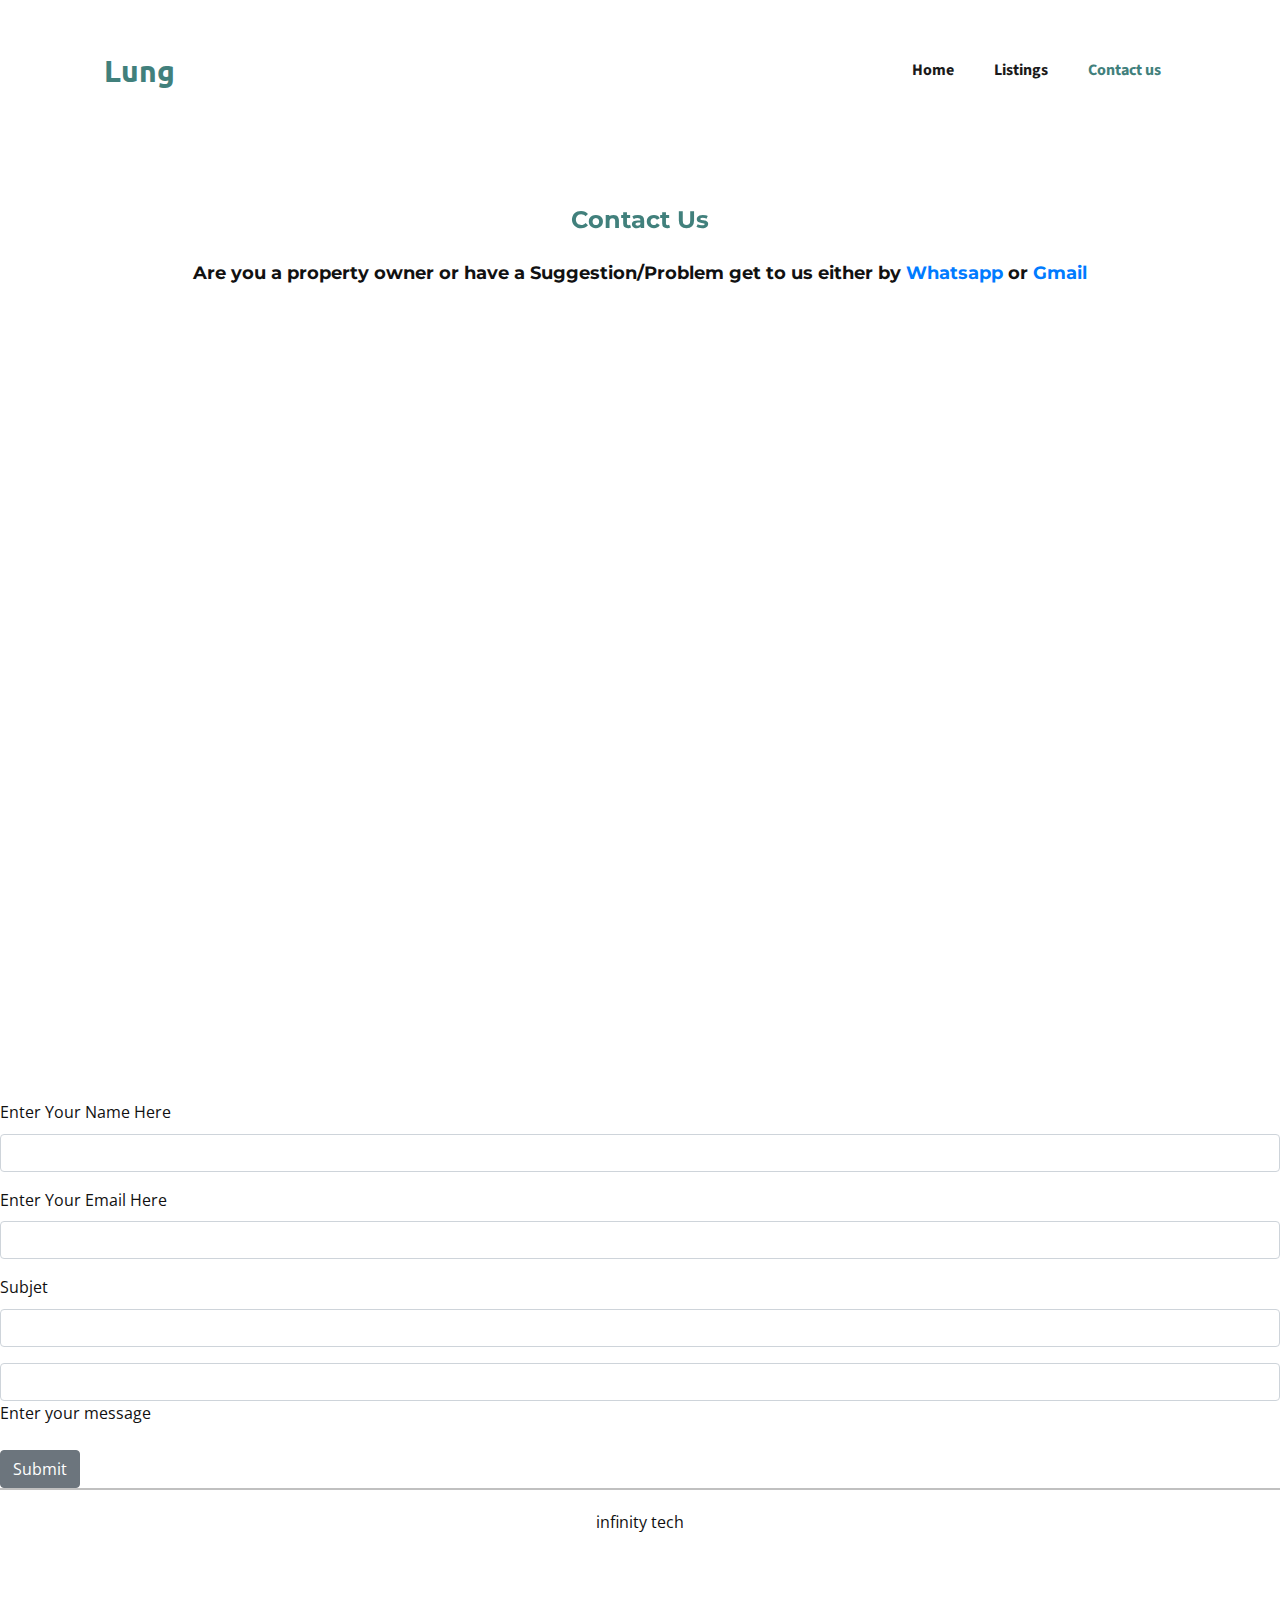
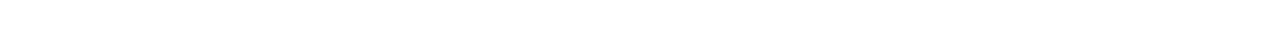
<file: About-us.html>
<!DOCTYPE html>
<html style="font-size: 16px;">
  <head>
    <meta name="viewport" content="width=device-width, initial-scale=1.0">
    <meta charset="utf-8">
    <meta name="keywords" content="">
    <meta name="description" content="">
    <meta name="page_type" content="np-template-header-footer-from-plugin">
    <title>About us</title>
    <link rel="stylesheet" href="nicepage.css" media="screen">
<link rel="stylesheet" href="About-us.css" media="screen">
    <script class="u-script" type="text/javascript" src="jquery.js" defer=""></script>
    <script class="u-script" type="text/javascript" src="nicepage.js" defer=""></script>
    <meta name="generator" content="Nicepage 4.5.4, nicepage.com">
    <meta property="og:title" content="Lung. ">
    <meta property="og:description" content="Find a cite in Bambili">
    <meta property="og:image" content="https://cites-bambili.netlify.app/images/bg1.webp">
    <meta property="og:url" content="https://cites-bambili.netlify.app">
    <link id="u-theme-google-font" rel="stylesheet" href="https://fonts.googleapis.com/css?family=Roboto:100,100i,300,300i,400,400i,500,500i,700,700i,900,900i|Open+Sans:300,300i,400,400i,500,500i,600,600i,700,700i,800,800i">
    <link id="u-page-google-font" rel="stylesheet" href="https://fonts.googleapis.com/css?family=Montserrat:100,100i,200,200i,300,300i,400,400i,500,500i,600,600i,700,700i,800,800i,900,900i|Lato:100,100i,300,300i,400,400i,700,700i,900,900i|Source+Sans+Pro:200,200i,300,300i,400,400i,600,600i,700,700i,900,900i|Ubuntu:300,300i,400,400i,500,500i,700,700i">
    <link rel="stylesheet" href="https://cdnjs.cloudflare.com/ajax/libs/font-awesome/6.1.1/css/all.min.css" integrity="sha512-KfkfwYDsLkIlwQp6LFnl8zNdLGxu9YAA1QvwINks4PhcElQSvqcyVLLD9aMhXd13uQjoXtEKNosOWaZqXgel0g==" crossorigin="anonymous" referrerpolicy="no-referrer" />
    <link rel="shortcut icon" type="image/png" href="favicon.png">
    <link rel="stylesheet" href="https://cdn.jsdelivr.net/npm/font-awesome@4.7.0/css/font-awesome.css">
    <link rel="stylesheet" href="https://cdn.jsdelivr.net/npm/bootstrap@4.3.1/dist/css/bootstrap.min.css" integrity="sha384-ggOyR0iXCbMQv3Xipma34MD+dH/1fQ784/j6cY/iJTQUOhcWr7x9JvoRxT2MZw1T" crossorigin="anonymous">
    <script src="https://code.jquery.com/jquery-3.3.1.slim.min.js" integrity="sha384-q8i/X+965DzO0rT7abK41JStQIAqVgRVzpbzo5smXKp4YfRvH+8abtTE1Pi6jizo" crossorigin="anonymous"></script>
<script src="https://cdn.jsdelivr.net/npm/popper.js@1.14.7/dist/umd/popper.min.js" integrity="sha384-UO2eT0CpHqdSJQ6hJty5KVphtPhzWj9WO1clHTMGa3JDZwrnQq4sF86dIHNDz0W1" crossorigin="anonymous"></script>
<script src="https://cdn.jsdelivr.net/npm/bootstrap@4.3.1/dist/js/bootstrap.min.js" integrity="sha384-JjSmVgyd0p3pXB1rRibZUAYoIIy6OrQ6VrjIEaFf/nJGzIxFDsf4x0xIM+B07jRM" crossorigin="anonymous"></script>
    <script src="https://code.jquery.com/jquery-3.1.0.min.js"></script>
    <script src="bootstrap-5.1.3-dist/js/bootstrap.min.js"></script>
    
    
    <script type="application/ld+json">{
		"@context": "http://schema.org",
		"@type": "Organization",
		"name": "Site1",
    "url":"https://cites-bambili.netlify.app"
}</script>
    <meta name="theme-color" content="#478ac9">
    <meta property="og:title" content="About us">
    <meta property="og:description" content="">
    <meta property="og:type" content="website">
  </head>
  <body class="u-body u-xl-mode"><header class="u-clearfix u-header u-sticky u-sticky-e780 u-white u-header" id="sec-fee1"><div class="u-clearfix u-sheet u-sheet-1">
        <p class="u-custom-font u-font-ubuntu u-text u-text-default u-text-palette-4-dark-2 u-text-1">&nbsp; Lung&nbsp;&nbsp;</p>
        <nav class="u-menu u-menu-dropdown u-offcanvas u-offcanvas-shift u-menu-1">
          <div class="menu-collapse u-custom-font u-font-source-sans-pro" style="font-size: 1rem; letter-spacing: 0px; font-weight: 700;">
            <a class="u-button-style u-custom-active-border-color u-custom-border u-custom-border-color u-custom-borders u-custom-hover-border-color u-custom-left-right-menu-spacing u-custom-padding-bottom u-custom-text-active-color u-custom-text-color u-custom-text-hover-color u-custom-top-bottom-menu-spacing u-file-icon u-nav-link u-text-active-palette-1-base u-text-grey-75 u-text-hover-palette-2-base u-file-icon-1" href="#">
              <img src="images/1.png" alt="">
            </a>
          </div>
          <div class="u-custom-menu u-nav-container">
            <ul class="u-custom-font u-font-source-sans-pro u-nav u-spacing-20 u-unstyled u-nav-1"><li class="u-nav-item"><a class="u-border-active-palette-1-base u-border-hover-palette-1-base u-button-style u-nav-link u-text-active-palette-4-dark-2 u-text-grey-90 u-text-hover-palette-4-dark-2" href="index.html" style="padding: 10px;">Home</a>
</li><li class="u-nav-item"><a class="u-border-active-palette-1-base u-border-hover-palette-1-base u-button-style u-nav-link u-text-active-palette-4-dark-2 u-text-grey-90 u-text-hover-palette-4-dark-2" style="padding: 10px;" href="Contact.html">Listings</a>
</li><li class="u-nav-item"><a class="u-border-active-palette-1-base u-border-hover-palette-1-base u-button-style u-nav-link u-text-active-palette-4-dark-2 u-text-grey-90 u-text-hover-palette-4-dark-2" style="padding: 10px;" href="About-us.html">Contact us</a>
</li></ul>
          </div>
          <div class="u-custom-menu u-nav-container-collapse">
            <div class="u-white u-container-style u-inner-container-layout u-opacity u-opacity-95 u-sidenav">
              <div class="u-inner-container-layout u-sidenav-overflow"style='color:#047a7e;'>
                <div class="u-menu-close"></div>
                <ul class="u-align-center u-nav u-popupmenu-items u-unstyled u-nav-2">
			<li class="u-nav-item"><a class="u-button-style u-nav-link" style="padding: 10px;" href="index.html">Home</a></li>
			<li class="u-nav-item"><a class="u-button-style u-nav-link" style="padding: 10px;" href="Contact.html">Listings</a></li>
			<li class="u-nav-item"><a class="u-button-style u-nav-link" style="padding: 10px;" href="About-us.html">Contact us</a></li>
		</ul>
		</div>
            </div>
            <div class="u-white u-menu-overlay u-opacity u-opacity-80"></div>
          </div>
        </nav>
      </div><style class="u-sticky-style" data-style-id="e780">.u-sticky-fixed.u-sticky-e780, .u-body.u-sticky-fixed .u-sticky-e780 {
box-shadow: 2px 2px 8px 0 rgba(128,128,128,1) !important
}</style></header>
     <section class="u-clearfix u-white u-section-1" id="sec-a7d4">
      <div class="u-clearfix u-sheet u-sheet-1">
        <p class="u-custom-font u-font-montserrat u-text u-text-default u-text-palette-4-dark-2 u-text-8" data-animation-name="customAnimationIn" data-animation-duration="1000">Contact Us</p>
        <p class="u-custom-font u-font-montserrat u-text u-text-default u-text-9 text-center">Are you a property owner or have a Suggestion/Problem get to us either by <a href="https://wa.me/+237670290560?text=Hello sir! I am 'your name' from the lung website. 'your message goes here'">Whatsapp</a> or <a href="mailto:infinitytech004@gmail.com?subject=from lung website 'identify yourself'.">Gmail</a></p>
      </div>
</section>
    <form>
  <div class="mb-3">
    <label for="exampleInputName1" class="form-label">Enter Your Name Here</label>
    <input type="text" class="form-control" id="name" aria-describedby="Name">
  </div>
<div class="mb-3">
    <label for="exampleInputEmail1" class="form-label">Enter Your Email Here</label>
    <input type="email" class="form-control" id="email" aria-describedby="Mail">
  </div>
  <div class="mb-3">
    <label for="exampleInputSubject1" class="form-label">Subjet</label>
    <input type="text" class="form-control" id="subject">
  </div>
  <div class="mb-3">
    <input type="text" class="form-control" id="msg">
    <label class="form-label" for="exampleMsg1">Enter your message</label>
  </div>
  <button type="submit" class="btn btn-secondary" id="smt">Submit</button>
</form>        
        <footer class="u-align-center u-border-2 u-border-grey-25 u-border-no-bottom u-border-no-left u-border-no-right u-clearfix u-custom-border u-footer u-white u-footer" id="sec-a886"><div class="u-clearfix u-sheet u-valign-middle-xs u-sheet-1">
        <div class="container text-center">
	<p class="">infinity tech</p>
      </div>
      </div>
    </footer>
 <script src="https://smtpjs.com/v3/smtp.js"></script>
	  <script>
    document.getElementId('smt').addEventListener('click',()=>{
    var name = document.getElementById('name').value
    var mail = document.getElementById('mail').value
    var subject = document.getElementById('subject').value
    var msg = document.getElementById('msg').value
    Email.send({
    Host : "www.netlify.com",
    Username : "ngengerawlings20@gmail.com",
    Password : "LordJoker(004)",
    To : 'infinitytech004.com',
    From : mail,
    Subject : name+subject,
    Body : msg
    }).then(
      message => alert(message)
    );
    });
	  </script>
  </body>
</html>
</file>
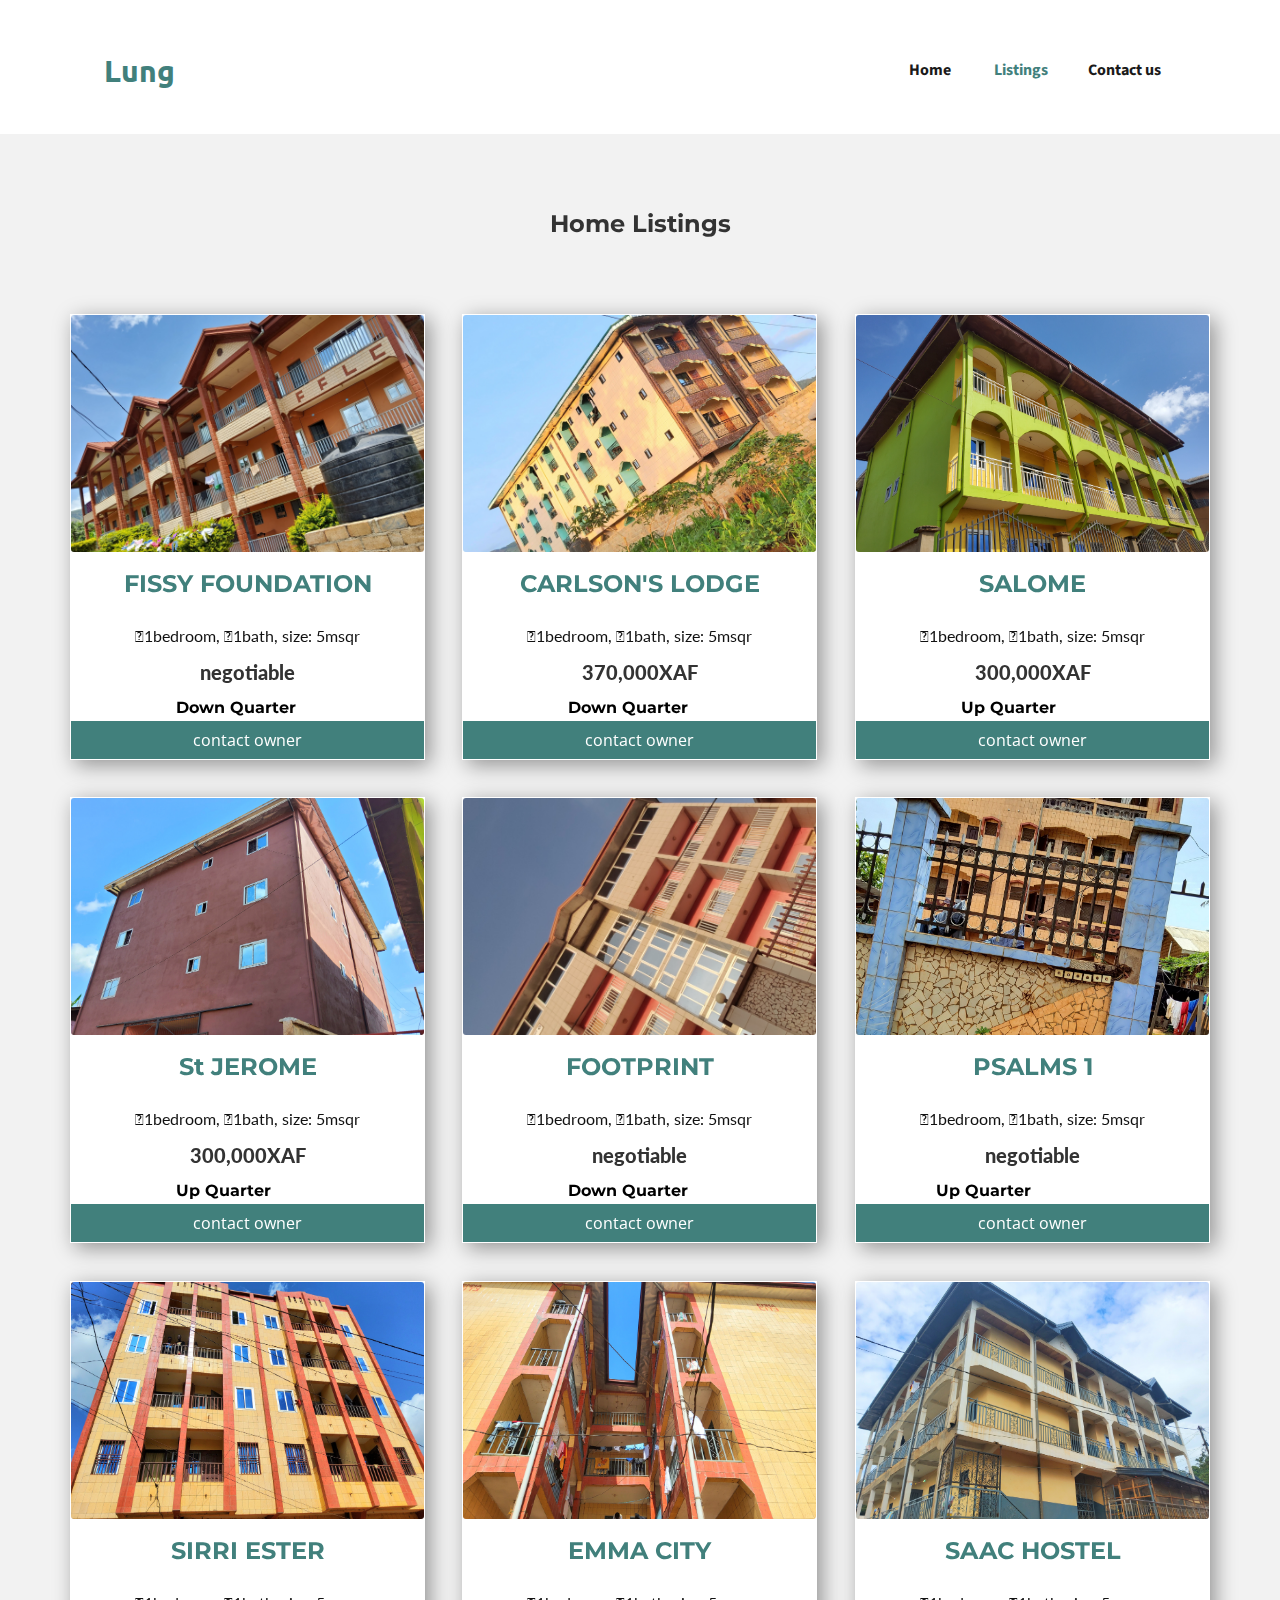
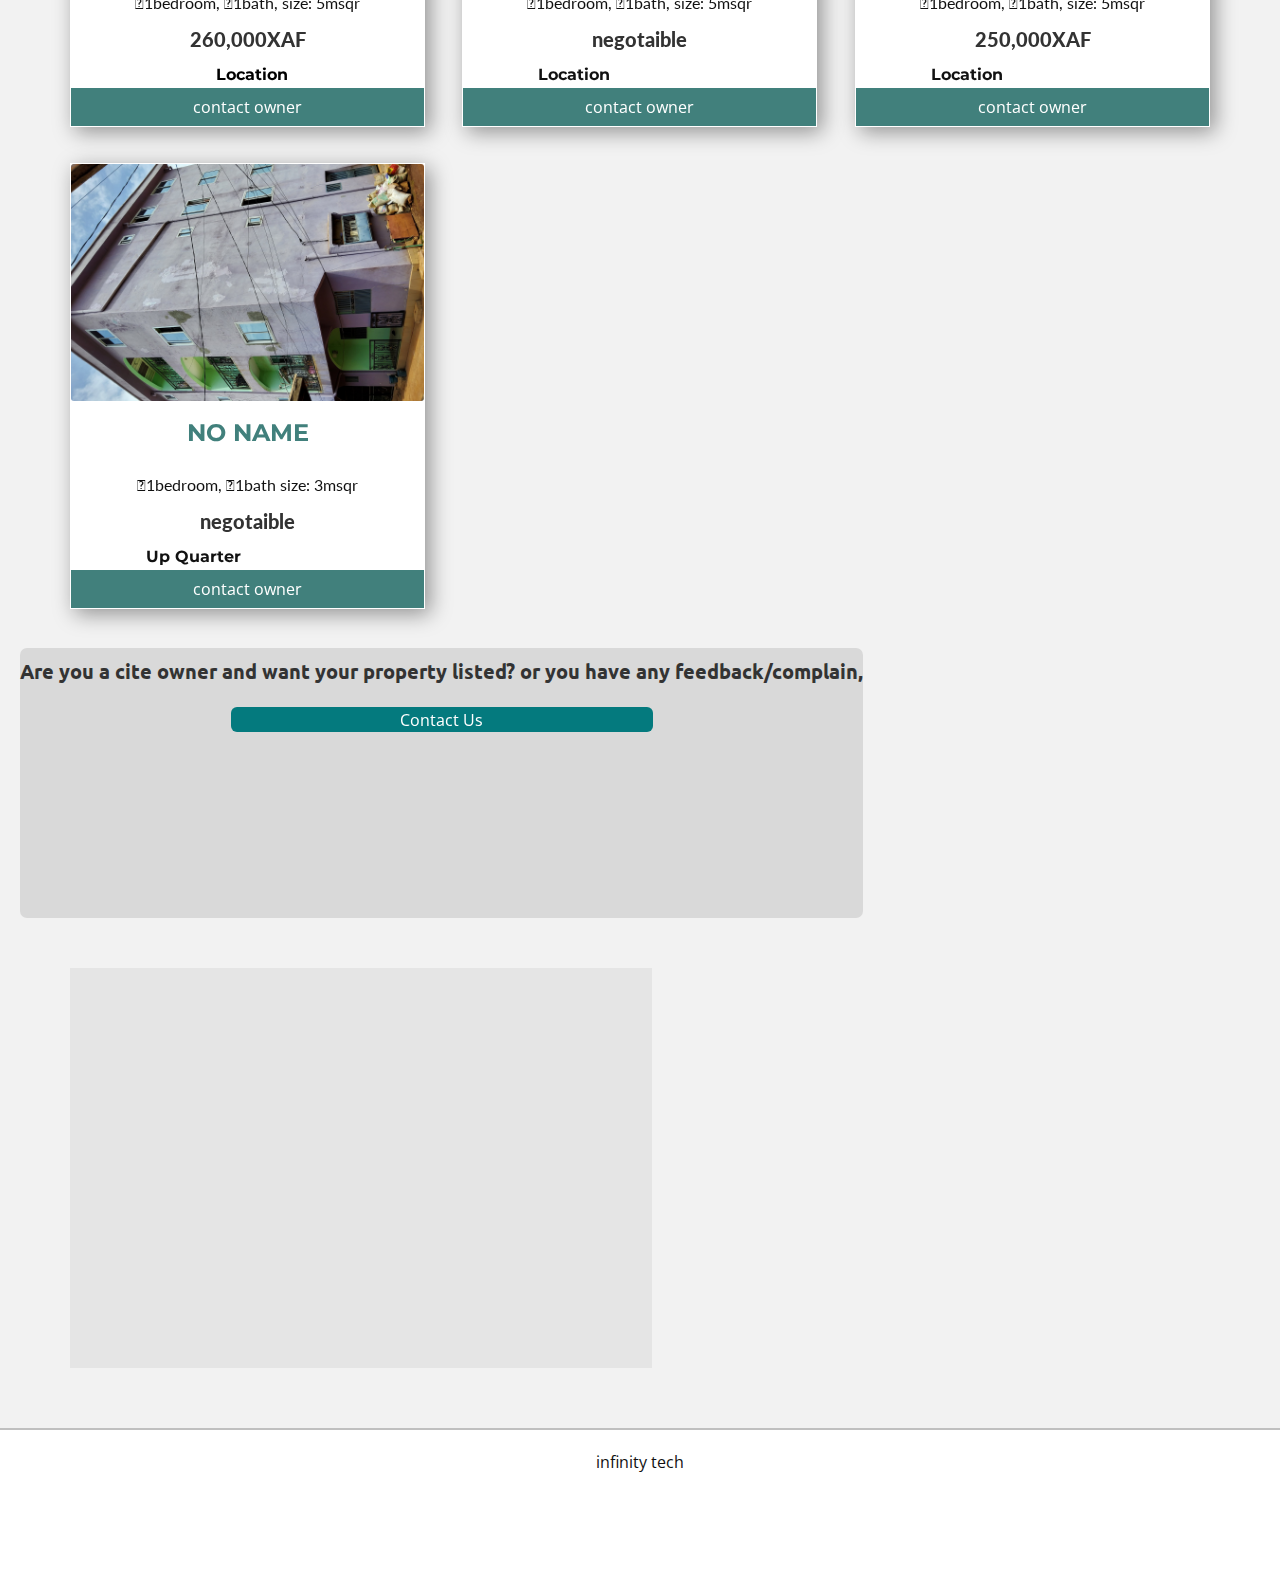
<file: Contact.html>
<!DOCTYPE html>
<html style="font-size: 16px;"><head>
    <meta name="viewport" content="width=device-width, initial-scale=1.0">
    <meta charset="utf-8">
    <meta name="keywords" content="cites bambili, homes for rent bambili, appartments for rent bambili">
    <meta name="description" content="cite listings bambili, how to get a cite in bambili using my phone, get a cite of your choice and enjoy your stay.">
    <meta name="page_type" content="np-template-header-footer-from-plugin">
    <title>Contacts</title>
    <link rel="stylesheet" href="nicepage.css" media="screen">
<link rel="stylesheet" href="Contact.css" media="screen">
    <script class="u-script" type="text/javascript" src="jquery.js" defer=""></script>
    <script class="u-script" type="text/javascript" src="nicepage.js" defer=""></script>
    <meta name="generator" content="Nicepage 4.5.4, nicepage.com">
    <meta property="og:title" content="Lung. ">
    <meta property="og:description" content="Find a cite in Bambili">
    <meta property="og:image" content="https://cites-bambili.netlify.app/images/bg1.webp">
    <meta property="og:url" content="https://cites-bambili.netlify.app">
    <link id="u-theme-google-font" rel="stylesheet" href="https://fonts.googleapis.com/css?family=Roboto:100,100i,300,300i,400,400i,500,500i,700,700i,900,900i|Open+Sans:300,300i,400,400i,500,500i,600,600i,700,700i,800,800i">
    <link id="u-page-google-font" rel="stylesheet" href="https://fonts.googleapis.com/css?family=Montserrat:100,100i,200,200i,300,300i,400,400i,500,500i,600,600i,700,700i,800,800i,900,900i|Lato:100,100i,300,300i,400,400i,700,700i,900,900i|Source+Sans+Pro:200,200i,300,300i,400,400i,600,600i,700,700i,900,900i|Ubuntu:300,300i,400,400i,500,500i,700,700i">
    <link rel="stylesheet" href="https://cdnjs.cloudflare.com/ajax/libs/font-awesome/6.1.1/css/all.min.css" integrity="sha512-KfkfwYDsLkIlwQp6LFnl8zNdLGxu9YAA1QvwINks4PhcElQSvqcyVLLD9aMhXd13uQjoXtEKNosOWaZqXgel0g==" crossorigin="anonymous" referrerpolicy="no-referrer" />
    <link rel="stylesheet" href="bootstrap-5.1.3-dist/css/bootstrap.min.css"/>
    <link rel="shortcut icon" type="image/png" href="fav.png"/>
    <link rel="stylesheet" href="https://cdn.jsdelivr.net/npm/font-awesome@4.7.0/css/font-awesome.css">
    <script src="https://code.jquery.com/jquery-3.1.0.min.js"></script>
    <script src="bootstrap-5.1.3-dist/js/bootstrap.min.js"></script>
    
    <script type="application/ld+json">{
		"@context": "http://schema.org",
		"@type": "Organization",
		"name": "Site1",
    "url":"https:cites-bambili.netlify.app"
}</script>
    <meta name="theme-color" content="#478ac9">
    <meta property="og:type" content="website">
  </head>
  <body class="u-body u-xl-mode"><header class="u-clearfix u-header u-sticky u-sticky-e780 u-white u-header" id="sec-fee1"><div class="u-clearfix u-sheet u-sheet-1">
        <p class="u-custom-font u-font-ubuntu u-text u-text-default u-text-palette-4-dark-2 u-text-1">&nbsp; Lung&nbsp;&nbsp;</p>
        <nav class="u-menu u-menu-dropdown u-offcanvas u-offcanvas-shift u-menu-1">
          <div class="menu-collapse u-custom-font u-font-source-sans-pro" style="font-size: 1rem; letter-spacing: 0px; font-weight: 700;">
            <a class="u-button-style u-custom-active-border-color u-custom-border u-custom-border-color u-custom-borders u-custom-hover-border-color u-custom-left-right-menu-spacing u-custom-padding-bottom u-custom-text-active-color u-custom-text-color u-custom-text-hover-color u-custom-top-bottom-menu-spacing u-file-icon u-nav-link u-text-active-palette-1-base u-text-grey-75 u-text-hover-palette-2-base u-file-icon-1" href="#">
              <img src="images/1.png" alt="">
            </a>
          </div>
          <div class="u-custom-menu u-nav-container">
            <ul class="u-custom-font u-font-source-sans-pro u-nav u-spacing-20 u-unstyled u-nav-1"><li class="u-nav-item"><a class="u-border-active-palette-1-base u-border-hover-palette-1-base u-button-style u-nav-link u-text-active-palette-4-dark-2 u-text-grey-90 u-text-hover-palette-4-dark-2" href="index.html" style="padding: 10px;">Home</a>
</li>
		    <li class="u-nav-item"><a class="u-border-active-palette-1-base u-border-hover-palette-1-base u-button-style u-nav-link u-text-active-palette-4-dark-2 u-text-grey-90 u-text-hover-palette-4-dark-2" style="padding: 10px;" href="Contact.html">Listings</a>
</li><li class="u-nav-item"><a class="u-border-active-palette-1-base u-border-hover-palette-1-base u-button-style u-nav-link u-text-active-palette-4-dark-2 u-text-grey-90 u-text-hover-palette-4-dark-2" style="padding: 10px;" href="About-us.html">Contact us</a>
</li></ul>
          </div>
          <div class="u-custom-menu u-nav-container-collapse">
            <div class="u-white u-container-style u-inner-container-layout u-opacity u-opacity-95 u-sidenav">
              <div class="u-inner-container-layout u-sidenav-overflow"style='color:#047a7e;'>
                <div class="u-menu-close"></div>
                <ul class="u-align-center u-nav u-popupmenu-items u-unstyled u-nav-2">
			<li class="u-nav-item"><a class="u-button-style u-nav-link" style="padding: 10px;" href="index.html">Home</a></li>
			<li class="u-nav-item"><a class="u-button-style u-nav-link" style="padding: 10px;" href="Contact.html">Listings</a></li>
			<li class="u-nav-item"><a class="u-button-style u-nav-link" style="padding: 10px;" href="About-us.html">Contact us</a></li>
		</ul>
		</div>
            </div>
            <div class="u-white u-menu-overlay u-opacity u-opacity-70"></div>
          </div>
        </nav>
      </div><style class="u-sticky-style" data-style-id="e780">.u-sticky-fixed.u-sticky-e780, .u-body.u-sticky-fixed .u-sticky-e780 {
box-shadow: 2px 2px 8px 0 rgba(128,128,128,1) !important
}</style></header>
    <section class="u-align-center u-clearfix u-gradient u-section-1" id="carousel_24ba">
      <div class="u-clearfix u-sheet u-valign-middle-xs u-sheet-1">
        <p class="u-custom-font u-font-montserrat u-text u-text-default u-text-grey-80 u-text-1" data-animation-name="customAnimationIn" data-animation-duration="1000">Home Listings</p>
        <div class="u-expanded-width u-layout-grid u-list u-list-1">
          <div class="u-repeater u-repeater-1">
            <div class="imagez u-border-1 u-border-white u-container-style u-list-item u-repeater-item u-shape-rectangle u-white u-list-item-1" data-animation-name="customAnimationIn" data-animation-duration="1000" data-animation-direction="">
              <div class="u-container-layout u-similar-container u-valign-bottom-md u-container-layout-1">
                <a href="#" data-bs-target="#reg-modal"><img class="u-expanded-width u-image u-image-round u-radius-3 u-image-1" src="images/fissy.jpg" alt="" data-image-width="1600" data-image-height="1000"></a>
                <p class="u-custom-font u-font-montserrat u-text u-text-default u-text-palette-4-dark-2 u-text-2">FISSY FOUNDATION</p>
                <p class="u-custom-font u-font-lato u-text u-text-default u-text-3"><i class="fa-solid fa-bed"></i>1bedroom, <i class="fa-solid fa-bath"></i>1bath, <i class="fa-solid fa-ruler-combined"></i>size: 5msqr</p>
                <p class="u-custom-font u-font-lato u-text u-text-default u-text-grey-80 u-text-4">negotiable</p>
                <p class="u-custom-font u-custom-item u-font-montserrat u-text u-text-black u-text-default-md u-text-default-sm u-text-5">
                  <a href="map.html" data-page-id="607523790" class="u-active-none u-border-none u-btn u-button-link u-button-style u-custom-font u-font-montserrat u-hover-none u-none u-text-black u-text-hover-palette-4-dark-2 u-btn-1">Down Quarter </a>
                </p><div class="btn-whatsapp d-flex align-items-center text-center justify-content-center" style="color:#fff; white-space: nowrap;"><a class="btn btn-whatsapp text-center text-center" style="background:#41807c; color:#fff" href="https://wa.me/+237672513060?text=Hello%20sir.%20Am%20interested%20%in%20getting%20a%20room%20in%20your%20cite,I%20am------">contact owner</a></div>
	       </div>
            </div>
            <div class="imagez u-border-1 u-border-white u-container-style u-list-item u-repeater-item u-shape-rectangle u-white u-list-item-2" data-animation-name="customAnimationIn" data-animation-duration="1000" data-animation-direction="">
              <div class="u-container-layout u-similar-container u-valign-bottom-md u-container-layout-2">
                <img class="u-expanded-width u-image u-image-round u-radius-3 u-image-2" src="images/20220512_180238.jpg" alt="" data-image-width="1600" data-image-height="1315">
                <p class="u-custom-font u-font-montserrat u-text u-text-default u-text-palette-4-dark-2 u-text-6">CARLSON'S LODGE</p>
                <p class="u-custom-font u-font-lato u-text u-text-default u-text-3"><i class="fa-solid fa-bed"></i>1bedroom, <i class="fa-solid fa-bath"></i>1bath, <i class="fa-solid fa-ruler-combined"></i>size: 5msqr</p>
                <p class="u-custom-font u-font-lato u-text u-text-default u-text-grey-80 u-text-8">370,000XAF</p>
                <p class="u-custom-font u-custom-item u-font-montserrat u-text u-text-black u-text-default-md u-text-default-sm u-text-9">
                  <a class="u-active-none u-border-none u-btn u-button-link u-button-style u-hover-none u-none u-text-black u-text-hover-palette-4-dark-2 u-btn-2" href="map.html" data-page-id="607523790">Down Quarter</a>
                </p><div class="btn-whatsapp d-flex align-items-center justify-content-center" style="color:#fff;white-space:nowrap;"><a class="btn btn-whatsapp"href="https://wa.me/+237672513060?text=Hello%20sir.%20Am%20interested%20%in%20getting%20a%20room%20in%20your%20cite,I%20am------"data-animation-name="flipIn" data-animation-duration="1000" data-animation-direction="X">contact owner</a></div>
              </div>
            </div>
            <div class="imagez u-border-1 u-border-white u-container-style u-list-item u-repeater-item u-shape-rectangle u-white u-list-item-3" data-animation-name="customAnimationIn" data-animation-duration="1000" data-animation-direction="">
              <div class="u-container-layout u-similar-container u-valign-bottom-md u-container-layout-3">
                <img class="u-expanded-width u-image u-image-round u-radius-3 u-image-3" src="images/salome.jpg" alt="" data-image-width="1600" data-image-height="1000">
                <p class="u-custom-font u-font-montserrat u-text u-text-default u-text-palette-4-dark-2 u-text-10">SALOME</p>
                <p class="u-custom-font u-font-lato u-text u-text-default u-text-3"><i class="fa-solid fa-bed"></i>1bedroom, <i class="fa-solid fa-bath"></i>1bath, <i class="fa-solid fa-ruler-combined"></i>size: 5msqr</p>
                <p class="u-custom-font u-font-lato u-text u-text-default u-text-grey-80 u-text-12">300,000XAF</p>
                <p class="u-custom-font u-custom-item u-font-montserrat u-text u-text-black u-text-default-md u-text-default-sm u-text-13">
                  <a class="u-active-none u-border-none u-btn u-button-link u-button-style u-hover-none u-none u-text-black u-text-hover-palette-4-dark-2 u-btn-3" href="map.html" data-page-id="607523790">Up Quarter</a>
                </p><div class="btn-whatsapp d-flex align-items-center justify-content-center" style="color:#fff;white-space:nowrap;"><a class="btn btn-whatsapp" href="https://wa.me/+237672513060?text=Hello%20sir.%20Am%20interested%20%in%20getting%20a%20room%20in%20your%20cite,I%20am------" data-animation-name="flipIn" data-animation-duration="1000" data-animation-direction="X">contact owner</a></div>
              </div>
            </div>
            <div class="imagez u-border-1 u-border-white u-container-style u-list-item u-repeater-item u-shape-rectangle u-white u-list-item-4" data-animation-name="customAnimationIn" data-animation-duration="1000" data-animation-direction="">
              <div class="u-container-layout u-similar-container u-valign-bottom-md u-container-layout-4">
                <img class="u-expanded-width u-image u-image-round u-radius-3 u-image-4" src="images/jerome.jpg" alt="" data-image-width="1161" data-image-height="1600">
                <p class="u-custom-font u-font-montserrat u-text u-text-default u-text-palette-4-dark-2 u-text-14">St JEROME</p>
                <p class="u-custom-font u-font-lato u-text u-text-default u-text-3"><i class="fa-solid fa-bed"></i>1bedroom, <i class="fa-solid fa-bath"></i>1bath, <i class="fa-solid fa-ruler-combined"></i>size: 5msqr</p>
                <p class="u-custom-font u-font-lato u-text u-text-default u-text-grey-80 u-text-16">300,000XAF</p>
                <p class="u-custom-font u-custom-item u-font-montserrat u-text u-text-black u-text-default-md u-text-default-sm u-text-17">
                  <a class="u-active-none u-border-none u-btn u-button-link u-button-style u-hover-none u-none u-text-black u-text-hover-palette-4-dark-2 u-btn-4" href="map.html" data-page-id="607523790">Up Quarter</a>
                </p><div class="btn-whatsapp d-flex align-items-center justify-content-center" style="color:#fff;white-space:nowrap;"><a class="btn btn-whatsapp" href="https://wa.me/+237672513060?text=Hello%20sir.%20Am%20interested%20%in%20getting%20a%20room%20in%20your%20cite,I%20am------" data-animation-name="flipIn" data-animation-duration="1000" data-animation-direction="X">contact owner</a></div>
              </div>
            </div>
            <div class="imagez u-border-1 u-border-white u-container-style u-list-item u-repeater-item u-shape-rectangle u-white u-list-item-5" data-animation-name="customAnimationIn" data-animation-duration="1000" data-animation-direction="">
              <div class="u-container-layout u-similar-container u-valign-bottom-md u-container-layout-5">
                <img class="u-expanded-width u-image u-image-round u-radius-3 u-image-5" src="images/20220512_175631.jpg" alt="" data-image-width="1600" data-image-height="1200">
                <p class="u-custom-font u-font-montserrat u-text u-text-default u-text-palette-4-dark-2 u-text-18">FOOTPRINT</p>
                <p class="u-custom-font u-font-lato u-text u-text-default u-text-3"><i class="fa-solid fa-bed"></i>1bedroom, <i class="fa-solid fa-bath"></i>1bath, <i class="fa-solid fa-ruler-combined"></i>size: 5msqr</p>
                <p class="u-custom-font u-font-lato u-text u-text-default u-text-grey-80 u-text-20">negotiable</p>
                <p class="u-custom-font u-custom-item u-font-montserrat u-text u-text-black u-text-default-md u-text-default-sm u-text-21">
                  <a class="u-active-none u-border-none u-btn u-button-link u-button-style u-hover-none u-none u-text-black u-text-hover-palette-4-dark-2 u-btn-5" href="map.html" data-page-id="607523790">Down Quarter</a>
                </p><div class="btn-whatsapp d-flex align-items-center justify-content-center" style="color:#fff;white-space:nowrap;"><a class="btn btn-whatsapp" href="https://wa.me/+237670290560?text=Hello%20sir.%20Am%20interested%20%in%20getting%20a%20room%20in%20your%20cite,I%20am------" data-animation-name="flipIn" data-animation-duration="1000" data-animation-direction="X">contact owner</a></div>
              </div>
            </div>
            <div class="imagez u-border-1 u-border-white u-container-style u-list-item u-repeater-item u-shape-rectangle u-white u-list-item-6" data-animation-name="customAnimationIn" data-animation-duration="1000" data-animation-direction="">
              <div class="u-container-layout u-similar-container u-valign-bottom-md u-container-layout-6">
                <img class="u-expanded-width u-image u-image-round u-radius-3 u-image-6" src="images/p1.jpg" alt="" data-image-width="1600" data-image-height="1000">
                <p class="u-custom-font u-font-montserrat u-text u-text-default u-text-palette-4-dark-2 u-text-22">PSALMS 1</p>
                <p class="u-custom-font u-font-lato u-text u-text-default u-text-3"><i class="fa-solid fa-bed"></i>1bedroom, <i class="fa-solid fa-bath"></i>1bath, <i class="fa-solid fa-ruler-combined"></i>size: 5msqr</p>
                <p class="u-custom-font u-font-lato u-text u-text-default u-text-grey-80 u-text-24">negotiable</p>
                <p class="u-custom-font u-custom-item u-font-montserrat u-text u-text-black u-text-default-md u-text-default-sm u-text-25"><span class="u-icon"></span>&nbsp;<a class="u-active-none u-border-none u-btn u-button-link u-button-style u-custom-item u-hover-none u-none u-text-black u-text-hover-palette-4-dark-2 u-btn-6" href="map.html" data-page-id="607523790">Up Quarter</a>
                </p><div class="btn-whatsapp d-flex align-items-center justify-content-center" style="color:#fff;white-space:nowrap;"><a class="btn btn-whatsapp" href="https://wa.me/+237672513060?text=Hello%20sir.%20Am%20interested%20%in%20getting%20a%20room%20in%20your%20cite,I%20am------" data-animation-name="flipIn" data-animation-duration="1000" data-animation-direction="X">contact owner</a></div>
              </div>
            </div>
            <div class="imagez u-border-1 u-border-white u-container-style u-list-item u-repeater-item u-shape-rectangle u-white u-list-item-7" data-animation-name="customAnimationIn" data-animation-duration="1000" data-animation-direction="">
              <div class="u-container-layout u-similar-container u-valign-bottom-md u-container-layout-7">
                <img class="u-expanded-width u-image u-image-round u-radius-3 u-image-7" src="images/sirri.jpg" alt="" data-image-width="1600" data-image-height="1000">
                <p class="u-custom-font u-font-montserrat u-text u-text-default u-text-palette-4-dark-2 u-text-26">SIRRI ESTER</p>
                <p class="u-custom-font u-font-lato u-text u-text-default u-text-3"><i class="fa-solid fa-bed"></i>1bedroom, <i class="fa-solid fa-bath"></i>1bath, <i class="fa-solid fa-ruler-combined"></i>size: 5msqr</p>
                <p class="u-custom-font u-font-lato u-text u-text-default u-text-grey-80 u-text-28">260,000XAF</p>
                <p class="u-custom-font u-custom-item u-font-montserrat u-text u-text-black u-text-default-md u-text-default-sm u-text-29">
                  <a class="u-active-none u-border-none u-btn u-button-link u-button-style u-hover-none u-none u-text-black u-text-hover-palette-4-dark-2 u-btn-7" href="map.html" data-page-id="607523790">&nbsp; &nbsp; &nbsp; &nbsp; Location</a>
                </p><div class="btn-whatsapp d-flex align-items-center justify-content-center" style="color:#fff;white-space:nowrap;"><a class="btn btn-whatsapp" href="https://wa.me/+237672513060?text=Hello%20sir.%20Am%20interested%20%in%20getting%20a%20room%20in%20your%20cite,I%20am------" data-animation-name="flipIn" data-animation-duration="1000" data-animation-direction="X">contact owner</a></div>
              </div>
            </div>
            <div class="imagez u-border-1 u-border-white u-container-style u-list-item u-repeater-item u-shape-rectangle u-white u-list-item-8" data-animation-name="customAnimationIn" data-animation-duration="1000" data-animation-direction="">
              <div class="u-container-layout u-similar-container u-valign-bottom-md u-container-layout-8">
                <img class="u-expanded-width u-image u-image-round u-radius-3 u-image-8" src="images/emma.jpg" alt="" data-image-width="1600" data-image-height="1000">
                <p class="u-custom-font u-font-montserrat u-text u-text-default u-text-palette-4-dark-2 u-text-30">EMMA CITY</p>
                <p class="u-custom-font u-font-lato u-text u-text-default u-text-3"><i class="fa-solid fa-bed"></i>1bedroom, <i class="fa-solid fa-bath"></i>1bath, <i class="fa-solid fa-ruler-combined"></i>size: 5msqr</p>
                <p class="u-custom-font u-font-lato u-text u-text-default u-text-grey-80 u-text-32">negotaible</p>
                <p class="u-custom-font u-custom-item u-font-montserrat u-text u-text-black u-text-default-md u-text-default-sm u-text-33">
                  <a class="u-active-none u-border-none u-btn u-button-link u-button-style u-hover-none u-none u-text-body-color u-text-hover-palette-4-dark-2 u-btn-8" href="map.html" data-page-id="607523790">Location</a>
                </p>
                <div class="btn-whatsapp d-flex align-items-center justify-content-center" style="color:#fff;white-space:nowrap;"><a class="btn btn-whatsapp" href="https://wa.me/+237672513060?text=Hello%20sir.%20Am%20interested%20%in%20getting%20a%20room%20in%20your%20cite,I%20am------" data-animation-name="flipIn" data-animation-duration="1000" data-animation-direction="X">contact owner</a></div>
              </div>
            </div>
            <div class="imagez u-border-1 u-border-white u-container-style u-list-item u-repeater-item u-shape-rectangle u-white u-list-item-8" data-animation-name="customAnimationIn" data-animation-duration="1000" data-animation-direction="">
              <div class="u-container-layout u-similar-container u-valign-bottom-md u-container-layout-8">
                <img class="u-expanded-width u-image u-image-round u-radius-3 u-image-8" src="images/Saachostel.jpg" alt="" data-image-width="1600" data-image-height="1000">
                <p class="u-custom-font u-font-montserrat u-text u-text-default u-text-palette-4-dark-2 u-text-30">SAAC HOSTEL</p>
                <p class="u-custom-font u-font-lato u-text u-text-default u-text-3"><i class="fa-solid fa-bed"></i>1bedroom, <i class="fa-solid fa-bath"></i>1bath, <i class="fa-solid fa-ruler-combined"></i>size: 5msqr</p>
                <p class="u-custom-font u-font-lato u-text u-text-default u-text-grey-80 u-text-32">250,000XAF</p>
                <p class="u-custom-font u-custom-item u-font-montserrat u-text u-text-black u-text-default-md u-text-default-sm u-text-33">
                  <a class="u-active-none u-border-none u-btn u-button-link u-button-style u-hover-none u-none u-text-body-color u-text-hover-palette-4-dark-2 u-btn-8" href="map.html" data-page-id="607523790">Location</a>
                </p>
                <div class="btn-whatsapp d-flex align-items-center justify-content-evenly" style="color:#fff;white-space:nowrap;"><a class="btn btn-whatsapp" href="https://wa.me/+237678433188?text=Hello%20Mme.%20Am%20interested%20%in%20getting%20a%20room%20in%20your%20cite,I%20am------" data-animation-name="flipIn" data-animation-duration="1000" data-animation-direction="X">contact owner</a></div>
              </div>
            </div>
            <div class="imagez u-border-1 u-border-white u-container-style u-list-item u-repeater-item u-shape-rectangle u-white u-list-item-9" data-animation-name="customAnimationIn" data-animation-duration="1000" data-animation-direction="">
              <div class="u-container-layout u-similar-container u-valign-bottom-md u-container-layout-9">
                <img class="u-expanded-width u-image u-image-round u-radius-3 u-image-9" src="images/noname.jpg" alt="" data-image-width="1600" data-image-height="1000">
                <p class="u-custom-font u-font-montserrat u-text u-text-default u-text-palette-4-dark-2 u-text-34">NO NAME</p>
                <p class="u-custom-font u-font-lato u-text u-text-default u-text-35"><i class="fa-solid fa-bed"></i>1bedroom, <i class="fa-solid fa-bath"></i>1bath <i class="fa-solid fa-ruler-combined"></i>size: 3msqr</p>
                <p class="u-custom-font u-font-lato u-text u-text-default u-text-grey-80 u-text-32">negotaible</p>
                 <p class="u-custom-font u-custom-item u-font-montserrat u-text u-text-black u-text-default-md u-text-default-sm u-text-37">
                  <a class="u-active-none u-border-none u-btn u-button-link u-button-style u-hover-none u-none u-text-body-color u-text-hover-palette-4-dark-2 u-btn-9" href="map.html" data-page-id="607523790">Up Quarter</a>
                </p><div class="btn-whatsapp d-flex align-items-center justify-content-center" style="color:#fff;white-space:nowrap;"><a class="btn btn-whatsapp" href="https://wa.me/+237672513060?text=Hello%20sir.%20Am%20interested%20%in%20getting%20a%20room%20in%20your%20cite,I%20am------" data-animation-name="flipIn" data-animation-duration="1000" data-animation-direction="X">contact owner</a></div>
              </div>
            </div>
          </div>
        </div>
        <div class="u-clearfix u-expanded-width u-gutter-100 u-layout-wrap u-layout-wrap-1">
          <div class="u-layout">
            <div class="u-layout-row">
             <div class="u-container-style u-grey-15 u-group u-radius-7 u-shape-round"style="height:30vh; margin-buttom:20px;">
        <div class="u-align-center u-clearfix u-container-layout u-container-layout-9 text-center">
          <p class="u-custom-font u-font-ubuntu u-text u-text-default u-text-grey-80 u-text-12 text-center" data-animation-name="pulse" data-animation-duration="1000" data-animation-direction="">Are you a cite owner and want your property listed? or you have any feedback/complain, </p>
          <button class="btn u-border-none u-btn u-btn-round u-button-style u-hover-palette-4-dark-2 u-radius-6 u-btn-6" data-animation-name="flipIn" data-animation-duration="1000" data-animation-direction="X"type="button" style="background:#047a7e;color:#fff;width:50%; height:25px;"><a href="About-us.html" data-page-id="607523790" style="color:#fff;text-decoration:none;">Contact Us</a></button>
        </div>
      </div>
              <div class="u-container-style u-layout-cell u-right-cell u-size-31-md u-size-31-sm u-size-31-xs u-size-33-lg u-size-33-xl u-layout-cell-2">
                <div class="u-container-layout u-container-layout-11">
                  <div class="u-expanded u-grey-10 u-map" id="map">
                    <div class="embed-responsive">
                      <iframe class="embed-responsive-item" src="//maps.google.com/maps?output=embed&amp;q=Bambili&amp;z=14&amp;t=m" data-map="[base64]"></iframe>
                    </div>
                  </div>
                </div>
              </div>
            </div>
          </div>
        </div>
      </div>
    </section>
        <footer class="u-align-center u-border-2 u-border-grey-25 u-border-no-bottom u-border-no-left u-border-no-right u-clearfix u-custom-border u-footer u-white u-footer" id="sec-a886"><div class="u-clearfix u-sheet u-valign-middle-xs u-sheet-1">
        <div class="container text-center">
	<p class="">infinity tech</p>
	</div>
       </div> 
    </footer>
  </section>
    <span style="height: 44px; width: 44px; margin-left: 0px; margin-right: auto; margin-top: 0px; background-image: none; right: 0px; bottom: 0px; box-shadow: 0 0 8px 0 rgba(128,128,128,1);" class="u-back-to-top u-border-3 u-border-white u-hidden-lg u-hidden-xl u-icon u-icon-circle u-opacity u-opacity-85 u-palette-4-dark-2 u-spacing-10 u-text-white" data-href="#">
        <svg class="u-svg-link" preserveAspectRatio="xMidYMin slice" viewBox="0 0 551.13 551.13"><use xmlns:xlink="http://www.w3.org/1999/xlink" xlink:href="#svg-1d98"></use></svg>
        <svg class="u-svg-content" enable-background="new 0 0 551.13 551.13" viewBox="0 0 551.13 551.13" xmlns="http://www.w3.org/2000/svg" id="svg-1d98" data-color="rgb(71, 138, 201)"><path d="m275.565 189.451 223.897 223.897h51.668l-275.565-275.565-275.565 275.565h51.668z"></path></svg>
    </span>
    <span style="height: 44px; width: 44px; margin-left: 0; margin-right: auto; margin-top: 0px; background-image: none; left: 0px; bottom: 0px; box-shadow: 0 0 8px 0 rgba(128,128,128,1);" class="u-back-to-top u-border-3 u-border-white u-hidden-lg u-hidden-xl u-icon u-icon-circle u-opacity u-opacity-85 u-palette-4-dark-2 u-spacing-10 u-text-white" href="map.html">
        <a href="map.html" style="text-decoration: none; color:#fff;"><i class="fa-solid fa-map-location-dot" href="map.html"></i></a>
    </span>
  
</body></html>
</file>
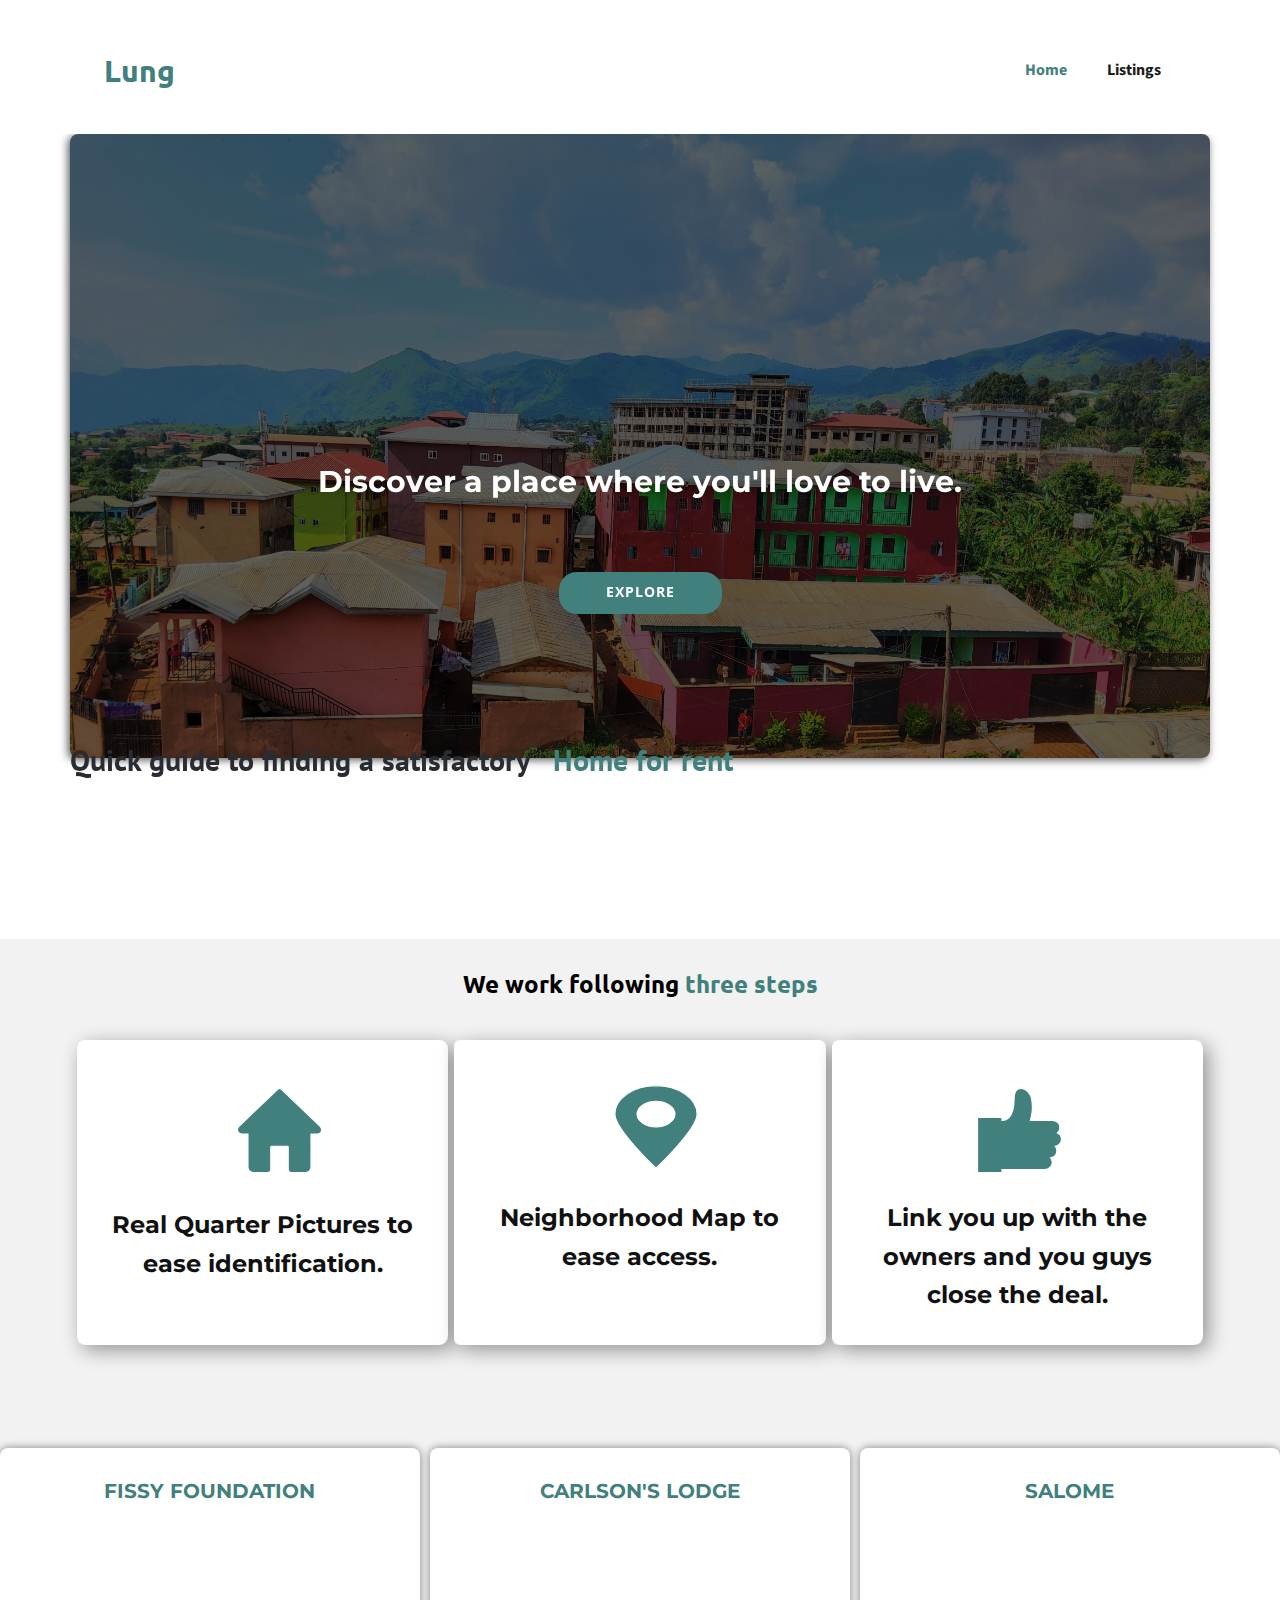
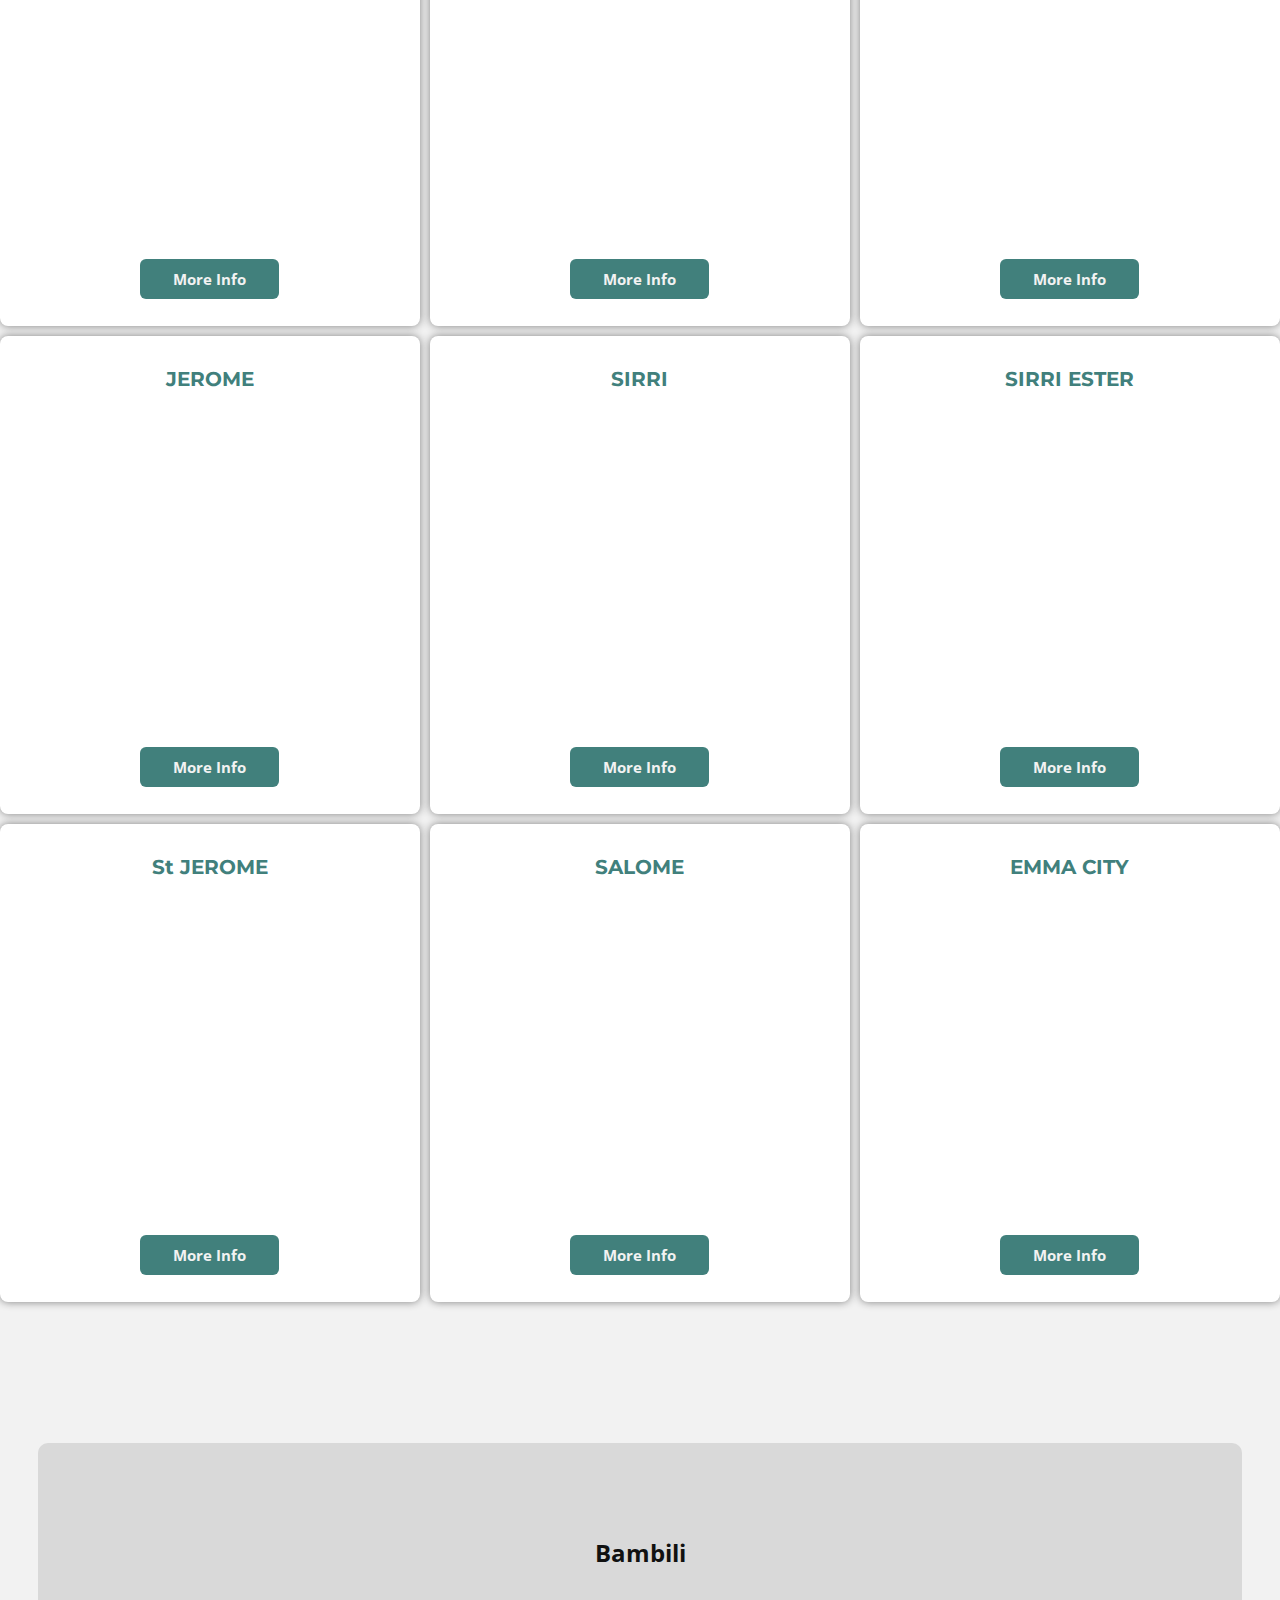
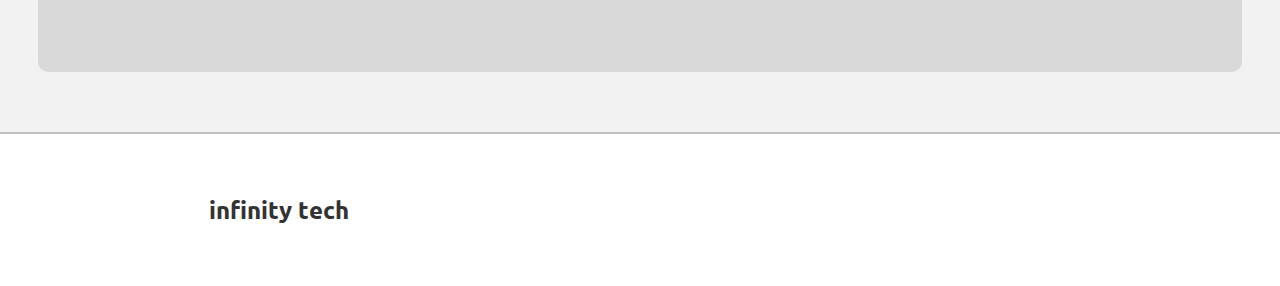
<file: Home.html>
<!DOCTYPE html>
<html style="font-size: 16px;">
  <head>
    <meta name="viewport" content="width=device-width, initial-scale=1.0">
    <meta charset="utf-8">
    <meta name="keywords" content="Bambili, cites-bambili,Bamenda, find a house a Bambili">
    <meta name="description" content="The Bambili easiest way of finding cites in Bambili">
    <meta name="page_type" content="np-template-header-footer-from-plugin">
    <title>Lung</title>
    <link rel="stylesheet" href="nicepage.css" media="screen">
<link rel="stylesheet" href="Home.css" media="screen">
    <script class="u-script" type="text/javascript" src="jquery.js" defer=""></script>
    <script class="u-script" type="text/javascript" src="nicepage.js" defer=""></script>
    <meta name="generator" content="Nicepage 4.5.4, nicepage.com">
    <meta name="keywords" content="Bambili, Bamenda, university of bamenda, homes for rent, cites in bamenda">
    <meta name="description" content="get a citefor rentage in Bamenda,Bambili Cameroon, looking for a cite in the university area in Bamenda (bambili), Know the location for a cite in Bambili.">
    <meta name="page_type" content="np-template-header-footer-from-plugin">
    <link id="u-theme-google-font" rel="stylesheet" href="https://fonts.googleapis.com/css?family=Roboto:100,100i,300,300i,400,400i,500,500i,700,700i,900,900i|Open+Sans:300,300i,400,400i,500,500i,600,600i,700,700i,800,800i">
    <link id="u-page-google-font" rel="stylesheet" href="https://fonts.googleapis.com/css?family=Ubuntu:300,300i,400,400i,500,500i,700,700i|PT+Sans:400,400i,700,700i|Montserrat:100,100i,200,200i,300,300i,400,400i,500,500i,600,600i,700,700i,800,800i,900,900i|Open+Sans:300,300i,400,400i,500,500i,600,600i,700,700i,800,800i|Source+Sans+Pro:200,200i,300,300i,400,400i,600,600i,700,700i,900,900i">
    <link rel="stylesheet" href="bootstrap-5.1.3-dist/css/bootstrap.min.css"/>
    <link rel="stylesheet" href="https://cdn.jsdelivr.net/npm/font-awesome@4.7.0/css/font-awesome.css">
    <link rel="shortcut icon" type="image/png" href="favicon.png"/>
    <script src="https://code.jquery.com/jquery-3.1.0.min.js"></script>
    <script src="bootstrap-5.1.3-dist/js/bootstrap.min.js"></script>
    <link rel="stylesheet" href="https://cdnjs.cloudflare.com/ajax/libs/font-awesome/6.1.1/css/all.min.css" integrity="sha512-KfkfwYDsLkIlwQp6LFnl8zNdLGxu9YAA1QvwINks4PhcElQSvqcyVLLD9aMhXd13uQjoXtEKNosOWaZqXgel0g==" crossorigin="anonymous" referrerpolicy="no-referrer" />
    <meta name="generator" content="Nicepage 4.5.4, nicepage.com">
    <meta property="og:title" content="Bambili Housing">
    <meta property="og:description" content="Find cites in bambili with 3 clicks">
    <meta property="og:image" content="images/bg1.webp">
    <meta property="og:url" content="cites-bambili.netlify.app">
    <link rel="canonical" href="https://cites-bambili.netlify.app">
    
    
    <script type="application/ld+json">{
		"@context": "http://schema.org",
		"@type": "Organization",
		"name": "Site1",
                "url": "cites-bambili.netlify.app"
}</script>
    <meta name="theme-color" content="#478ac9">
    <meta property="og:title" content="Lung">
    <meta property="og:description" content="">
    <meta property="og:type" content="website">
  </head>
  <body class="u-body u-stick-footer u-white u-xl-mode"><header class="u-clearfix u-header u-sticky u-sticky-e780 u-white u-header" id="sec-fee1"><div class="u-clearfix u-sheet u-sheet-1">
        <p class="u-custom-font u-font-ubuntu u-text u-text-default u-text-palette-4-dark-2 u-text-1">&nbsp; Lung&nbsp;&nbsp;</p>
        <nav class="u-menu u-menu-dropdown u-offcanvas u-offcanvas-shift u-menu-1">
          <div class="menu-collapse u-custom-font u-font-source-sans-pro" style="font-size: 1rem; letter-spacing: 0px; font-weight: 700;">
            <a class="u-button-style u-custom-active-border-color u-custom-border u-custom-border-color u-custom-borders u-custom-hover-border-color u-custom-left-right-menu-spacing u-custom-padding-bottom u-custom-text-active-color u-custom-text-color u-custom-text-hover-color u-custom-top-bottom-menu-spacing u-file-icon u-nav-link u-text-active-palette-1-base u-text-grey-75 u-text-hover-palette-2-base u-file-icon-1" href="#">
              <img src="images/1.png" alt="">
            </a>
          </div>
          <div class="u-custom-menu u-nav-container">
            <ul class="u-custom-font u-font-source-sans-pro u-nav u-spacing-20 u-unstyled u-nav-1"><li class="u-nav-item"><a class="u-border-active-palette-1-base u-border-hover-palette-1-base u-button-style u-nav-link u-text-active-palette-4-dark-2 u-text-grey-90 u-text-hover-palette-4-dark-2" href="Home.html" style="padding: 10px;">Home</a>
</li><li class="u-nav-item"><a class="u-border-active-palette-1-base u-border-hover-palette-1-base u-button-style u-nav-link u-text-active-palette-4-dark-2 u-text-grey-90 u-text-hover-palette-4-dark-2" style="padding: 10px;" href="Contact.html">Listings</a>
</li></ul>
          </div>
          <div class="u-custom-menu u-nav-container-collapse" >
            <div class="u-black u-container-style u-inner-container-layout u-opacity-95 u-sidenav" >
              <div class="u-inner-container-layout u-sidenav-overflow" >
                <div class="u-menu-close"></div>
                <ul class="u-align-center u-nav u-popupmenu-items u-unstyled u-nav-2"><li class="u-nav-item"><a class="u-button-style u-nav-link" href="Home.html" style="padding: 10px;">Home</a>
</li><li class="u-nav-item"><a class="u-button-style u-nav-link" style="padding: 10px;" href="Contact.html">Listings</a>
</li></ul>
              </div>
            </div>
            <div class="u-black u-menu-overlay u-opacity u-opacity-70"></div>
          </div>
        </nav>
      </div><style class="u-sticky-style" data-style-id="e780">.u-sticky-fixed.u-sticky-e780, .u-body.u-sticky-fixed .u-sticky-e780 {
box-shadow: 2px 2px 8px 0 rgba(128,128,128,1) !important
}</style></header>
    <section class="u-align-center u-clearfix u-section-1" id="sec-0ce3">
      <div class="u-clearfix u-sheet u-sheet-1">
        <img class="infinite u-expanded-width-lg u-expanded-width-md u-expanded-width-sm u-expanded-width-xl u-image u-image-round u-radius-8 u-image-1" src="images/bgrnd.jpg" data-image-width="1600" data-image-height="1000" data-animation-name="pulse" data-animation-duration="1000">
        <p class="u-align-center-xs u-custom-font u-font-montserrat u-text u-text-default u-text-white u-text-1" data-animation-name="customAnimationIn" data-animation-duration="1000"><span style="font-weight: 700;">Discover a place where you'll love to live. </span>
        </p>
        <a href="Home.html#sec-31f6" data-page-id="338429020" class="u-border-none u-btn u-btn-round u-button-style u-hover-grey-5 u-palette-4-dark-2 u-radius-18 u-btn-1" data-animation-name="customAnimationIn" data-animation-duration="1000">Explore</a>
        <p class="u-align-center-sm u-align-center-xs u-align-left-lg u-align-left-md u-align-left-xl u-custom-font u-font-pt-sans u-text u-text-2" data-animation-name="customAnimationIn" data-animation-duration="1000">
          <span class="u-text-black">
            <span class="u-text-palette-5-dark-3">Quick guide to finding a satisfactory</span>
            <span class="u-text-palette-4-dark-2">&nbsp;</span>
          </span>
          <span class="u-text-palette-4-dark-2">Home for rent</span>
        </p>
      </div>
    </section>
    <section class="u-clearfix u-grey-5 u-lightbox u-section-2" id="sec-31f6">
      <p class="u-align-center u-custom-font u-font-ubuntu u-text u-text-palette-4-dark-2 u-text-1">
        <span class="u-text-black">We work following</span> three steps
      </p>
      <div class="u-clearfix u-gutter-6 u-layout-wrap u-layout-wrap-1">
        <div class="u-gutter-0 u-layout">
          <div class="u-layout-row">
            <div class="u-align-center u-container-style u-layout-cell u-radius-9 u-size-20 u-white u-layout-cell-1">
              <div class="u-container-layout u-container-layout-1">
                <div class="u-border-2 u-border-white u-shape u-shape-svg u-text-palette-4-dark-2 u-shape-1" data-href="#" data-page-id="338429020">
                  <svg class="u-svg-link" preserveAspectRatio="none" viewBox="0 0 160 160" style=""><use xmlns:xlink="http://www.w3.org/1999/xlink" xlink:href="#svg-bc1a"></use></svg>
                  <svg class="u-svg-content" viewBox="-1 -1 162 162" x="0px" y="0px" id="svg-bc1a"><path d="M157.5,72.3l-74-70.9c-1.9-1.9-5-1.9-6.9,0l-74.1,71C0.9,74,0,76.1,0,78.3c0,4.6,3.7,8.3,8.3,8.3H20V150c0,5.5,4.5,10,10,10
	h28.3c2.8,0,5-2.2,5-5v-43.3c0-0.9,0.7-1.7,1.7-1.7h30c0.9,0,1.7,0.8,1.7,1.7V155c0,2.8,2.2,5,5,5H130c5.5,0,10-4.5,10-10V86.7h11.7
	c4.6,0,8.3-3.7,8.3-8.3C160,76.1,159.1,74,157.5,72.3z"></path></svg>
                </div>
                <p class="u-custom-font u-font-montserrat u-text u-text-default u-text-2">Real Quarter Pictures to ease identification.</p>
              </div>
            </div>
            <div class="u-align-center u-container-style u-layout-cell u-radius-8 u-shape-round u-size-20 u-white u-layout-cell-2">
              <div class="u-container-layout u-container-layout-2">
                <div class="u-border-2 u-border-no-left u-border-no-right u-border-no-top u-border-white u-custom-border u-shape u-shape-svg u-text-palette-4-dark-2 u-shape-2" data-href="#" data-page-id="607523790">
                  <svg class="u-svg-link" preserveAspectRatio="none" viewBox="0 0 110 160" style=""><use xmlns:xlink="http://www.w3.org/1999/xlink" xlink:href="#svg-5f00"></use></svg>
                  <svg class="u-svg-content" viewBox="-1 -1 112 162" x="0px" y="0px" id="svg-5f00"><path d="M55,0C24.6,0,0,24.6,0,55s55,105,55,105s55-74.6,55-105S85.4,0,55,0z M55,80c-13.8,0-25-11.2-25-25s11.2-25,25-25
	s25,11.2,25,25S68.8,80,55,80z"></path></svg>
                </div>
                <p class="u-custom-font u-font-montserrat u-text u-text-default u-text-3">Neighborhood Map to ease access.</p>
              </div>
            </div>
            <div class="u-align-center u-container-style u-layout-cell u-radius-9 u-shape-round u-size-20 u-white u-layout-cell-3">
              <div class="u-container-layout u-valign-top-xs u-container-layout-3">
                <div class="u-border-2 u-border-white u-shape u-shape-svg u-text-palette-4-dark-2 u-shape-3" data-href="#" data-page-id="66833772">
                  <svg class="u-svg-link" preserveAspectRatio="none" viewBox="0 0 150 160" style=""><use xmlns:xlink="http://www.w3.org/1999/xlink" xlink:href="#svg-c2fa"></use></svg>
                  <svg class="u-svg-content" viewBox="-1 -1 152 162" x="0px" y="0px" id="svg-c2fa"><path d="M150,96.6c0-6.9-3.8-10.1-7.4-11.7c2.9-2.5,4.7-6.3,4.7-10.4c0-7.6-6.1-13.8-13.6-13.8H94.5l2-9.4
	c2.7-12.5,0.9-26.8,0.3-30.9C95.4,10.8,87,0,77.8,0h-0.7c-4.4,0-11.7,2.5-11.7,19.3c0,40.9-18.2,41.4-19.1,41.4l0,0h-2.7v-5.5H0V160
	h43.6v-5.5H120c7.5,0,13.6-6.2,13.6-13.8c0-3.2-1.1-6.2-2.9-8.5c6.3-1.2,11.1-6.8,11.1-13.6c0-3.2-1.1-6.2-2.9-8.5
	C145.2,108.9,150,103.3,150,96.6z"></path></svg>
                </div>
                <p class="u-custom-font u-font-montserrat u-text u-text-4">Link you up with the owners and you guys close the deal.</p>
              </div>
            </div>
          </div>
        </div>
      </div>
      <p class="u-align-center u-custom-font u-font-ubuntu u-text u-text-palette-4-dark-2 u-text-5" data-animation-name="pulse" data-animation-duration="1000" data-animation-direction="">DIVE IN</p><!--blog--><!--blog_options_json--><!--{"type":"Recent","source":"","tags":"","count":""}--><!--/blog_options_json-->
      <div class="u-blog u-container-style u-expanded-width u-layout-grid u-blog-1" data-max-items="">
        <div class="u-list-control"></div>
        <div class="u-repeater u-repeater-1"><!--blog_post-->
          <div class="u-blog-post u-container-style u-radius-8 u-repeater-item u-shape-round u-white u-repeater-item-1">
            <div class="u-container-layout u-similar-container u-valign-bottom-lg u-valign-bottom-xl u-valign-bottom-xs u-container-layout-4">
              <p class="u-custom-font u-font-montserrat u-text u-text-default u-text-palette-4-dark-2 u-text-6">FISSY FOUNDATION</p>
              <a class="u-post-header-link" href="blog/post-5.html"><!--blog_post_image-->
                <img src="images/fissy.jpg" alt="" class="u-blog-control u-image u-image-round u-radius-4 u-image-1" data-image-width="1600" data-image-height="1000" data-animation-name="customAnimationIn" data-animation-duration="1000"><!--/blog_post_image-->
              </a>
              <a href="#" class="u-border-none u-btn u-btn-round u-button-style u-hover-palette-4-dark-2 u-palette-4-dark-2 u-radius-6 u-text-grey-5 u-text-hover-white u-btn-3" data-bs-toggle="modal" data-bs-target="#reg-modal">More Info</a>
              <div class="modal fade" id="reg-modal" tabindex="-1" aria-labelledby="modal-title" aria-hidden="true">
                <div class="modal-dialog modal-dialog-scrollable modal-dialog-centered">
                  <div class="modal-content">
                    <div class="modal-header">
                      <p class="u-custom-font u-font-montserrat u-text u-text-default u-text-palette-4-dark-2 u-text-7 modal-title">FISSY FOUNDATION</p>
                      <button  type="button" class="btn-close" data-bs-dismiss="modal" aria-label="Close"></button>
                    </div>
                    <div class="modal-body">
                      <a class="u-post-header-link" href="blog/post-3.html"><!--blog_post_image-->
                        <img src="images/fissy.jpg" alt="" class="u-blog-control u-image u-image-round u-radius-4 u-image-3" data-image-width="1600" data-image-height="1200" data-animation-name="customAnimationIn" data-animation-duration="1000"><!--/blog_post_image-->
                      </a>
                      <div class="d-flex justify-content-evenly">
                        <p class="u-custom-font u-font-montserrat u-text u-text-default u-text-27 text-wrap"><i class="fa-solid fa-bed fa-1x"></i>1room, <i class="fa-solid fa-bath"></i>1bath, <br><i class="fa-solid fa-ruler-combined"></i>size: 5msqr</p>
                        <p class="u-custom-font u-font-montserrat u-text u-text-default u-text-palette-4-dark-2 u-text-16">240,000XAF</p>
                      </div>
                      <div class="u-container-style u-layout-cell u-right-cell u-size-29-md u-size-29-sm u-size-29-xs u-size-31-lg u-size-31-xl u-layout-cell-2">
                        <div class="u-container-layout u-container-layout-11">
                          <div class="u-expanded u-grey-10 u-map">
                            <div class="embed-responsive">
				    <iframe class="embed-responsive-item" src="https://www.google.com/maps/d/u/0/embed?mid=1fsINfzh5oWbYAHwlwl-bcbcbtOH96OQ&ehbc=2E312F" width="640" height="480"></iframe>
                               </div>
                          </div>
                        </div>
                      </div> 
                    </div>
                    <div class="modal-footer">
                      <button type="button" class="btn btn-light"><i class="fa-brands fa-whatsapp-square fa-2x" style="color:rgb(50, 158, 50);" href="https://wa.me/+237670290560?text=Hello%20sir.%20I%20want%20a%20room%20in%20your%20cite.%20My%name%20is%'name'"></i></button>
                      <button type="button" class="btn btn-secondary" data-bs-dismiss="modal">close</button>
                    </div>
                  </div>
                </div>
              </div>
            </div>
          </div><!--/blog_post--><!--blog_post-->
          <div class="u-blog-post u-container-style u-radius-8 u-repeater-item u-shape-round u-white u-repeater-item-2">
            <div class="u-container-layout u-similar-container u-valign-bottom-lg u-valign-bottom-xl u-valign-bottom-xs u-container-layout-5">
              <p class="u-custom-font u-font-montserrat u-text u-text-default u-text-palette-4-dark-2 u-text-7">CARLSON'S LODGE</p>
              <a class="u-post-header-link" href="blog/post-4.html"><!--blog_post_image-->
                <img src="images/20220512_180238.jpg" alt="" class="u-blog-control u-image u-image-round u-radius-4 u-image-2" data-image-width="1600" data-image-height="1315" data-animation-name="customAnimationIn" data-animation-duration="1000"><!--/blog_post_image-->
              </a>
              <a href="#" class="u-border-none u-btn u-btn-round u-button-style u-hover-palette-4-dark-2 u-palette-4-dark-2 u-radius-6 u-text-grey-5 u-text-hover-white u-btn-3" data-bs-toggle="modal" data-bs-target="#reg-modal1">More Info</a>
              <div class="modal fade" id="reg-modal1" tabindex="-1" aria-labelledby="modal-title" aria-hidden="true">
                <div class="modal-dialog modal-dialog-scrollable modal-dialog-centered">
                  <div class="modal-content">
                    <div class="modal-header">
                      <p class="u-custom-font u-font-montserrat u-text u-text-default u-text-palette-4-dark-2 u-text-7 modal-title">CARLSON'S LODGE</p>
                      <button  type="button" class="btn-close" data-bs-dismiss="modal" aria-label="Close"></button>
                    </div>
                    <div class="modal-body">
                      <a class="u-post-header-link" href="blog/post-3.html"><!--blog_post_image-->
                        <img src="images/fissy.jpg" alt="" class="u-blog-control u-image u-image-round u-radius-4 u-image-3" data-image-width="1600" data-image-height="1200" data-animation-name="customAnimationIn" data-animation-duration="1000"><!--/blog_post_image-->
                      </a>
                      <div class="d-flex justify-content-evenly">
                        <p class="u-custom-font u-font-montserrat u-text u-text-default u-text-27 text-wrap"><i class="fa-solid fa-bed fa-1x"></i>1room, <i class="fa-solid fa-bath"></i>1bath, <br><i class="fa-solid fa-ruler-combined"></i>size: 5msqr</p>
                        <p class="u-custom-font u-font-montserrat u-text u-text-default u-text-palette-4-dark-2 u-text-16">370,000XAF</p>
                      </div>
                      <div class="u-container-style u-layout-cell u-right-cell u-size-29-md u-size-29-sm u-size-29-xs u-size-31-lg u-size-31-xl u-layout-cell-2">
                        <div class="u-container-layout u-container-layout-11">
                          <div class="u-expanded u-grey-10 u-map">
                            <div class="embed-responsive">
                              <iframe class="embed-responsive-item" src="//maps.google.com/maps?output=embed&amp;q=Bambili&amp;z=14&amp;t=m" data-map="[base64]"></iframe>
                            </div>
                          </div>
                        </div>
                      </div> 
                    </div>
                    <div class="modal-footer">
                      <button type="button" class="btn btn-light"><i class="fa-brands fa-whatsapp-square fa-2x" style="color:rgb(50, 158, 50);" href="https://wa.me/+237679651671?text=Hello%20sir.%20I%20wish%20to%get%20a%20room%20in%20your%20cite.%20I%20am%20----------"></i></button>
                      <button type="button" class="btn btn-secondary" data-bs-dismiss="modal">close</button>
                    </div>
                  </div>
                </div>
              </div>
            </div>
          </div><!--/blog_post--><!--blog_post-->
          <div class="u-blog-post u-container-style u-radius-8 u-repeater-item u-shape-round u-white u-repeater-item-3">
            <div class="u-container-layout u-similar-container u-valign-bottom-lg u-valign-bottom-xl u-valign-bottom-xs u-container-layout-6">
              <p class="u-custom-font u-font-montserrat u-text u-text-default u-text-palette-4-dark-2 u-text-8">SALOME</p>
              <a class="u-post-header-link" href="blog/post-3.html"><!--blog_post_image-->
                <img src="images/salome.jpg" alt="" class="u-blog-control u-image u-image-round u-radius-4 u-image-3" data-image-width="1600" data-image-height="1200" data-animation-name="customAnimationIn" data-animation-duration="1000"><!--/blog_post_image-->
              </a>
              <a href="#" class="u-border-none u-btn u-btn-round u-button-style u-hover-palette-4-dark-2 u-palette-4-dark-2 u-radius-6 u-text-grey-5 u-text-hover-white u-btn-3" data-bs-toggle="modal" data-bs-target="#reg-modal2">More Info</a>
            <div class="modal fade" id="reg-modal2" tabindex="-1" aria-labelledby="modal-title" aria-hidden="true">
              <div class="modal-dialog modal-dialog-scrollable modal-dialog-centered">
                <div class="modal-content">
                  <div class="modal-header">
                    <p class="u-custom-font u-font-montserrat u-text u-text-default u-text-palette-4-dark-2 u-text-7 modal-title">SALOME</p>
                    <button  type="button" class="btn-close" data-bs-dismiss="modal" aria-label="Close"></button>
                  </div>
                  <div class="modal-body">
                    <a class="u-post-header-link" href="blog/post-3.html"><!--blog_post_image-->
                      <img src="images/salome.jpg" alt="" class="u-blog-control u-image u-image-round u-radius-4 u-image-3" data-image-width="1600" data-image-height="1200" data-animation-name="customAnimationIn" data-animation-duration="1000"><!--/blog_post_image-->
                    </a>
                    <div class="d-flex justify-content-evenly">
                      <p class="u-custom-font u-font-montserrat u-text u-text-default u-text-27"><i class="fa-solid fa-bed fa-1x"></i>1room, <i class="fa-solid fa-bath"></i>1bath, <br><i class="fa-solid fa-ruler-combined"></i>size: 5msqr</p>
                      <p class="u-custom-font u-font-montserrat u-text u-text-default u-text-palette-4-dark-2 u-text-16">300,000XAF</p>
                    </div>
                    <div class="u-container-style u-layout-cell u-right-cell u-size-29-md u-size-29-sm u-size-29-xs u-size-31-lg u-size-31-xl u-layout-cell-2">
                      <div class="u-container-layout u-container-layout-11">
                        <div class="u-expanded u-grey-10 u-map">
                          <div class="embed-responsive">
                            <iframe class="embed-responsive-item" src="https://www.google.com/maps/d/u/0/embed?mid=1fsINfzh5oWbYAHwlwl-bcbcbtOH96OQ&ehbc=2E312F" data-map="[base64]"></iframe>
                          </div>
                        </div>
                      </div>
                    </div> 
                  </div>
                  <div class="modal-footer">
                    <button type="button" class="btn btn-light"><i class="fa-brands fa-whatsapp-square fa-2x" style="color:rgb(50, 158, 50);" href="https://wa.me/+237670290560?text=Hello%20sir.%20I%20want%20a%20room%20in%20your%20cite.%20My%name%20is%20'name'"></i></button>
                    <button type="button" class="btn btn-secondary" data-bs-dismiss="modal">close</button>
                  </div>
                </div>
              </div>
            </div>
            </div>
          </div><!--/blog_post--><!--blog_post-->
          <div class="u-blog-post u-container-style u-radius-8 u-repeater-item u-shape-round u-white u-repeater-item-4">
            <div class="u-container-layout u-similar-container u-valign-bottom-lg u-valign-bottom-xl u-valign-bottom-xs u-container-layout-7">
              <p class="u-custom-font u-font-montserrat u-text u-text-default u-text-palette-4-dark-2 u-text-9">JEROME</p>
              <a class="u-post-header-link" href="blog/post-2.html"><!--blog_post_image-->
                <img src="images/jerome.jpg" alt="" class="u-blog-control u-image u-image-round u-radius-4 u-image-4" data-image-width="1000" data-image-height="1600" data-animation-name="customAnimationIn" data-animation-duration="1000"><!--/blog_post_image-->
              </a>
              <a href="#" class="u-border-none u-btn u-btn-round u-button-style u-hover-palette-4-dark-2 u-palette-4-dark-2 u-radius-6 u-text-grey-5 u-text-hover-white u-btn-3" data-bs-toggle="modal" data-bs-target="#reg-modal3">More Info</a>
              <div class="modal fade" id="reg-modal3" tabindex="-1" aria-labelledby="modal-title" aria-hidden="true">
                <div class="modal-dialog modal-dialog-scrollable modal-dialog-centered">
                  <div class="modal-content">
                    <div class="modal-header">
                      <p class="u-custom-font u-font-montserrat u-text u-text-default u-text-palette-4-dark-2 u-text-7 modal-title">JEROME</p>
                      <button  type="button" class="btn-close" data-bs-dismiss="modal" aria-label="Close"></button>
                    </div>
                    <div class="modal-body">
                      <a class="u-post-header-link" href="blog/post-3.html"><!--blog_post_image-->
                        <img src="images/jerome.jpg" alt="" class="u-blog-control u-image u-image-round u-radius-4 u-image-3" data-image-width="1600" data-image-height="1200" data-animation-name="customAnimationIn" data-animation-duration="1000"><!--/blog_post_image-->
                      </a>
                      <div class="d-flex justify-content-evenly">
                        <p class="u-custom-font u-font-montserrat u-text u-text-default u-text-27"><i class="fa-solid fa-bed fa-1x"></i>1room, <i class="fa-solid fa-bath"></i>1bath, <br><i class="fa-solid fa-ruler-combined"></i>size: 5msqr</p>
                        <p class="u-custom-font u-font-montserrat u-text u-text-default u-text-palette-4-dark-2 u-text-16">300,000XAF</p>
                      </div>
                      <div class="u-container-style u-layout-cell u-right-cell u-size-29-md u-size-29-sm u-size-29-xs u-size-31-lg u-size-31-xl u-layout-cell-2">
                        <div class="u-container-layout u-container-layout-11">
                          <div class="u-expanded u-grey-10 u-map">
                            <div class="embed-responsive">
                              <iframe class="embed-responsive-item" src="//maps.google.com/maps?output=embed&amp;q=Bambili&amp;z=14&amp;t=m" data-map="[base64]"></iframe>
                            </div>
                          </div>
                        </div>
                      </div> 
                    </div>
                    <div class="modal-footer">
                      <button type="button" class="btn btn-light"><i class="fa-brands fa-whatsapp-square fa-2x" style="color:rgb(50, 158, 50);" href="https://wa.me/+237670290560?text=Hello%20sir.%20I%20want%20a%20room%20in%20your%20cite.%20My%name%20is%20'name'"></i></button>
                      <button type="button" class="btn btn-secondary" data-bs-dismiss="modal">close</button>
                    </div>
                  </div>
                </div>
              </div>
            </div>
          </div><!--/blog_post--><!--blog_post-->
          <div class="u-blog-post u-container-style u-radius-8 u-repeater-item u-shape-round u-white u-repeater-item-5">
            <div class="u-container-layout u-similar-container u-valign-bottom-lg u-valign-bottom-xl u-valign-bottom-xs u-container-layout-8">
              <p class="u-custom-font u-font-montserrat u-text u-text-default u-text-palette-4-dark-2 u-text-10">SIRRI</p>
              <a class="u-post-header-link" href="blog/post-1.html"><!--blog_post_image-->
                <img src="images/sirri.jpg" alt="" class="u-blog-control u-image u-image-round u-radius-4 u-image-5" data-image-width="2524" data-image-height="3478" data-animation-name="customAnimationIn" data-animation-duration="1000"><!--/blog_post_image-->
              </a>
              <a href="#" class="u-border-none u-btn u-btn-round u-button-style u-hover-palette-4-dark-2 u-palette-4-dark-2 u-radius-6 u-text-grey-5 u-text-hover-white u-btn-3" data-bs-toggle="modal" data-bs-target="#reg-modal4">More Info</a>
              <div class="modal fade" id="reg-modal4" tabindex="-1" aria-labelledby="modal-title" aria-hidden="true">
                <div class="modal-dialog modal-dialog-scrollable modal-dialog-centered">
                  <div class="modal-content">
                    <div class="modal-header">
                      <p class="u-custom-font u-font-montserrat u-text u-text-default u-text-palette-4-dark-2 u-text-7 modal-title">SIRRI ESTER</p>
                      <button  type="button" class="btn-close" data-bs-dismiss="modal" aria-label="Close"></button>
                    </div>
                    <div class="modal-body">
                      <a class="u-post-header-link" href="blog/post-3.html"><!--blog_post_image-->
                        <img src="images/sirri.jpg" alt="" class="u-blog-control u-image u-image-round u-radius-4 u-image-3" data-image-width="1600" data-image-height="1200" data-animation-name="customAnimationIn" data-animation-duration="1000"><!--/blog_post_image-->
                      </a>
                      <div class="d-flex justify-content-evenly">
                        <p class="u-custom-font u-font-montserrat u-text u-text-default u-text-27 d-grid"><i class="fa-solid fa-bed fa-1x"></i>1room, <i class="fa-solid fa-bath"></i>1bath, <br><i class="fa-solid fa-ruler-combined"></i>size: 5msqr</p>
                        <p class="u-custom-font u-font-montserrat u-text u-text-default u-text-palette-4-dark-2 u-text-16">260,000XAF</p>
                      </div>
                      <div class="u-container-style u-layout-cell u-right-cell u-size-29-md u-size-29-sm u-size-29-xs u-size-31-lg u-size-31-xl u-layout-cell-2">
                        <div class="u-container-layout u-container-layout-11">
                          <div class="u-expanded u-grey-10 u-map">
                            <div class="embed-responsive">
                              <iframe class="embed-responsive-item" src="//maps.google.com/maps?output=embed&amp;q=Bambili&amp;z=14&amp;t=m" data-map="[base64]"></iframe>
                            </div>
                          </div>
                        </div>
                      </div> 
                    </div>
                    <div class="modal-footer">
                      <button type="button" class="btn btn-light"><i class="fa-brands fa-whatsapp fa-3x" style="#41807c;" href="https://wa.me/+237670290560?text=Hello%20sir.%20I%20want%20a%20room%20in%20your%20cite.%20My%name%20is%20'name'"></i></button>
                      <button type="button" class="btn btn-secondary" data-bs-dismiss="modal">close</button>
                    </div>
                  </div>
                </div>
              </div>
            </div>
          </div><!--/blog_post-->
          <div class="u-blog-post u-container-style u-radius-8 u-repeater-item u-shape-round u-white u-repeater-item-5">
            <div class="u-container-layout u-similar-container u-valign-bottom-lg u-valign-bottom-xl u-valign-bottom-xs u-container-layout-8">
              <p class="u-custom-font u-font-montserrat u-text u-text-default u-text-palette-4-dark-2 u-text-10">SIRRI ESTER</p>
              <a class="u-post-header-link" href="blog/post-1.html"><!--blog_post_image-->
                <img src="images/sirri.jpg" alt="" class="u-blog-control u-image u-image-round u-radius-4 u-image-5" data-image-width="2524" data-image-height="3478" data-animation-name="customAnimationIn" data-animation-duration="1000"><!--/blog_post_image-->
              </a>
              <a href="#" class="u-border-none u-btn u-btn-round u-button-style u-hover-palette-4-dark-2 u-palette-4-dark-2 u-radius-6 u-text-grey-5 u-text-hover-white u-btn-3" data-bs-toggle="modal" data-bs-target="#reg-modal5">More Info</a>
              <div class="modal fade" id="reg-modal5" tabindex="-1" aria-labelledby="modal-title" aria-hidden="true">
                <div class="modal-dialog modal-dialog-scrollable modal-dialog-centered">
                  <div class="modal-content">
                    <div class="modal-header">
                      <p class="u-custom-font u-font-montserrat u-text u-text-default u-text-palette-4-dark-2 u-text-7 modal-title">SIRRI ESTER</p>
                      <button  type="button" class="btn-close" data-bs-dismiss="modal" aria-label="Close"></button>
                    </div>
                    <div class="modal-body">
                      <a class="u-post-header-link" href="blog/post-3.html"><!--blog_post_image-->
                        <img src="images/sirri.jpg" alt="" class="u-blog-control u-image u-image-round u-radius-4 u-image-3" data-image-width="1600" data-image-height="1200" data-animation-name="customAnimationIn" data-animation-duration="1000"><!--/blog_post_image-->
                      </a>
                      <div class="d-flex justify-content-evenly">
                        <p class="u-custom-font u-font-montserrat u-text u-text-default u-text-27"><i class="fa-solid fa-bed fa-1x"></i>1room, <i class="fa-solid fa-bath"></i>1bath, <br><i class="fa-solid fa-ruler-combined"></i>size: 4msqr</p>
                        <p class="u-custom-font u-font-montserrat u-text u-text-default u-text-palette-4-dark-2 u-text-16">260,000XAF</p>
                      </div>
                      <div class="u-container-style u-layout-cell u-right-cell u-size-29-md u-size-29-sm u-size-29-xs u-size-31-lg u-size-31-xl u-layout-cell-2">
                        <div class="u-container-layout u-container-layout-11">
                          <div class="u-expanded u-grey-10 u-map">
                            <div class="embed-responsive">
                              <iframe class="embed-responsive-item" src="//maps.google.com/maps?output=embed&amp;q=Bambili&amp;z=14&amp;t=m" data-map="[base64]"></iframe>
                            </div>
                          </div>
                        </div>
                      </div> 
                    </div>
                    <div class="modal-footer">
                      <button type="button" class="btn btn-light"><i class="fa-brands fa-whatsapp fa-3x" style="color:rgb(50, 158, 50);" href="https://wa.me/+237671359272?text=Hello%20sir.%20I%20want%20a%20room%20in%20your%20cite.%20My%name%20is%20'name'"></i></button>
                      <button type="button" class="btn btn-secondary" data-bs-dismiss="modal">close</button>
                    </div>
                  </div>
                </div>
              </div>
            </div>
          </div><!--/blog_post-->
          <div class="u-blog-post u-container-style u-radius-8 u-repeater-item u-shape-round u-white u-repeater-item-5">
            <div class="u-container-layout u-similar-container u-valign-bottom-lg u-valign-bottom-xl u-valign-bottom-xs u-container-layout-8">
              <p class="u-custom-font u-font-montserrat u-text u-text-default u-text-palette-4-dark-2 u-text-10">St JEROME</p>
              <a class="u-post-header-link" href="blog/post-1.html"><!--blog_post_image-->
                <img src="images/jerome.jpg" alt="" class="u-blog-control u-image u-image-round u-radius-4 u-image-5" data-image-width="2524" data-image-height="3478" data-animation-name="customAnimationIn" data-animation-duration="1000"><!--/blog_post_image-->
              </a>
              <a href="#" class="u-border-none u-btn u-btn-round u-button-style u-hover-palette-4-dark-2 u-palette-4-dark-2 u-radius-6 u-text-grey-5 u-text-hover-white u-btn-3" data-bs-toggle="modal" data-bs-target="#reg-modal6">More Info</a>
              <div class="modal fade" id="reg-modal6" tabindex="-1" aria-labelledby="modal-title" aria-hidden="true">
                <div class="modal-dialog modal-dialog-scrollable modal-dialog-centered">
                  <div class="modal-content">
                    <div class="modal-header">
                      <p class="u-custom-font u-font-montserrat u-text u-text-default u-text-palette-4-dark-2 u-text-7 modal-title">St JEROME</p>
                      <button  type="button" class="btn-close" data-bs-dismiss="modal" aria-label="Close"></button>
                    </div>
                    <div class="modal-body">
                      <a class="u-post-header-link" href="blog/post-3.html"><!--blog_post_image-->
                        <img src="images/jerome.jpg" alt="" class="u-blog-control u-image u-image-round u-radius-4 u-image-3" data-image-width="1600" data-image-height="1200" data-animation-name="customAnimationIn" data-animation-duration="1000"><!--/blog_post_image-->
                      </a>
                      <div class="d-flex justify-content-evenly d-grid">
                        <p class="u-custom-font u-font-montserrat u-text u-text-default u-text-27"><i class="fa-solid fa-bed fa-1x"></i>1room, <i class="fa-solid fa-bath"></i>1bath, <br><i class="fa-solid fa-ruler-combined"></i>size: 4msqr</p>
                        <p class="u-custom-font u-font-montserrat u-text u-text-default u-text-palette-4-dark-2 u-text-16">300,000XAF </p>
                      </div>
                      <div class="u-container-style u-layout-cell u-right-cell u-size-29-md u-size-29-sm u-size-29-xs u-size-31-lg u-size-31-xl u-layout-cell-2">
                        <div class="u-container-layout u-container-layout-11">
                          <div class="u-expanded u-grey-10 u-map">
                            <div class="embed-responsive">
                              <iframe class="embed-responsive-item" src="//maps.google.com/maps?output=embed&amp;q=Bambili&amp;z=14&amp;t=m" data-map="[base64]"></iframe>
                            </div>
                          </div>
                        </div>
                      </div> 
                    </div>
                    <div class="modal-footer">
                      <button type="button" class="btn btn-light"><i class="fa-brands fa-whatsapp fa-3x" style="color:rgb(50, 158, 50);" href="https://wa.me/+237672513060?text=Hello%20sir.%20I%20want%20a%20room%20in%20your%20cite.%20My%name%20is%20'name'"></i></button>
                      <button type="button" class="btn btn-secondary" data-bs-dismiss="modal">close</button>
                    </div>
                  </div>
                </div>
              </div>
            </div>
          </div><!--/blog_post-->
          <div class="u-blog-post u-container-style u-radius-8 u-repeater-item u-shape-round u-white u-repeater-item-5">
            <div class="u-container-layout u-similar-container u-valign-bottom-lg u-valign-bottom-xl u-valign-bottom-xs u-container-layout-8">
              <p class="u-custom-font u-font-montserrat u-text u-text-default u-text-palette-4-dark-2 u-text-10">SALOME</p>
              <a class="u-post-header-link" href="blog/post-1.html"><!--blog_post_image-->
                <img src="images/salome.jpg" alt="" class="u-blog-control u-image u-image-round u-radius-4 u-image-5" data-image-width="2524" data-image-height="3478" data-animation-name="customAnimationIn" data-animation-duration="1000"><!--/blog_post_image-->
              </a>
              <a href="#" class="u-border-none u-btn u-btn-round u-button-style u-hover-palette-4-dark-2 u-palette-4-dark-2 u-radius-6 u-text-grey-5 u-text-hover-white u-btn-3" data-bs-toggle="modal" data-bs-target="#reg-modal8">More Info</a>
              <div class="modal fade" id="reg-modal8" tabindex="-1" aria-labelledby="modal-title" aria-hidden="true">
                <div class="modal-dialog modal-dialog-scrollable modal-dialog-centered">
                  <div class="modal-content">
                    <div class="modal-header">
                      <p class="u-custom-font u-font-montserrat u-text u-text-default u-text-palette-4-dark-2 u-text-7 modal-title">SALOME</p>
                      <button  type="button" class="btn-close" data-bs-dismiss="modal" aria-label="Close"></button>
                    </div>
                    <div class="modal-body">
                      <a class="u-post-header-link" href="blog/post-3.html"><!--blog_post_image-->
                        <img src="images/salome.jpg" alt="" class="u-blog-control u-image u-image-round u-radius-4 u-image-3" data-image-width="1600" data-image-height="1200" data-animation-name="customAnimationIn" data-animation-duration="1000"><!--/blog_post_image-->
                      </a>
                      <div class="d-flex justify-content-evenly">
                        <p class="u-custom-font u-font-montserrat u-text u-text-default u-text-27"><i class="fa-solid fa-bed fa-1x"></i>1room, <i class="fa-solid fa-bath"></i>1bath, <br><i class="fa-solid fa-ruler-combined"></i>size: 4msqr</p>
                        <p class="u-custom-font u-font-montserrat u-text u-text-default u-text-palette-4-dark-2 u-text-16">300,000XAF</p>
                      </div>
                      <div class="u-container-style u-layout-cell u-right-cell u-size-29-md u-size-29-sm u-size-29-xs u-size-31-lg u-size-31-xl u-layout-cell-2">
                        <div class="u-container-layout u-container-layout-11">
                          <div class="u-expanded u-grey-10 u-map">
                            <div class="embed-responsive">
                              <iframe class="embed-responsive-item" src="//maps.google.com/maps?output=embed&amp;q=Bambili&amp;z=14&amp;t=m" data-map="[base64]"></iframe>
                            </div>
                          </div>
                        </div>
                      </div> 
                    </div>
                    <div class="modal-footer">
                      <button type="button" class="btn btn-light"><i class="fa-brands fa-whatsapp-square fa-2x" style="color:rgb(50, 158, 50);" href="https://wa.me/+237672513060?text=Hello%20sir.%20I%20want%20a%20room%20in%20your%20cite.%20My%name%20is%20'name'"></i></button>
                      <button type="button" class="btn btn-secondary" data-bs-dismiss="modal">close</button>
                    </div>
                  </div>
                </div>
              </div>
            </div>
          </div><!--/blog_post-->
          <div class="u-blog-post u-container-style u-radius-8 u-repeater-item u-shape-round u-white u-repeater-item-5">
            <div class="u-container-layout u-similar-container u-valign-bottom-lg u-valign-bottom-xl u-valign-bottom-xs u-container-layout-8">
              <p class="u-custom-font u-font-montserrat u-text u-text-default u-text-palette-4-dark-2 u-text-10">EMMA CITY</p>
              <a class="u-post-header-link" href="blog/post-1.html"><!--blog_post_image-->
                <img src="images/emma.jpg" alt="" class="u-blog-control u-image u-image-round u-radius-4 u-image-5" data-image-width="2524" data-image-height="3478" data-animation-name="customAnimationIn" data-animation-duration="1000"><!--/blog_post_image-->
              </a>
              <a href="#" class="u-border-none u-btn u-btn-round u-button-style u-hover-palette-4-dark-2 u-palette-4-dark-2 u-radius-6 u-text-grey-5 u-text-hover-white u-btn-3" data-bs-toggle="modal" data-bs-target="#reg-modal7">More Info</a>
              <div class="modal fade" id="reg-modal7" tabindex="-1" aria-labelledby="modal-title" aria-hidden="true">
                <div class="modal-dialog modal-dialog-scrollable modal-dialog-centered">
                  <div class="modal-content">
                    <div class="modal-header">
                      <p class="u-custom-font u-font-montserrat u-text u-text-default u-text-palette-4-dark-2 u-text-7 modal-title">EMMA CITY</p>
                      <button  type="button" class="btn-close" data-bs-dismiss="modal" aria-label="Close"></button>
                    </div>
                    <div class="modal-body">
                      <a class="u-post-header-link" href="blog/post-3.html"><!--blog_post_image-->
                        <img src="images/emma.jpg" alt="" class="u-blog-control u-image u-image-round u-radius-4 u-image-3" data-image-width="1600" data-image-height="1200" data-animation-name="customAnimationIn" data-animation-duration="1000"><!--/blog_post_image-->
                      </a>
                      <div class="d-flex justify-content-evenly">
                        <p class="u-custom-font u-font-montserrat u-text u-text-default u-text-27"><i class="fa-solid fa-bed fa-1x"></i>1room, <i class="fa-solid fa-bath"></i>1bath, <br><i class="fa-solid fa-ruler-combined"></i>size: 3msqr</p>
                        <p class="u-custom-font u-font-montserrat u-text u-text-default u-text-palette-4-dark-2 u-text-16">negotiable</p>
                      </div>
                      <div class="u-container-style u-layout-cell u-right-cell u-size-29-md u-size-29-sm u-size-29-xs u-size-31-lg u-size-31-xl u-layout-cell-2">
                        <div class="u-container-layout u-container-layout-11">
                          <div class="u-expanded u-grey-10 u-map">
                            <div class="embed-responsive">
                              <iframe class="embed-responsive-item" src="//maps.google.com/maps?output=embed&amp;q=Bambili&amp;z=14&amp;t=m" data-map="[base64]"></iframe>
                            </div>
                          </div>
                        </div>
                      </div> 
                    </div>
                    <div class="modal-footer">
                      <button type="button" class="btn btn-light"><i class="fa-brands fa-whatsapp fa-3x" style="color:rgb(50, 158, 50);" href="https://wa.me/+237681762918?text=Hello%20sir.%20I%20want%20a%20room%20in%20your%20cite.%20My%name%20is%20'name'"></i></button>
                      <button type="button" class="btn btn-secondary" data-bs-dismiss="modal">close</button>
                    </div>
                  </div>
                </div>
              </div>
            </div>
          </div><!--/blog_post-->
        </div>
        <div class="u-list-control"></div>
      </div><!--/blog-->
      <div class="u-container-style u-grey-15 u-group u-radius-10 u-shape-round u-group-1">
        <div class="u-container-layout u-container-layout-9">
          <p class="u-custom-font u-font-open-sans u-text u-text-default u-text-grey-80 u-text-11" data-animation-name="pulse" data-animation-duration="1000" data-animation-direction="">See more homes for rentage in </p>
          <p class="u-custom-font u-font-open-sans u-text u-text-default u-text-12">Bambili</p>
          <a href="Contact.html" data-page-id="607523790" class="u-border-none u-btn u-btn-round u-button-style u-hover-palette-4-dark-2 u-radius-6 u-white u-btn-6" data-animation-name="flipIn" data-animation-duration="1000" data-animation-direction="X">Take&nbsp; a look</a>
        </div>
      </div>
    </section>
    
    
    <footer class="u-align-center u-border-2 u-border-grey-25 u-border-no-bottom u-border-no-left u-border-no-right u-clearfix u-custom-border u-footer u-white u-footer" id="sec-a886"><div class="u-clearfix u-sheet u-valign-middle-xs u-sheet-1">
        <p class="u-small-text u-text u-text-variant u-text-1">
          <a class="u-active-none u-border-none u-btn u-button-link u-button-style u-custom-font u-font-ubuntu u-hover-none u-none u-text-grey-80 u-btn-1" href="Home.html" data-page-id="338429020">infinity tech</a>
        </p>
        <div class="u-shape u-shape-svg u-text-grey-75 u-shape-1" data-href="About-us.html" data-page-id="631124740">
          <i class="fa-solid fa-paper-plane fa-3x"></i>
        </div>
      </div></footer>
    <span style="height: 54px; width: 54px; margin-left: auto; margin-right: 0; margin-top: 0px; background-image: none; right: 40px; bottom: 10px;" class="u-back-to-top u-border-3 u-border-white u-hidden-lg u-hidden-xl u-icon u-icon-circle u-opacity u-opacity-85 u-palette-4-dark-2 u-spacing-10 u-text-white" id="scroll-btn" data-href="#">
        <svg class="u-svg-link" preserveAspectRatio="xMidYMin slice" viewBox="0 0 551.13 551.13"><use xmlns:xlink="http://www.w3.org/1999/xlink" xlink:href="#svg-1d98"></use></svg>
        <svg class="u-svg-content" enable-background="new 0 0 551.13 551.13" viewBox="0 0 551.13 551.13" xmlns="http://www.w3.org/2000/svg" id="svg-1d98" data-color="rgb(71, 138, 201)"><path d="m275.565 189.451 223.897 223.897h51.668l-275.565-275.565-275.565 275.565h51.668z"></path></svg>
    </span>
	   <div class="tomap" href="map.html">
		   <span style="height: 44px; width: 44px; margin-left: 0; margin-right: auto; margin-top: 0px; background-image: none; left: 0px; bottom: 0px; box-shadow: 0 0 8px 0 rgba(128,128,128,1);" class="u-border-3 u-border-white u-hidden-lg u-hidden-xl u-icon u-icon-circle u-opacity u-opacity-85 u-palette-4-dark-2 u-spacing-10 u-text-white" href="map.html">
                     <i class="fa-solid fa-map-location-dot" href="map.html"></i>
                  </span>
	  </div> 
  <script src="./scroll.js"></script>
  </body>
</html>
</file>
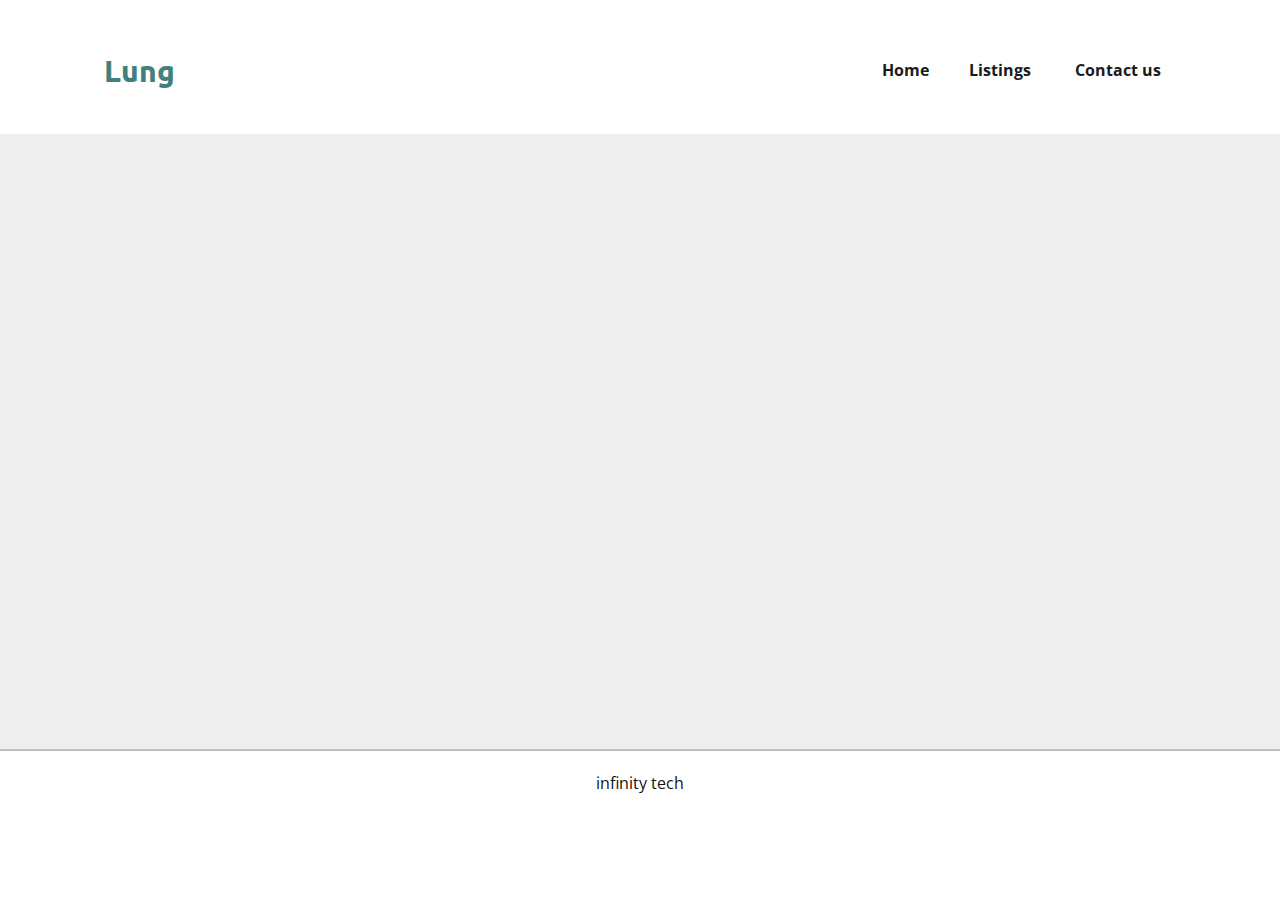
<file: map.html>
<!DOCTYPE html>
<html style="font-size: 16px;">
  <head>
    <meta name="viewport" content="width=device-width, initial-scale=1.0">
    <meta charset="utf-8">
    <meta name="keywords" content="">
    <meta name="description" content="">
    <meta name="page_type" content="np-template-header-footer-from-plugin">
    <title>Cite map Bambili</title>
    <link rel="stylesheet" href="nicepage.css" media="screen">
<link rel="stylesheet" href="map.css" media="screen">
    <script class="u-script" type="text/javascript" src="jquery.js" defer=""></script>
    <script class="u-script" type="text/javascript" src="nicepage.js" defer=""></script>
    <meta name="generator" content="Nicepage 4.5.4, nicepage.com">
    <link rel="shortcut icon" type="image/png" href="images/favicon.png">
    <link id="u-theme-google-font" rel="stylesheet" href="https://fonts.googleapis.com/css?family=Roboto:100,100i,300,300i,400,400i,500,500i,700,700i,900,900i|Open+Sans:300,300i,400,400i,500,500i,600,600i,700,700i,800,800i">
    <link id="u-page-google-font" rel="stylesheet" href="https://fonts.googleapis.com/css?family=Ubuntu:300,300i,400,400i,500,500i,700,700i|Source+Sans+Pro:200,200i,300,300i,400,400i,600,600i,700,700i,900,900i">
    <link rel="stylesheet" href="https://cdnjs.cloudflare.com/ajax/libs/font-awesome/6.1.1/css/all.min.css" integrity="sha512-KfkfwYDsLkIlwQp6LFnl8zNdLGxu9YAA1QvwINks4PhcElQSvqcyVLLD9aMhXd13uQjoXtEKNosOWaZqXgel0g==" crossorigin="anonymous" referrerpolicy="no-referrer" />
    
    <script type="application/ld+json">{
		"@context": "http://schema.org",
		"@type": "Organization",
		"name": "Site1",
    "url":"https://cites-bambili.netlify.app"
}</script>
    <meta name="theme-color" content="#478ac9">
    <meta property="og:title" content="map">
    <meta property="og:description" content="">
    <meta property="og:type" content="website">
  </head>
  <body class="u-body u-xl-mode"><header class="u-clearfix u-header u-sticky u-sticky-e780 u-white u-header" id="sec-fee1"><div class="u-clearfix u-sheet u-sheet-1">
        <p class="u-custom-font u-font-ubuntu u-text u-text-default u-text-palette-4-dark-2 u-text-1">&nbsp; Lung&nbsp;&nbsp;</p>
        <nav class="u-menu u-menu-dropdown u-offcanvas u-offcanvas-shift u-menu-1">
          <div class="menu-collapse u-custom-font u-font-source-sans-pro" style="font-size: 1rem; letter-spacing: 0px; font-weight: 700;">
            <a class="u-button-style u-custom-active-border-color u-custom-border u-custom-border-color u-custom-borders u-custom-hover-border-color u-custom-left-right-menu-spacing u-custom-padding-bottom u-custom-text-active-color u-custom-text-color u-custom-text-hover-color u-custom-top-bottom-menu-spacing u-file-icon u-nav-link u-text-active-palette-1-base u-text-grey-75 u-text-hover-palette-2-base u-file-icon-1" href="#">
              <img src="images/1.png" alt="">
            </a>
          </div>
          <div class="u-custom-menu u-nav-container">
            <ul class="u-custom-font u-font-source-ubuntu u-nav u-spacing-20 u-unstyled u-nav-1"><li class="u-nav-item"><a class="u-border-active-palette-1-base u-border-hover-palette-1-base u-button-style u-nav-link u-text-active-palette-4-dark-2 u-text-grey-90 u-text-hover-palette-4-dark-2" href="index.html" style="padding: 10px;">Home</a>
</li><li class="u-nav-item"><a class="u-border-active-palette-1-base u-border-hover-palette-1-base u-button-style u-nav-link u-text-active-palette-4-dark-2 u-text-grey-90 u-text-hover-palette-4-dark-2" style="padding: 10px;" href="Contact.html">Listings</a>
</li>
		  <li class="u-nav-item"><a class="u-border-active-palette-1-base u-border-hover-palette-1-base u-button-style u-nav-link u-text-active-palette-4-dark-2 u-text-grey-90 u-text-hover-palette-4-dark-2" style="padding: 10px;" href="About-us.html">Contact us</a>
</li></ul>
          </div>
          <div class="u-custom-menu u-nav-container-collapse">
            <div class="u-white u-container-style u-inner-container-layout u-opacity u-opacity-95 u-sidenav">
              <div class="u-inner-container-layout u-sidenav-overflow"style='color:#047a7e;'>
                <div class="u-menu-close"></div>
                <ul class="u-align-center u-nav u-popupmenu-items u-unstyled u-nav-2 u-custom-font u-font-source-ubuntu">
			<li class="u-nav-item"><a class="u-button-style u-nav-link" style="padding: 10px;" href="index.html">Home</a></li>
			<li class="u-nav-item"><a class="u-button-style u-nav-link" style="padding: 10px;" href="Contact.html">Listings</a></li>
			<li class="u-nav-item"><a class="u-button-style u-nav-link" style="padding: 10px;" href="About-us.html">Contact us</a></li>
		</ul>
		</div>
            </div>
            <div class="u-white u-menu-overlay u-opacity u-opacity-50"></div>
          </div>
        </nav>
      </div><style class="u-sticky-style" data-style-id="e780">.u-sticky-fixed.u-sticky-e780, .u-body.u-sticky-fixed .u-sticky-e780 {
box-shadow: 2px 2px 8px 0 rgba(128,128,128,1) !important
}</style></header>
    <section class="u-clearfix u-grey-light-2 u-typography-custom-page-typography-12--Map u-section-1" id="sec-6a4c">
      <div class="u-expanded-width u-grey-light-2 u-map u-map-1" data-animation-name="customAnimationIn" data-animation-duration="1000">
        <div class="embed-responsive">
          <iframe class="embed-responsive-item" src="//maps.google.com/maps?output=embed&amp;q=Bambili&amp;z=15&amp;t=m" data-map="[base64]"></iframe>
        </div>
      </div>
    </section>
    <footer class="u-align-center u-border-2 u-border-grey-25 u-border-no-bottom u-border-no-left u-border-no-right u-clearfix u-custom-border u-footer u-white u-footer" id="sec-a886">
     <div class="u-clearfix u-sheet u-valign-middle-xs u-sheet-1">
        <div class="container">
          <p class="text-center">infinity tech</p>
        </div>
      </div>
   </footer>
  </body>
</html>
</file>
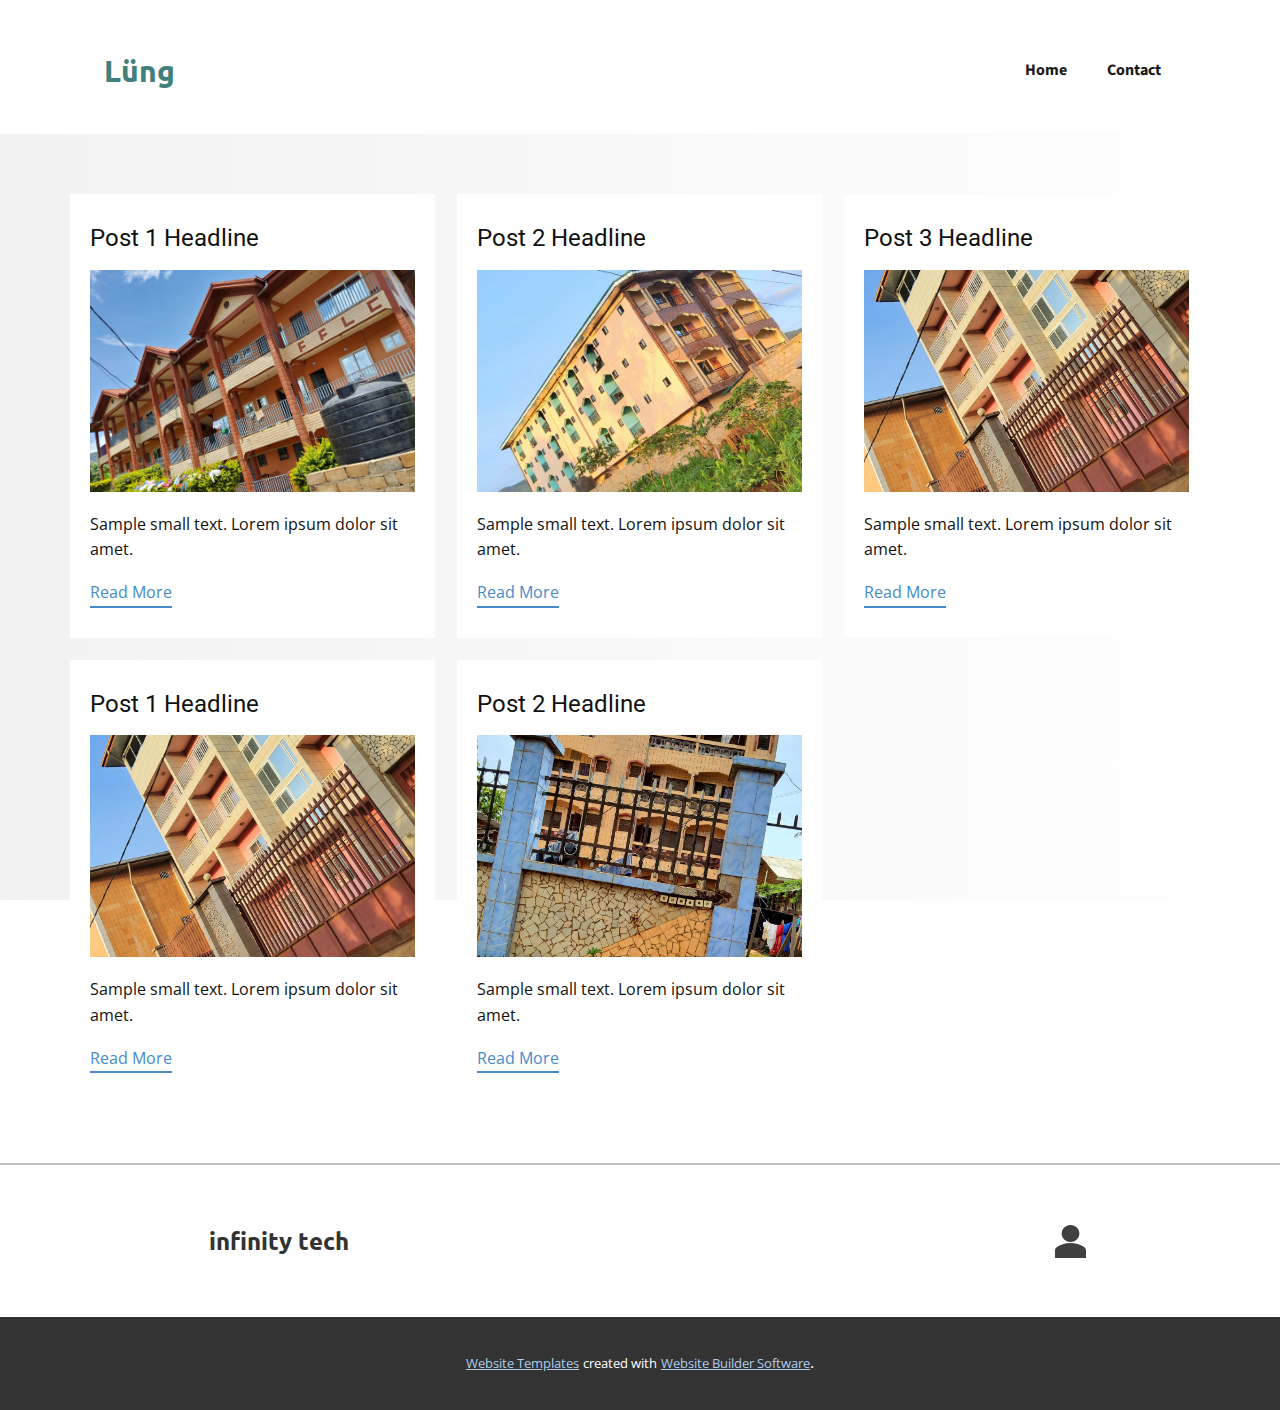
<file: blog/blog.html>
<html style="font-size: 16px;"><head>
    <meta name="viewport" content="width=device-width, initial-scale=1.0">
    <meta charset="utf-8">
    <meta name="keywords" content="">
    <meta name="description" content="">
    <meta name="page_type" content="np-template-header-footer-from-plugin">
    <title>Blog Template</title>
    <link rel="stylesheet" href="../nicepage.css" media="screen">
<link rel="stylesheet" href="../Blog-Template.css" media="screen">
    <script class="u-script" type="text/javascript" src="../jquery.js" defer=""></script>
    <script class="u-script" type="text/javascript" src="../nicepage.js" defer=""></script>
    <meta name="generator" content="Nicepage 4.5.4, nicepage.com">
    <link id="u-theme-google-font" rel="stylesheet" href="https://fonts.googleapis.com/css?family=Roboto:100,100i,300,300i,400,400i,500,500i,700,700i,900,900i|Open+Sans:300,300i,400,400i,500,500i,600,600i,700,700i,800,800i">
    <link id="u-page-google-font" rel="stylesheet" href="https://fonts.googleapis.com/css?family=Ubuntu:300,300i,400,400i,500,500i,700,700i|Source+Sans+Pro:200,200i,300,300i,400,400i,600,600i,700,700i,900,900i">
    
    
    <script type="application/ld+json">{
		"@context": "http://schema.org",
		"@type": "Organization",
		"name": "Site1"
}</script>
    <meta name="theme-color" content="#478ac9">
  </head>
  <body class="u-body u-xl-mode"><header class="u-clearfix u-header u-sticky u-sticky-e780 u-white u-header" id="sec-fee1"><div class="u-clearfix u-sheet u-sheet-1">
        <p class="u-custom-font u-font-ubuntu u-text u-text-default u-text-palette-4-dark-2 u-text-1">&nbsp; Lüng&nbsp;&nbsp;</p>
        <nav class="u-menu u-menu-dropdown u-offcanvas u-offcanvas-shift u-menu-1">
          <div class="menu-collapse u-custom-font u-font-source-sans-pro" style="font-size: 1rem; letter-spacing: 0px; font-weight: 700;">
            <a class="u-button-style u-custom-active-border-color u-custom-border u-custom-border-color u-custom-borders u-custom-hover-border-color u-custom-left-right-menu-spacing u-custom-padding-bottom u-custom-text-active-color u-custom-text-color u-custom-text-hover-color u-custom-top-bottom-menu-spacing u-file-icon u-nav-link u-text-active-palette-1-base u-text-grey-75 u-text-hover-palette-2-base u-file-icon-1" href="#">
              <img src="../images/1.png" alt="">
            </a>
          </div>
          <div class="u-custom-menu u-nav-container">
            <ul class="u-custom-font u-font-source-sans-pro u-nav u-spacing-20 u-unstyled u-nav-1"><li class="u-nav-item"><a class="u-border-active-palette-1-base u-border-hover-palette-1-base u-button-style u-nav-link u-text-active-palette-4-dark-2 u-text-grey-90 u-text-hover-palette-4-dark-2" href="../Home.html" style="padding: 10px;">Home</a>
</li><li class="u-nav-item"><a class="u-border-active-palette-1-base u-border-hover-palette-1-base u-button-style u-nav-link u-text-active-palette-4-dark-2 u-text-grey-90 u-text-hover-palette-4-dark-2" style="padding: 10px;">Contact</a>
</li></ul>
          </div>
          <div class="u-custom-menu u-nav-container-collapse">
            <div class="u-black u-container-style u-inner-container-layout u-opacity u-opacity-95 u-sidenav">
              <div class="u-inner-container-layout u-sidenav-overflow">
                <div class="u-menu-close"></div>
                <ul class="u-align-center u-nav u-popupmenu-items u-unstyled u-nav-2"><li class="u-nav-item"><a class="u-button-style u-nav-link" href="../Home.html" style="padding: 10px;">Home</a>
</li><li class="u-nav-item"><a class="u-button-style u-nav-link" style="padding: 10px;">Contact</a>
</li></ul>
              </div>
            </div>
            <div class="u-black u-menu-overlay u-opacity u-opacity-70"></div>
          </div>
        </nav>
      </div><style class="u-sticky-style" data-style-id="e780">.u-sticky-fixed.u-sticky-e780, .u-body.u-sticky-fixed .u-sticky-e780 {
box-shadow: 2px 2px 8px 0 rgba(128,128,128,1) !important
}</style></header>
    <section class="u-clearfix u-section-1" id="sec-a57f">
      <div class="u-clearfix u-sheet u-valign-middle u-sheet-1"><!--blog--><!--blog_options_json--><!--{"type":"Recent","source":"","tags":"","count":""}--><!--/blog_options_json-->
        <div class="u-blog u-expanded-width u-repeater u-repeater-1"><!--blog_post-->
          <div class="u-blog-post u-container-style u-repeater-item u-white u-repeater-item-1">
            <div class="u-container-layout u-similar-container u-valign-top u-container-layout-1"><!--blog_post_header-->
              <h4 class="u-blog-control u-text u-text-1">
                <a class="u-post-header-link" href="../blog/post-5.html"><!--blog_post_header_content-->Post 1 Headline<!--/blog_post_header_content--></a>
              </h4><!--/blog_post_header--><!--blog_post_image-->
              <a class="u-post-header-link" href="../blog/post-5.html"><img alt="" class="u-blog-control u-expanded-width u-image u-image-default u-image-1" src="../images/fissy.jpg"></a><!--/blog_post_image--><!--blog_post_content-->
              <div class="u-blog-control u-post-content u-text u-text-2 fr-view">Sample small text. Lorem ipsum dolor sit amet.</div><!--/blog_post_content--><!--blog_post_readmore-->
              <a href="../blog/post-5.html" class="u-blog-control u-border-2 u-border-palette-1-base u-btn u-btn-rectangle u-button-style u-none u-btn-1"><!--blog_post_readmore_content--><!--options_json--><!--{"content":"","defaultValue":"Read More"}--><!--/options_json-->Read More<!--/blog_post_readmore_content--></a><!--/blog_post_readmore-->
            </div>
          </div><div class="u-blog-post u-container-style u-repeater-item u-video-cover u-white">
            <div class="u-container-layout u-similar-container u-valign-top u-container-layout-2"><!--blog_post_header-->
              <h4 class="u-blog-control u-text u-text-3">
                <a class="u-post-header-link" href="../blog/post-4.html"><!--blog_post_header_content-->Post 2 Headline<!--/blog_post_header_content--></a>
              </h4><!--/blog_post_header--><!--blog_post_image-->
              <a class="u-post-header-link" href="../blog/post-4.html"><img alt="" class="u-blog-control u-expanded-width u-image u-image-default u-image-2" src="../images/20220512_180238.jpg"></a><!--/blog_post_image--><!--blog_post_content-->
              <div class="u-blog-control u-post-content u-text u-text-4 fr-view">Sample small text. Lorem ipsum dolor sit amet.</div><!--/blog_post_content--><!--blog_post_readmore-->
              <a href="../blog/post-4.html" class="u-blog-control u-border-2 u-border-palette-1-base u-btn u-btn-rectangle u-button-style u-none u-btn-2"><!--blog_post_readmore_content--><!--options_json--><!--{"content":"","defaultValue":"Read More"}--><!--/options_json-->Read More<!--/blog_post_readmore_content--></a><!--/blog_post_readmore-->
            </div>
          </div><div class="u-blog-post u-container-style u-repeater-item u-video-cover u-white">
            <div class="u-container-layout u-similar-container u-valign-top u-container-layout-3"><!--blog_post_header-->
              <h4 class="u-blog-control u-text u-text-5">
                <a class="u-post-header-link" href="../blog/post-3.html"><!--blog_post_header_content-->Post 3 Headline<!--/blog_post_header_content--></a>
              </h4><!--/blog_post_header--><!--blog_post_image-->
              <a class="u-post-header-link" href="../blog/post-3.html"><img alt="" class="u-blog-control u-expanded-width u-image u-image-default u-image-3" src="../images/20220512_175447.jpg"></a><!--/blog_post_image--><!--blog_post_content-->
              <div class="u-blog-control u-post-content u-text u-text-6 fr-view">Sample small text. Lorem ipsum dolor sit amet.</div><!--/blog_post_content--><!--blog_post_readmore-->
              <a href="../blog/post-3.html" class="u-blog-control u-border-2 u-border-palette-1-base u-btn u-btn-rectangle u-button-style u-none u-btn-3"><!--blog_post_readmore_content--><!--options_json--><!--{"content":"","defaultValue":"Read More"}--><!--/options_json-->Read More<!--/blog_post_readmore_content--></a><!--/blog_post_readmore-->
            </div>
          </div><div class="u-blog-post u-container-style u-repeater-item u-white u-repeater-item-1">
            <div class="u-container-layout u-similar-container u-valign-top u-container-layout-1"><!--blog_post_header-->
              <h4 class="u-blog-control u-text u-text-1">
                <a class="u-post-header-link" href="../blog/post-2.html"><!--blog_post_header_content-->Post 1 Headline<!--/blog_post_header_content--></a>
              </h4><!--/blog_post_header--><!--blog_post_image-->
              <a class="u-post-header-link" href="../blog/post-2.html"><img alt="" class="u-blog-control u-expanded-width u-image u-image-default u-image-1" src="../images/20220512_175447.jpg"></a><!--/blog_post_image--><!--blog_post_content-->
              <div class="u-blog-control u-post-content u-text u-text-2 fr-view">Sample small text. Lorem ipsum dolor sit amet.</div><!--/blog_post_content--><!--blog_post_readmore-->
              <a href="../blog/post-2.html" class="u-blog-control u-border-2 u-border-palette-1-base u-btn u-btn-rectangle u-button-style u-none u-btn-1"><!--blog_post_readmore_content--><!--options_json--><!--{"content":"","defaultValue":"Read More"}--><!--/options_json-->Read More<!--/blog_post_readmore_content--></a><!--/blog_post_readmore-->
            </div>
          </div><div class="u-blog-post u-container-style u-repeater-item u-video-cover u-white">
            <div class="u-container-layout u-similar-container u-valign-top u-container-layout-2"><!--blog_post_header-->
              <h4 class="u-blog-control u-text u-text-3">
                <a class="u-post-header-link" href="../blog/post-1.html"><!--blog_post_header_content-->Post 2 Headline<!--/blog_post_header_content--></a>
              </h4><!--/blog_post_header--><!--blog_post_image-->
              <a class="u-post-header-link" href="../blog/post-1.html"><img alt="" class="u-blog-control u-expanded-width u-image u-image-default u-image-2" src="../images/p1.jpg"></a><!--/blog_post_image--><!--blog_post_content-->
              <div class="u-blog-control u-post-content u-text u-text-4 fr-view">Sample small text. Lorem ipsum dolor sit amet.</div><!--/blog_post_content--><!--blog_post_readmore-->
              <a href="../blog/post-1.html" class="u-blog-control u-border-2 u-border-palette-1-base u-btn u-btn-rectangle u-button-style u-none u-btn-2"><!--blog_post_readmore_content--><!--options_json--><!--{"content":"","defaultValue":"Read More"}--><!--/options_json-->Read More<!--/blog_post_readmore_content--></a><!--/blog_post_readmore-->
            </div>
          </div><!--/blog_post--><!--blog_post-->
          <!--/blog_post--><!--blog_post-->
          <!--/blog_post-->
        </div><!--/blog-->
      </div>
    </section>
    
    
    <footer class="u-align-center u-border-2 u-border-grey-25 u-border-no-bottom u-border-no-left u-border-no-right u-clearfix u-custom-border u-footer u-white u-footer" id="sec-a886"><div class="u-clearfix u-sheet u-valign-middle-xs u-sheet-1">
        <p class="u-small-text u-text u-text-variant u-text-1">
          <a class="u-active-none u-border-none u-btn u-button-link u-button-style u-custom-font u-font-ubuntu u-hover-none u-none u-text-grey-80 u-btn-1" href="../Home.html" data-page-id="338429020">infinity tech</a>
        </p>
        <div class="u-shape u-shape-svg u-text-grey-75 u-shape-1" data-href="../About-us.html" data-page-id="631124740">
          <svg class="u-svg-link" preserveAspectRatio="none" viewBox="0 0 148 160" style=""><use xmlns:xlink="http://www.w3.org/1999/xlink" xlink:href="#svg-1d82"></use></svg>
          <svg class="u-svg-content" viewBox="0 0 148 160" x="0px" y="0px" id="svg-1d82"><path d="M104,12.1c16.5,16.2,16.5,42.4,0,58.6s-43.3,16.2-59.8,0s-16.5-42.4,0-58.6S87.5-4,104,12.1 M138.9,106.9
	c-38.6-25.5-91.2-25.5-129.7,0C3.5,110.7,0,117.1,0,124.1V160h148v-35.9C148.1,117.1,144.6,110.7,138.9,106.9L138.9,106.9z"></path></svg>
        </div>
      </div></footer>
    <section class="u-backlink u-clearfix u-grey-80">
      <a class="u-link" href="https://nicepage.com/website-templates" target="_blank">
        <span>Website Templates</span>
      </a>
      <p class="u-text">
        <span>created with</span>
      </p>
      <a class="u-link" href="" target="_blank">
        <span>Website Builder Software</span>
      </a>. 
    </section>
  
</body></html>
</file>
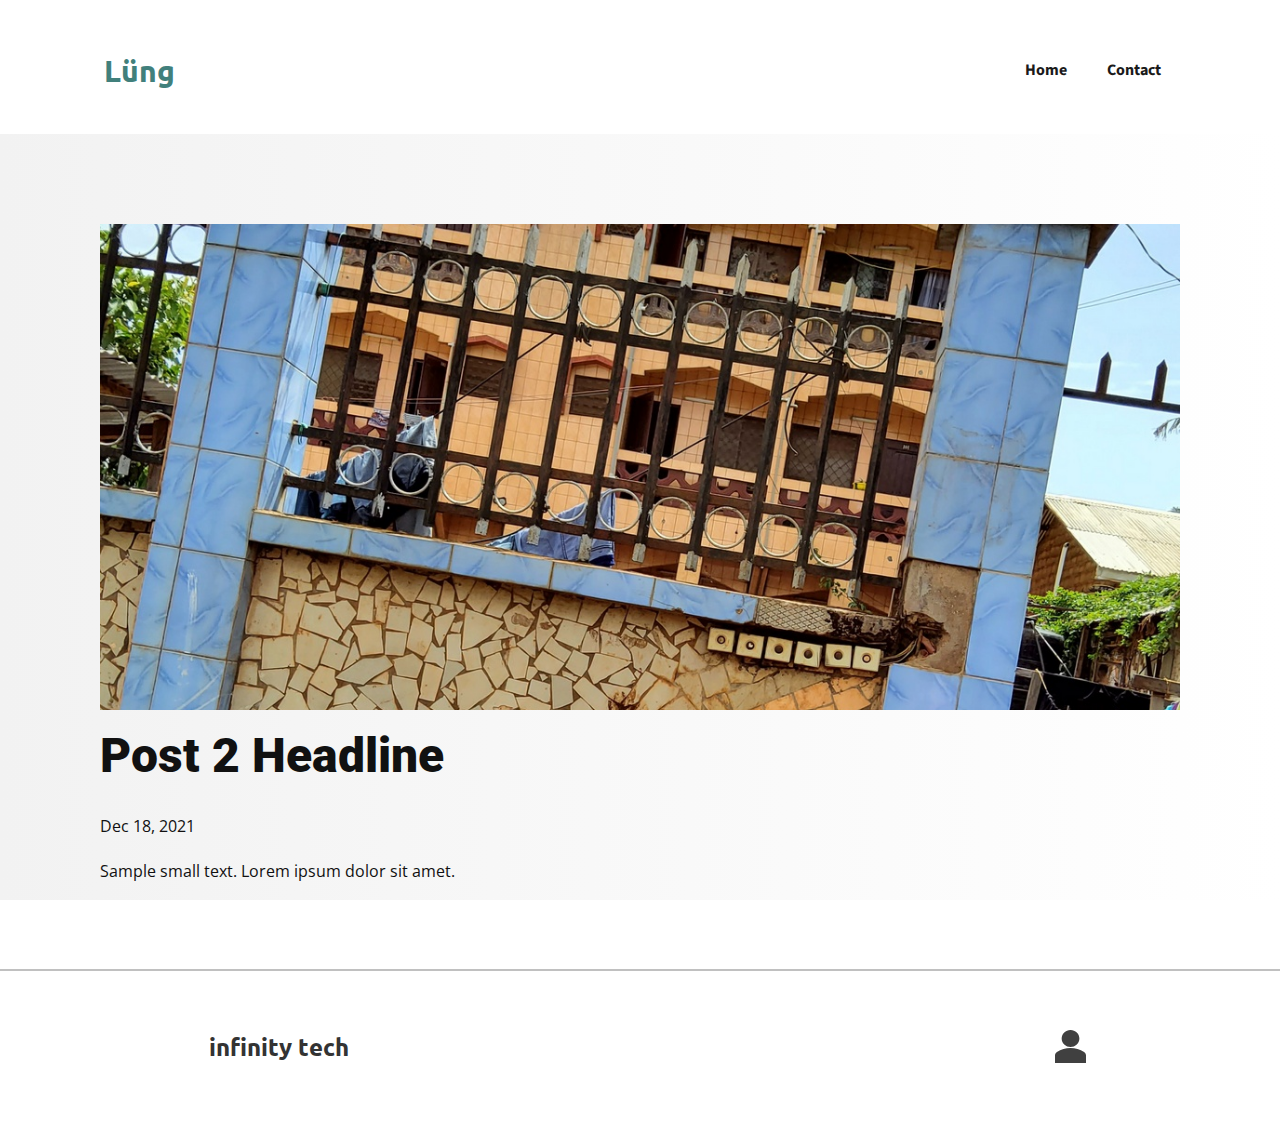
<file: blog/post-1.html>
<!doctype html>
<html style="font-size: 16px;"><head>
    <meta name="viewport" content="width=device-width, initial-scale=1.0">
    <meta charset="utf-8">
    <meta name="keywords" content="Post 1 Headline">
    <meta name="description" content="">
    <meta name="page_type" content="np-template-header-footer-from-plugin">
    <title>Post 2 Headline</title>
    <link rel="stylesheet" href="../nicepage.css" media="screen">
<link rel="stylesheet" href="../Post-Template.css" media="screen">
    <script class="u-script" type="text/javascript" src="../jquery.js" defer=""></script>
    <script class="u-script" type="text/javascript" src="../nicepage.js" defer=""></script>
    <meta name="generator" content="Nicepage 4.5.4, nicepage.com">
    <link id="u-theme-google-font" rel="stylesheet" href="https://fonts.googleapis.com/css?family=Roboto:100,100i,300,300i,400,400i,500,500i,700,700i,900,900i|Open+Sans:300,300i,400,400i,500,500i,600,600i,700,700i,800,800i">
    <link id="u-page-google-font" rel="stylesheet" href="https://fonts.googleapis.com/css?family=Ubuntu:300,300i,400,400i,500,500i,700,700i|Source+Sans+Pro:200,200i,300,300i,400,400i,600,600i,700,700i,900,900i">
    
    
    <script type="application/ld+json">{
		"@context": "http://schema.org",
		"@type": "Organization",
		"name": "Site1"
}</script>
    <meta name="theme-color" content="#478ac9">
  </head>
  <body class="u-body u-xl-mode"><header class="u-clearfix u-header u-sticky u-sticky-e780 u-white u-header" id="sec-fee1"><div class="u-clearfix u-sheet u-sheet-1">
        <p class="u-custom-font u-font-ubuntu u-text u-text-default u-text-palette-4-dark-2 u-text-1">&nbsp; Lüng&nbsp;&nbsp;</p>
        <nav class="u-menu u-menu-dropdown u-offcanvas u-offcanvas-shift u-menu-1">
          <div class="menu-collapse u-custom-font u-font-source-sans-pro" style="font-size: 1rem; letter-spacing: 0px; font-weight: 700;">
            <a class="u-button-style u-custom-active-border-color u-custom-border u-custom-border-color u-custom-borders u-custom-hover-border-color u-custom-left-right-menu-spacing u-custom-padding-bottom u-custom-text-active-color u-custom-text-color u-custom-text-hover-color u-custom-top-bottom-menu-spacing u-file-icon u-nav-link u-text-active-palette-1-base u-text-grey-75 u-text-hover-palette-2-base u-file-icon-1" href="#">
              <img src="../images/1.png" alt="">
            </a>
          </div>
          <div class="u-custom-menu u-nav-container">
            <ul class="u-custom-font u-font-source-sans-pro u-nav u-spacing-20 u-unstyled u-nav-1"><li class="u-nav-item"><a class="u-border-active-palette-1-base u-border-hover-palette-1-base u-button-style u-nav-link u-text-active-palette-4-dark-2 u-text-grey-90 u-text-hover-palette-4-dark-2" href="../Home.html" style="padding: 10px;">Home</a>
</li><li class="u-nav-item"><a class="u-border-active-palette-1-base u-border-hover-palette-1-base u-button-style u-nav-link u-text-active-palette-4-dark-2 u-text-grey-90 u-text-hover-palette-4-dark-2" style="padding: 10px;">Contact</a>
</li></ul>
          </div>
          <div class="u-custom-menu u-nav-container-collapse">
            <div class="u-black u-container-style u-inner-container-layout u-opacity u-opacity-95 u-sidenav">
              <div class="u-inner-container-layout u-sidenav-overflow">
                <div class="u-menu-close"></div>
                <ul class="u-align-center u-nav u-popupmenu-items u-unstyled u-nav-2"><li class="u-nav-item"><a class="u-button-style u-nav-link" href="../Home.html" style="padding: 10px;">Home</a>
</li><li class="u-nav-item"><a class="u-button-style u-nav-link" style="padding: 10px;">Listings</a>
</li></ul>
              </div>
            </div>
            <div class="u-black u-menu-overlay u-opacity u-opacity-70"></div>
          </div>
        </nav>
      </div><style class="u-sticky-style" data-style-id="e780">.u-sticky-fixed.u-sticky-e780, .u-body.u-sticky-fixed .u-sticky-e780 {
box-shadow: 2px 2px 8px 0 rgba(128,128,128,1) !important
}</style></header>
    <section class="u-align-center u-clearfix u-section-1" id="sec-3256">
      <div class="u-clearfix u-sheet u-valign-middle-md u-valign-middle-sm u-valign-middle-xs u-sheet-1"><!--post_details--><!--post_details_options_json--><!--{"source":""}--><!--/post_details_options_json--><!--blog_post-->
        <div class="u-container-style u-expanded-width u-post-details u-post-details-1">
          <div class="u-container-layout u-valign-middle u-container-layout-1"><!--blog_post_image-->
            <img alt="" class="u-blog-control u-expanded-width u-image u-image-default u-image-1" src="../images/p1.jpg"><!--/blog_post_image--><!--blog_post_header-->
            <h2 class="u-blog-control u-text u-text-1">Post 2 Headline</h2><!--/blog_post_header--><!--blog_post_metadata-->
            <div class="u-blog-control u-metadata u-metadata-1"><!--blog_post_metadata_date-->
              <span class="u-meta-date u-meta-icon">Dec 18, 2021</span><!--/blog_post_metadata_date--><!--blog_post_metadata_category-->
              <!--/blog_post_metadata_category--><!--blog_post_metadata_comments-->
              <!--/blog_post_metadata_comments-->
            </div><!--/blog_post_metadata--><!--blog_post_content-->
            <div class="u-align-justify u-blog-control u-post-content u-text u-text-2 fr-view">
  Sample small text. Lorem ipsum dolor sit amet.
  </div><!--/blog_post_content-->
          </div>
        </div><!--/blog_post--><!--/post_details-->
      </div>
    </section>
    
    
    <footer class="u-align-center u-border-2 u-border-grey-25 u-border-no-bottom u-border-no-left u-border-no-right u-clearfix u-custom-border u-footer u-white u-footer" id="sec-a886"><div class="u-clearfix u-sheet u-valign-middle-xs u-sheet-1">
        <p class="u-small-text u-text u-text-variant u-text-1">
          <a class="u-active-none u-border-none u-btn u-button-link u-button-style u-custom-font u-font-ubuntu u-hover-none u-none u-text-grey-80 u-btn-1" href="../Home.html" data-page-id="338429020">infinity tech</a>
        </p>
        <div class="u-shape u-shape-svg u-text-grey-75 u-shape-1" data-href="../About-us.html" data-page-id="631124740">
          <svg class="u-svg-link" preserveAspectRatio="none" viewBox="0 0 148 160" style=""><use xmlns:xlink="http://www.w3.org/1999/xlink" xlink:href="#svg-1d82"></use></svg>
          <svg class="u-svg-content" viewBox="0 0 148 160" x="0px" y="0px" id="svg-1d82"><path d="M104,12.1c16.5,16.2,16.5,42.4,0,58.6s-43.3,16.2-59.8,0s-16.5-42.4,0-58.6S87.5-4,104,12.1 M138.9,106.9
	c-38.6-25.5-91.2-25.5-129.7,0C3.5,110.7,0,117.1,0,124.1V160h148v-35.9C148.1,117.1,144.6,110.7,138.9,106.9L138.9,106.9z"></path></svg>
        </div>
	    </div></footer>
  
</body></html>
</file>
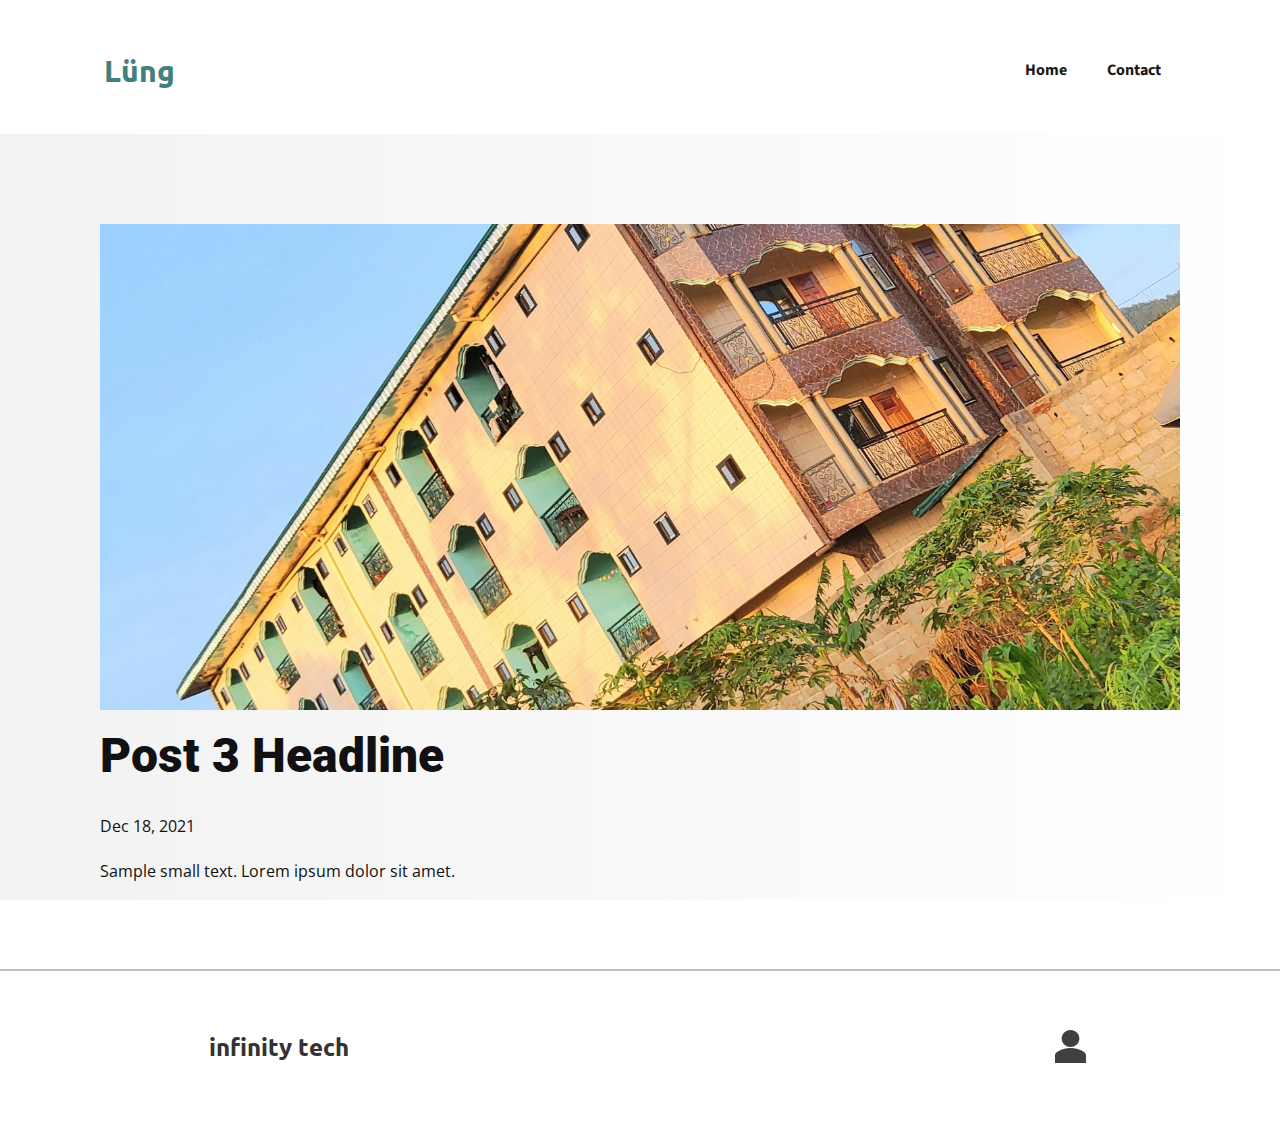
<file: blog/post-2.html>
<!doctype html>
<html style="font-size: 16px;"><head>
    <meta name="viewport" content="width=device-width, initial-scale=1.0">
    <meta charset="utf-8">
    <meta name="keywords" content="Post 1 Headline">
    <meta name="description" content="">
    <meta name="page_type" content="np-template-header-footer-from-plugin">
    <title>Post 3 Headline</title>
    <link rel="stylesheet" href="../nicepage.css" media="screen">
<link rel="stylesheet" href="../Post-Template.css" media="screen">
    <script class="u-script" type="text/javascript" src="../jquery.js" defer=""></script>
    <script class="u-script" type="text/javascript" src="../nicepage.js" defer=""></script>
    <meta name="generator" content="Nicepage 4.5.4, nicepage.com">
    <link id="u-theme-google-font" rel="stylesheet" href="https://fonts.googleapis.com/css?family=Roboto:100,100i,300,300i,400,400i,500,500i,700,700i,900,900i|Open+Sans:300,300i,400,400i,500,500i,600,600i,700,700i,800,800i">
    <link id="u-page-google-font" rel="stylesheet" href="https://fonts.googleapis.com/css?family=Ubuntu:300,300i,400,400i,500,500i,700,700i|Source+Sans+Pro:200,200i,300,300i,400,400i,600,600i,700,700i,900,900i">
    
    
    <script type="application/ld+json">{
		"@context": "http://schema.org",
		"@type": "Organization",
		"name": "Site1"
}</script>
    <meta name="theme-color" content="#478ac9">
  </head>
  <body class="u-body u-xl-mode"><header class="u-clearfix u-header u-sticky u-sticky-e780 u-white u-header" id="sec-fee1"><div class="u-clearfix u-sheet u-sheet-1">
        <p class="u-custom-font u-font-ubuntu u-text u-text-default u-text-palette-4-dark-2 u-text-1">&nbsp; Lüng&nbsp;&nbsp;</p>
        <nav class="u-menu u-menu-dropdown u-offcanvas u-offcanvas-shift u-menu-1">
          <div class="menu-collapse u-custom-font u-font-source-sans-pro" style="font-size: 1rem; letter-spacing: 0px; font-weight: 700;">
            <a class="u-button-style u-custom-active-border-color u-custom-border u-custom-border-color u-custom-borders u-custom-hover-border-color u-custom-left-right-menu-spacing u-custom-padding-bottom u-custom-text-active-color u-custom-text-color u-custom-text-hover-color u-custom-top-bottom-menu-spacing u-file-icon u-nav-link u-text-active-palette-1-base u-text-grey-75 u-text-hover-palette-2-base u-file-icon-1" href="#">
              <img src="../images/1.png" alt="">
            </a>
          </div>
          <div class="u-custom-menu u-nav-container">
            <ul class="u-custom-font u-font-source-sans-pro u-nav u-spacing-20 u-unstyled u-nav-1"><li class="u-nav-item"><a class="u-border-active-palette-1-base u-border-hover-palette-1-base u-button-style u-nav-link u-text-active-palette-4-dark-2 u-text-grey-90 u-text-hover-palette-4-dark-2" href="../Home.html" style="padding: 10px;">Home</a>
</li><li class="u-nav-item"><a class="u-border-active-palette-1-base u-border-hover-palette-1-base u-button-style u-nav-link u-text-active-palette-4-dark-2 u-text-grey-90 u-text-hover-palette-4-dark-2" style="padding: 10px;">Contact</a>
</li></ul>
          </div>
          <div class="u-custom-menu u-nav-container-collapse">
            <div class="u-black u-container-style u-inner-container-layout u-opacity u-opacity-95 u-sidenav">
              <div class="u-inner-container-layout u-sidenav-overflow">
                <div class="u-menu-close"></div>
                <ul class="u-align-center u-nav u-popupmenu-items u-unstyled u-nav-2"><li class="u-nav-item"><a class="u-button-style u-nav-link" href="../Home.html" style="padding: 10px;">Home</a>
</li><li class="u-nav-item"><a class="u-button-style u-nav-link" style="padding: 10px;">Contact</a>
</li></ul>
              </div>
            </div>
            <div class="u-black u-menu-overlay u-opacity u-opacity-70"></div>
          </div>
        </nav>
      </div><style class="u-sticky-style" data-style-id="e780">.u-sticky-fixed.u-sticky-e780, .u-body.u-sticky-fixed .u-sticky-e780 {
box-shadow: 2px 2px 8px 0 rgba(128,128,128,1) !important
}</style></header>
    <section class="u-align-center u-clearfix u-section-1" id="sec-3256">
      <div class="u-clearfix u-sheet u-valign-middle-md u-valign-middle-sm u-valign-middle-xs u-sheet-1"><!--post_details--><!--post_details_options_json--><!--{"source":""}--><!--/post_details_options_json--><!--blog_post-->
        <div class="u-container-style u-expanded-width u-post-details u-post-details-1">
          <div class="u-container-layout u-valign-middle u-container-layout-1"><!--blog_post_image-->
            <img alt="" class="u-blog-control u-expanded-width u-image u-image-default u-image-1" src="../images/20220512_180238.jpg"><!--/blog_post_image--><!--blog_post_header-->
            <h2 class="u-blog-control u-text u-text-1">Post 3 Headline</h2><!--/blog_post_header--><!--blog_post_metadata-->
            <div class="u-blog-control u-metadata u-metadata-1"><!--blog_post_metadata_date-->
              <span class="u-meta-date u-meta-icon">Dec 18, 2021</span><!--/blog_post_metadata_date--><!--blog_post_metadata_category-->
              <!--/blog_post_metadata_category--><!--blog_post_metadata_comments-->
              <!--/blog_post_metadata_comments-->
            </div><!--/blog_post_metadata--><!--blog_post_content-->
            <div class="u-align-justify u-blog-control u-post-content u-text u-text-2 fr-view">
  Sample small text. Lorem ipsum dolor sit amet.
  </div><!--/blog_post_content-->
          </div>
        </div><!--/blog_post--><!--/post_details-->
      </div>
    </section>
    
    
    <footer class="u-align-center u-border-2 u-border-grey-25 u-border-no-bottom u-border-no-left u-border-no-right u-clearfix u-custom-border u-footer u-white u-footer" id="sec-a886"><div class="u-clearfix u-sheet u-valign-middle-xs u-sheet-1">
        <p class="u-small-text u-text u-text-variant u-text-1">
          <a class="u-active-none u-border-none u-btn u-button-link u-button-style u-custom-font u-font-ubuntu u-hover-none u-none u-text-grey-80 u-btn-1" href="../Home.html" data-page-id="338429020">infinity tech</a>
        </p>
        <div class="u-shape u-shape-svg u-text-grey-75 u-shape-1" data-href="../About-us.html" data-page-id="631124740">
          <svg class="u-svg-link" preserveAspectRatio="none" viewBox="0 0 148 160" style=""><use xmlns:xlink="http://www.w3.org/1999/xlink" xlink:href="#svg-1d82"></use></svg>
          <svg class="u-svg-content" viewBox="0 0 148 160" x="0px" y="0px" id="svg-1d82"><path d="M104,12.1c16.5,16.2,16.5,42.4,0,58.6s-43.3,16.2-59.8,0s-16.5-42.4,0-58.6S87.5-4,104,12.1 M138.9,106.9
	c-38.6-25.5-91.2-25.5-129.7,0C3.5,110.7,0,117.1,0,124.1V160h148v-35.9C148.1,117.1,144.6,110.7,138.9,106.9L138.9,106.9z"></path></svg>
        </div>
      </div></footer>
  
</body></html>
</file>
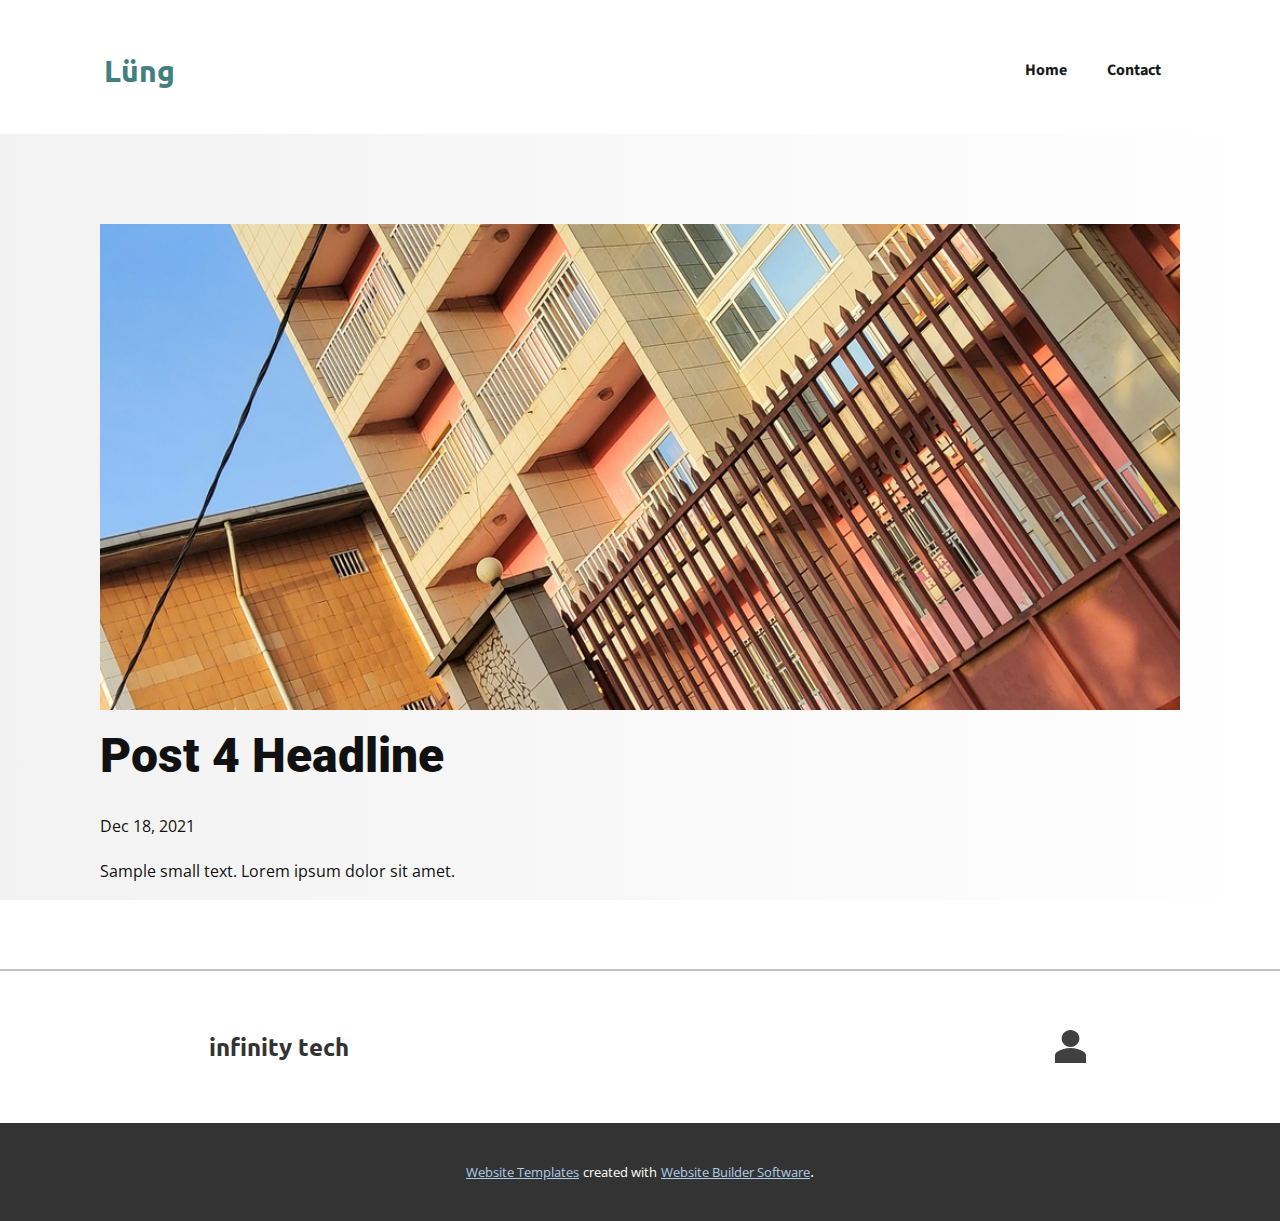
<file: blog/post-3.html>
<!doctype html>
<html style="font-size: 16px;"><head>
    <meta name="viewport" content="width=device-width, initial-scale=1.0">
    <meta charset="utf-8">
    <meta name="keywords" content="Post 1 Headline">
    <meta name="description" content="">
    <meta name="page_type" content="np-template-header-footer-from-plugin">
    <title>Post 4 Headline</title>
    <link rel="stylesheet" href="../nicepage.css" media="screen">
<link rel="stylesheet" href="../Post-Template.css" media="screen">
    <script class="u-script" type="text/javascript" src="../jquery.js" defer=""></script>
    <script class="u-script" type="text/javascript" src="../nicepage.js" defer=""></script>
    <meta name="generator" content="Nicepage 4.5.4, nicepage.com">
    <link id="u-theme-google-font" rel="stylesheet" href="https://fonts.googleapis.com/css?family=Roboto:100,100i,300,300i,400,400i,500,500i,700,700i,900,900i|Open+Sans:300,300i,400,400i,500,500i,600,600i,700,700i,800,800i">
    <link id="u-page-google-font" rel="stylesheet" href="https://fonts.googleapis.com/css?family=Ubuntu:300,300i,400,400i,500,500i,700,700i|Source+Sans+Pro:200,200i,300,300i,400,400i,600,600i,700,700i,900,900i">
    
    
    <script type="application/ld+json">{
		"@context": "http://schema.org",
		"@type": "Organization",
		"name": "Site1"
}</script>
    <meta name="theme-color" content="#478ac9">
  </head>
  <body class="u-body u-xl-mode"><header class="u-clearfix u-header u-sticky u-sticky-e780 u-white u-header" id="sec-fee1"><div class="u-clearfix u-sheet u-sheet-1">
        <p class="u-custom-font u-font-ubuntu u-text u-text-default u-text-palette-4-dark-2 u-text-1">&nbsp; Lüng&nbsp;&nbsp;</p>
        <nav class="u-menu u-menu-dropdown u-offcanvas u-offcanvas-shift u-menu-1">
          <div class="menu-collapse u-custom-font u-font-source-sans-pro" style="font-size: 1rem; letter-spacing: 0px; font-weight: 700;">
            <a class="u-button-style u-custom-active-border-color u-custom-border u-custom-border-color u-custom-borders u-custom-hover-border-color u-custom-left-right-menu-spacing u-custom-padding-bottom u-custom-text-active-color u-custom-text-color u-custom-text-hover-color u-custom-top-bottom-menu-spacing u-file-icon u-nav-link u-text-active-palette-1-base u-text-grey-75 u-text-hover-palette-2-base u-file-icon-1" href="#">
              <img src="../images/1.png" alt="">
            </a>
          </div>
          <div class="u-custom-menu u-nav-container">
            <ul class="u-custom-font u-font-source-sans-pro u-nav u-spacing-20 u-unstyled u-nav-1"><li class="u-nav-item"><a class="u-border-active-palette-1-base u-border-hover-palette-1-base u-button-style u-nav-link u-text-active-palette-4-dark-2 u-text-grey-90 u-text-hover-palette-4-dark-2" href="../Home.html" style="padding: 10px;">Home</a>
</li><li class="u-nav-item"><a class="u-border-active-palette-1-base u-border-hover-palette-1-base u-button-style u-nav-link u-text-active-palette-4-dark-2 u-text-grey-90 u-text-hover-palette-4-dark-2" style="padding: 10px;">Contact</a>
</li></ul>
          </div>
          <div class="u-custom-menu u-nav-container-collapse">
            <div class="u-black u-container-style u-inner-container-layout u-opacity u-opacity-95 u-sidenav">
              <div class="u-inner-container-layout u-sidenav-overflow">
                <div class="u-menu-close"></div>
                <ul class="u-align-center u-nav u-popupmenu-items u-unstyled u-nav-2"><li class="u-nav-item"><a class="u-button-style u-nav-link" href="../Home.html" style="padding: 10px;">Home</a>
</li><li class="u-nav-item"><a class="u-button-style u-nav-link" style="padding: 10px;">Contact</a>
</li></ul>
              </div>
            </div>
            <div class="u-black u-menu-overlay u-opacity u-opacity-70"></div>
          </div>
        </nav>
      </div><style class="u-sticky-style" data-style-id="e780">.u-sticky-fixed.u-sticky-e780, .u-body.u-sticky-fixed .u-sticky-e780 {
box-shadow: 2px 2px 8px 0 rgba(128,128,128,1) !important
}</style></header>
    <section class="u-align-center u-clearfix u-section-1" id="sec-3256">
      <div class="u-clearfix u-sheet u-valign-middle-md u-valign-middle-sm u-valign-middle-xs u-sheet-1"><!--post_details--><!--post_details_options_json--><!--{"source":""}--><!--/post_details_options_json--><!--blog_post-->
        <div class="u-container-style u-expanded-width u-post-details u-post-details-1">
          <div class="u-container-layout u-valign-middle u-container-layout-1"><!--blog_post_image-->
            <img alt="" class="u-blog-control u-expanded-width u-image u-image-default u-image-1" src="../images/20220512_175447.jpg"><!--/blog_post_image--><!--blog_post_header-->
            <h2 class="u-blog-control u-text u-text-1">Post 4 Headline</h2><!--/blog_post_header--><!--blog_post_metadata-->
            <div class="u-blog-control u-metadata u-metadata-1"><!--blog_post_metadata_date-->
              <span class="u-meta-date u-meta-icon">Dec 18, 2021</span><!--/blog_post_metadata_date--><!--blog_post_metadata_category-->
              <!--/blog_post_metadata_category--><!--blog_post_metadata_comments-->
              <!--/blog_post_metadata_comments-->
            </div><!--/blog_post_metadata--><!--blog_post_content-->
            <div class="u-align-justify u-blog-control u-post-content u-text u-text-2 fr-view">
  Sample small text. Lorem ipsum dolor sit amet.
  </div><!--/blog_post_content-->
          </div>
        </div><!--/blog_post--><!--/post_details-->
      </div>
    </section>
    
    
    <footer class="u-align-center u-border-2 u-border-grey-25 u-border-no-bottom u-border-no-left u-border-no-right u-clearfix u-custom-border u-footer u-white u-footer" id="sec-a886"><div class="u-clearfix u-sheet u-valign-middle-xs u-sheet-1">
        <p class="u-small-text u-text u-text-variant u-text-1">
          <a class="u-active-none u-border-none u-btn u-button-link u-button-style u-custom-font u-font-ubuntu u-hover-none u-none u-text-grey-80 u-btn-1" href="../Home.html" data-page-id="338429020">infinity tech</a>
        </p>
        <div class="u-shape u-shape-svg u-text-grey-75 u-shape-1" data-href="../About-us.html" data-page-id="631124740">
          <svg class="u-svg-link" preserveAspectRatio="none" viewBox="0 0 148 160" style=""><use xmlns:xlink="http://www.w3.org/1999/xlink" xlink:href="#svg-1d82"></use></svg>
          <svg class="u-svg-content" viewBox="0 0 148 160" x="0px" y="0px" id="svg-1d82"><path d="M104,12.1c16.5,16.2,16.5,42.4,0,58.6s-43.3,16.2-59.8,0s-16.5-42.4,0-58.6S87.5-4,104,12.1 M138.9,106.9
	c-38.6-25.5-91.2-25.5-129.7,0C3.5,110.7,0,117.1,0,124.1V160h148v-35.9C148.1,117.1,144.6,110.7,138.9,106.9L138.9,106.9z"></path></svg>
        </div>
      </div></footer>
    <section class="u-backlink u-clearfix u-grey-80">
      <a class="u-link" href="https://nicepage.com/website-templates" target="_blank">
        <span>Website Templates</span>
      </a>
      <p class="u-text">
        <span>created with</span>
      </p>
      <a class="u-link" href="" target="_blank">
        <span>Website Builder Software</span>
      </a>. 
    </section>
  
</body></html>
</file>
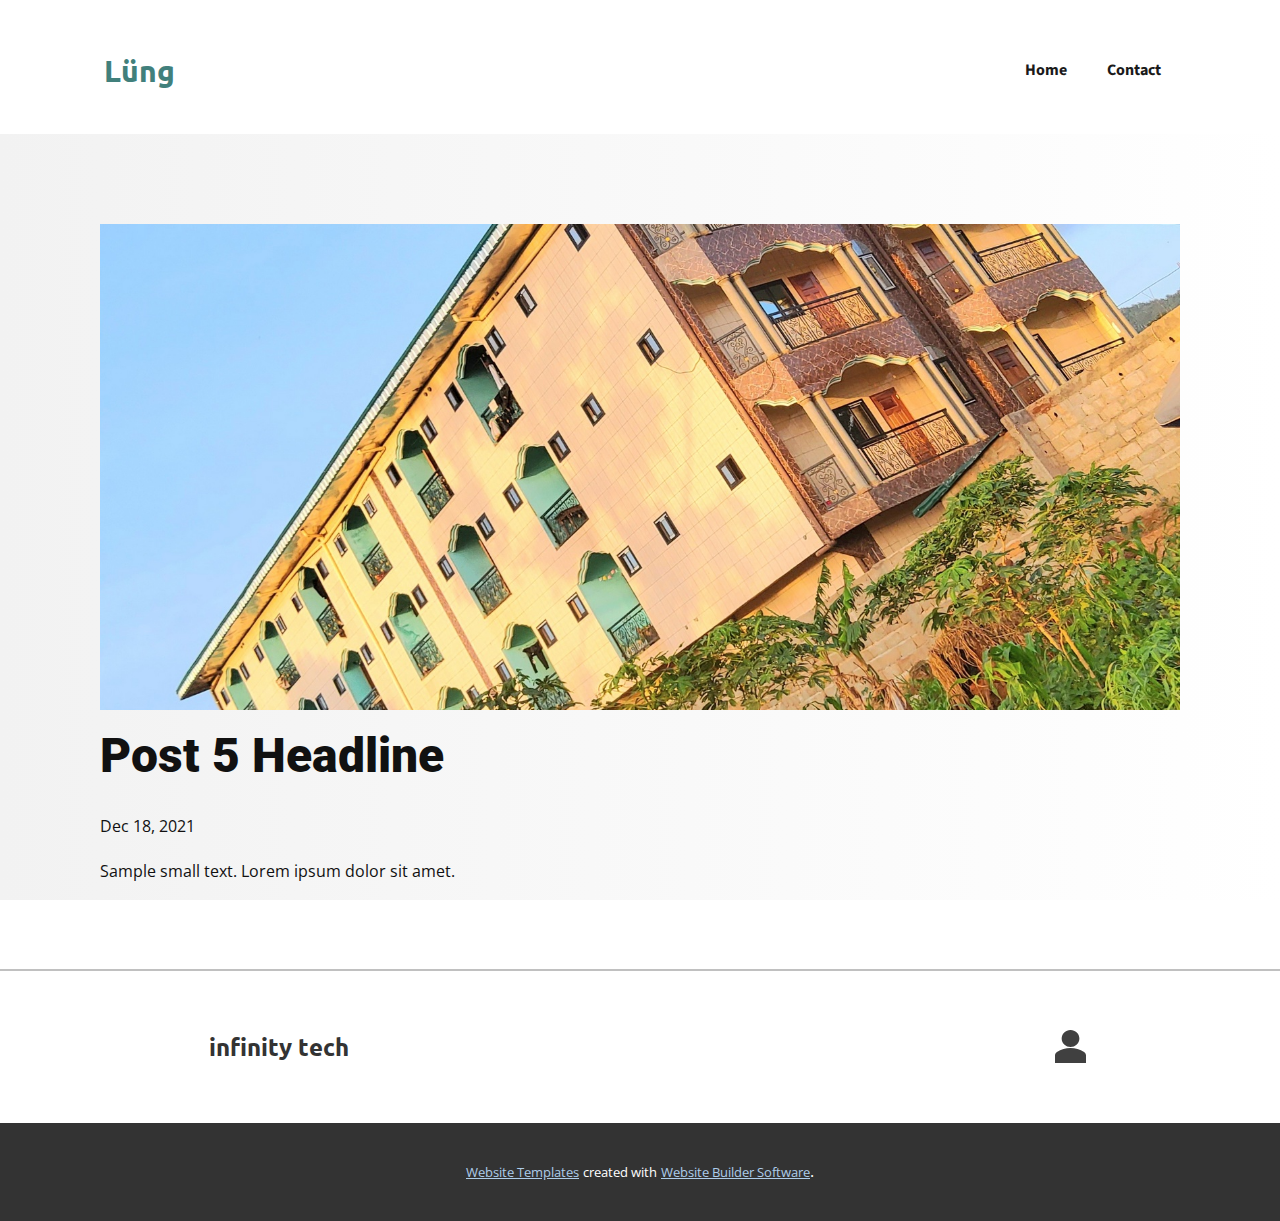
<file: blog/post-4.html>
<!doctype html>
<html style="font-size: 16px;"><head>
    <meta name="viewport" content="width=device-width, initial-scale=1.0">
    <meta charset="utf-8">
    <meta name="keywords" content="Post 1 Headline">
    <meta name="description" content="">
    <meta name="page_type" content="np-template-header-footer-from-plugin">
    <title>Post 5 Headline</title>
    <link rel="stylesheet" href="../nicepage.css" media="screen">
<link rel="stylesheet" href="../Post-Template.css" media="screen">
    <script class="u-script" type="text/javascript" src="../jquery.js" defer=""></script>
    <script class="u-script" type="text/javascript" src="../nicepage.js" defer=""></script>
    <meta name="generator" content="Nicepage 4.5.4, nicepage.com">
    <link id="u-theme-google-font" rel="stylesheet" href="https://fonts.googleapis.com/css?family=Roboto:100,100i,300,300i,400,400i,500,500i,700,700i,900,900i|Open+Sans:300,300i,400,400i,500,500i,600,600i,700,700i,800,800i">
    <link id="u-page-google-font" rel="stylesheet" href="https://fonts.googleapis.com/css?family=Ubuntu:300,300i,400,400i,500,500i,700,700i|Source+Sans+Pro:200,200i,300,300i,400,400i,600,600i,700,700i,900,900i">
    
    
    <script type="application/ld+json">{
		"@context": "http://schema.org",
		"@type": "Organization",
		"name": "Site1"
}</script>
    <meta name="theme-color" content="#478ac9">
  </head>
  <body class="u-body u-xl-mode"><header class="u-clearfix u-header u-sticky u-sticky-e780 u-white u-header" id="sec-fee1"><div class="u-clearfix u-sheet u-sheet-1">
        <p class="u-custom-font u-font-ubuntu u-text u-text-default u-text-palette-4-dark-2 u-text-1">&nbsp; Lüng&nbsp;&nbsp;</p>
        <nav class="u-menu u-menu-dropdown u-offcanvas u-offcanvas-shift u-menu-1">
          <div class="menu-collapse u-custom-font u-font-source-sans-pro" style="font-size: 1rem; letter-spacing: 0px; font-weight: 700;">
            <a class="u-button-style u-custom-active-border-color u-custom-border u-custom-border-color u-custom-borders u-custom-hover-border-color u-custom-left-right-menu-spacing u-custom-padding-bottom u-custom-text-active-color u-custom-text-color u-custom-text-hover-color u-custom-top-bottom-menu-spacing u-file-icon u-nav-link u-text-active-palette-1-base u-text-grey-75 u-text-hover-palette-2-base u-file-icon-1" href="#">
              <img src="../images/1.png" alt="">
            </a>
          </div>
          <div class="u-custom-menu u-nav-container">
            <ul class="u-custom-font u-font-source-sans-pro u-nav u-spacing-20 u-unstyled u-nav-1"><li class="u-nav-item"><a class="u-border-active-palette-1-base u-border-hover-palette-1-base u-button-style u-nav-link u-text-active-palette-4-dark-2 u-text-grey-90 u-text-hover-palette-4-dark-2" href="../Home.html" style="padding: 10px;">Home</a>
</li><li class="u-nav-item"><a class="u-border-active-palette-1-base u-border-hover-palette-1-base u-button-style u-nav-link u-text-active-palette-4-dark-2 u-text-grey-90 u-text-hover-palette-4-dark-2" style="padding: 10px;">Contact</a>
</li></ul>
          </div>
          <div class="u-custom-menu u-nav-container-collapse">
            <div class="u-black u-container-style u-inner-container-layout u-opacity u-opacity-95 u-sidenav">
              <div class="u-inner-container-layout u-sidenav-overflow">
                <div class="u-menu-close"></div>
                <ul class="u-align-center u-nav u-popupmenu-items u-unstyled u-nav-2"><li class="u-nav-item"><a class="u-button-style u-nav-link" href="../Home.html" style="padding: 10px;">Home</a>
</li><li class="u-nav-item"><a class="u-button-style u-nav-link" style="padding: 10px;">Contact</a>
</li></ul>
              </div>
            </div>
            <div class="u-black u-menu-overlay u-opacity u-opacity-70"></div>
          </div>
        </nav>
      </div><style class="u-sticky-style" data-style-id="e780">.u-sticky-fixed.u-sticky-e780, .u-body.u-sticky-fixed .u-sticky-e780 {
box-shadow: 2px 2px 8px 0 rgba(128,128,128,1) !important
}</style></header>
    <section class="u-align-center u-clearfix u-section-1" id="sec-3256">
      <div class="u-clearfix u-sheet u-valign-middle-md u-valign-middle-sm u-valign-middle-xs u-sheet-1"><!--post_details--><!--post_details_options_json--><!--{"source":""}--><!--/post_details_options_json--><!--blog_post-->
        <div class="u-container-style u-expanded-width u-post-details u-post-details-1">
          <div class="u-container-layout u-valign-middle u-container-layout-1"><!--blog_post_image-->
            <img alt="" class="u-blog-control u-expanded-width u-image u-image-default u-image-1" src="../images/20220512_180238.jpg"><!--/blog_post_image--><!--blog_post_header-->
            <h2 class="u-blog-control u-text u-text-1">Post 5 Headline</h2><!--/blog_post_header--><!--blog_post_metadata-->
            <div class="u-blog-control u-metadata u-metadata-1"><!--blog_post_metadata_date-->
              <span class="u-meta-date u-meta-icon">Dec 18, 2021</span><!--/blog_post_metadata_date--><!--blog_post_metadata_category-->
              <!--/blog_post_metadata_category--><!--blog_post_metadata_comments-->
              <!--/blog_post_metadata_comments-->
            </div><!--/blog_post_metadata--><!--blog_post_content-->
            <div class="u-align-justify u-blog-control u-post-content u-text u-text-2 fr-view">
  Sample small text. Lorem ipsum dolor sit amet.
  </div><!--/blog_post_content-->
          </div>
        </div><!--/blog_post--><!--/post_details-->
      </div>
    </section>
    
    
    <footer class="u-align-center u-border-2 u-border-grey-25 u-border-no-bottom u-border-no-left u-border-no-right u-clearfix u-custom-border u-footer u-white u-footer" id="sec-a886"><div class="u-clearfix u-sheet u-valign-middle-xs u-sheet-1">
        <p class="u-small-text u-text u-text-variant u-text-1">
          <a class="u-active-none u-border-none u-btn u-button-link u-button-style u-custom-font u-font-ubuntu u-hover-none u-none u-text-grey-80 u-btn-1" href="../Home.html" data-page-id="338429020">infinity tech</a>
        </p>
        <div class="u-shape u-shape-svg u-text-grey-75 u-shape-1" data-href="../About-us.html" data-page-id="631124740">
          <svg class="u-svg-link" preserveAspectRatio="none" viewBox="0 0 148 160" style=""><use xmlns:xlink="http://www.w3.org/1999/xlink" xlink:href="#svg-1d82"></use></svg>
          <svg class="u-svg-content" viewBox="0 0 148 160" x="0px" y="0px" id="svg-1d82"><path d="M104,12.1c16.5,16.2,16.5,42.4,0,58.6s-43.3,16.2-59.8,0s-16.5-42.4,0-58.6S87.5-4,104,12.1 M138.9,106.9
	c-38.6-25.5-91.2-25.5-129.7,0C3.5,110.7,0,117.1,0,124.1V160h148v-35.9C148.1,117.1,144.6,110.7,138.9,106.9L138.9,106.9z"></path></svg>
        </div>
      </div></footer>
    <section class="u-backlink u-clearfix u-grey-80">
      <a class="u-link" href="https://nicepage.com/website-templates" target="_blank">
        <span>Website Templates</span>
      </a>
      <p class="u-text">
        <span>created with</span>
      </p>
      <a class="u-link" href="" target="_blank">
        <span>Website Builder Software</span>
      </a>. 
    </section>
  
</body></html>
</file>
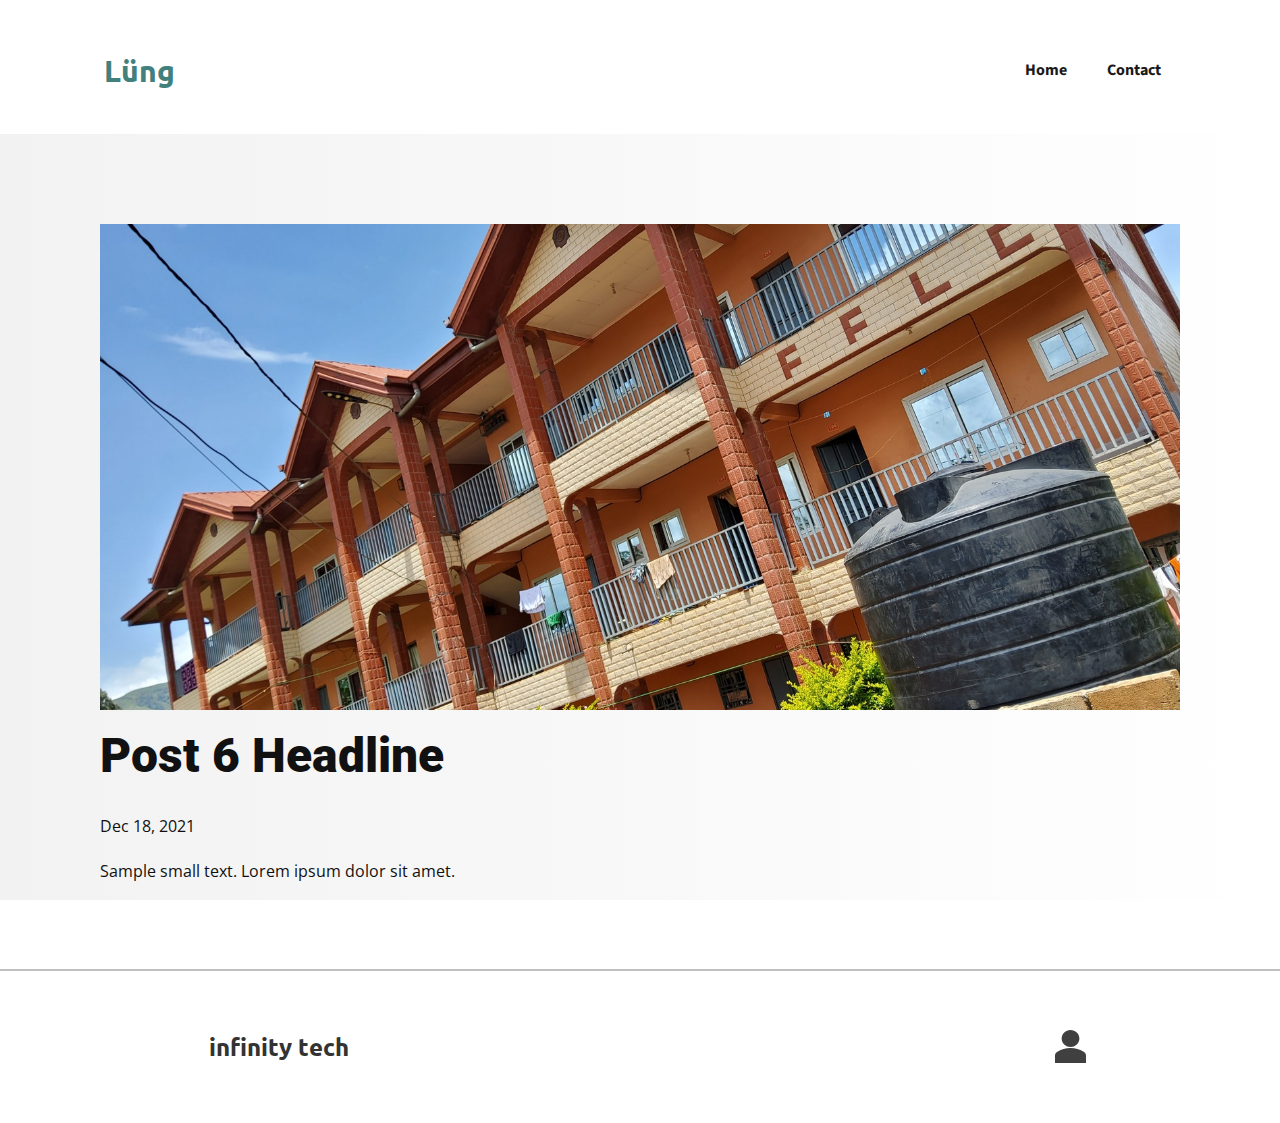
<file: blog/post-5.html>
<!doctype html>
<html style="font-size: 16px;"><head>
    <meta name="viewport" content="width=device-width, initial-scale=1.0">
    <meta charset="utf-8">
    <meta name="keywords" content="Post 1 Headline">
    <meta name="description" content="">
    <meta name="page_type" content="np-template-header-footer-from-plugin">
    <title>Post 6 Headline</title>
    <link rel="stylesheet" href="../nicepage.css" media="screen">
<link rel="stylesheet" href="../Post-Template.css" media="screen">
    <script class="u-script" type="text/javascript" src="../jquery.js" defer=""></script>
    <script class="u-script" type="text/javascript" src="../nicepage.js" defer=""></script>
    <meta name="generator" content="Nicepage 4.5.4, nicepage.com">
    <link id="u-theme-google-font" rel="stylesheet" href="https://fonts.googleapis.com/css?family=Roboto:100,100i,300,300i,400,400i,500,500i,700,700i,900,900i|Open+Sans:300,300i,400,400i,500,500i,600,600i,700,700i,800,800i">
    <link id="u-page-google-font" rel="stylesheet" href="https://fonts.googleapis.com/css?family=Ubuntu:300,300i,400,400i,500,500i,700,700i|Source+Sans+Pro:200,200i,300,300i,400,400i,600,600i,700,700i,900,900i">
    
    
    <script type="application/ld+json">{
		"@context": "http://schema.org",
		"@type": "Organization",
		"name": "Site1"
}</script>
    <meta name="theme-color" content="#478ac9">
  </head>
  <body class="u-body u-xl-mode"><header class="u-clearfix u-header u-sticky u-sticky-e780 u-white u-header" id="sec-fee1"><div class="u-clearfix u-sheet u-sheet-1">
        <p class="u-custom-font u-font-ubuntu u-text u-text-default u-text-palette-4-dark-2 u-text-1">&nbsp; Lüng&nbsp;&nbsp;</p>
        <nav class="u-menu u-menu-dropdown u-offcanvas u-offcanvas-shift u-menu-1">
          <div class="menu-collapse u-custom-font u-font-source-sans-pro" style="font-size: 1rem; letter-spacing: 0px; font-weight: 700;">
            <a class="u-button-style u-custom-active-border-color u-custom-border u-custom-border-color u-custom-borders u-custom-hover-border-color u-custom-left-right-menu-spacing u-custom-padding-bottom u-custom-text-active-color u-custom-text-color u-custom-text-hover-color u-custom-top-bottom-menu-spacing u-file-icon u-nav-link u-text-active-palette-1-base u-text-grey-75 u-text-hover-palette-2-base u-file-icon-1" href="#">
              <img src="../images/1.png" alt="">
            </a>
          </div>
          <div class="u-custom-menu u-nav-container">
            <ul class="u-custom-font u-font-source-sans-pro u-nav u-spacing-20 u-unstyled u-nav-1"><li class="u-nav-item"><a class="u-border-active-palette-1-base u-border-hover-palette-1-base u-button-style u-nav-link u-text-active-palette-4-dark-2 u-text-grey-90 u-text-hover-palette-4-dark-2" href="../Home.html" style="padding: 10px;">Home</a>
</li><li class="u-nav-item"><a class="u-border-active-palette-1-base u-border-hover-palette-1-base u-button-style u-nav-link u-text-active-palette-4-dark-2 u-text-grey-90 u-text-hover-palette-4-dark-2" style="padding: 10px;">Contact</a>
</li></ul>
          </div>
          <div class="u-custom-menu u-nav-container-collapse">
            <div class="u-black u-container-style u-inner-container-layout u-opacity u-opacity-95 u-sidenav">
              <div class="u-inner-container-layout u-sidenav-overflow">
                <div class="u-menu-close"></div>
                <ul class="u-align-center u-nav u-popupmenu-items u-unstyled u-nav-2"><li class="u-nav-item"><a class="u-button-style u-nav-link" href="../Home.html" style="padding: 10px;">Home</a>
</li><li class="u-nav-item"><a class="u-button-style u-nav-link" style="padding: 10px;">Contact</a>
</li></ul>
              </div>
            </div>
            <div class="u-black u-menu-overlay u-opacity u-opacity-70"></div>
          </div>
        </nav>
      </div><style class="u-sticky-style" data-style-id="e780">.u-sticky-fixed.u-sticky-e780, .u-body.u-sticky-fixed .u-sticky-e780 {
box-shadow: 2px 2px 8px 0 rgba(128,128,128,1) !important
}</style></header>
    <section class="u-align-center u-clearfix u-section-1" id="sec-3256">
      <div class="u-clearfix u-sheet u-valign-middle-md u-valign-middle-sm u-valign-middle-xs u-sheet-1"><!--post_details--><!--post_details_options_json--><!--{"source":""}--><!--/post_details_options_json--><!--blog_post-->
        <div class="u-container-style u-expanded-width u-post-details u-post-details-1">
          <div class="u-container-layout u-valign-middle u-container-layout-1"><!--blog_post_image-->
            <img alt="" class="u-blog-control u-expanded-width u-image u-image-default u-image-1" src="../images/fissy.jpg"><!--/blog_post_image--><!--blog_post_header-->
            <h2 class="u-blog-control u-text u-text-1">Post 6 Headline</h2><!--/blog_post_header--><!--blog_post_metadata-->
            <div class="u-blog-control u-metadata u-metadata-1"><!--blog_post_metadata_date-->
              <span class="u-meta-date u-meta-icon">Dec 18, 2021</span><!--/blog_post_metadata_date--><!--blog_post_metadata_category-->
              <!--/blog_post_metadata_category--><!--blog_post_metadata_comments-->
              <!--/blog_post_metadata_comments-->
            </div><!--/blog_post_metadata--><!--blog_post_content-->
            <div class="u-align-justify u-blog-control u-post-content u-text u-text-2 fr-view">
  Sample small text. Lorem ipsum dolor sit amet.
  </div><!--/blog_post_content-->
          </div>
        </div><!--/blog_post--><!--/post_details-->
      </div>
    </section>
    
    
    <footer class="u-align-center u-border-2 u-border-grey-25 u-border-no-bottom u-border-no-left u-border-no-right u-clearfix u-custom-border u-footer u-white u-footer" id="sec-a886"><div class="u-clearfix u-sheet u-valign-middle-xs u-sheet-1">
        <p class="u-small-text u-text u-text-variant u-text-1">
          <a class="u-active-none u-border-none u-btn u-button-link u-button-style u-custom-font u-font-ubuntu u-hover-none u-none u-text-grey-80 u-btn-1" href="../Home.html" data-page-id="338429020">infinity tech</a>
        </p>
        <div class="u-shape u-shape-svg u-text-grey-75 u-shape-1" data-href="../About-us.html" data-page-id="631124740">
          <svg class="u-svg-link" preserveAspectRatio="none" viewBox="0 0 148 160" style=""><use xmlns:xlink="http://www.w3.org/1999/xlink" xlink:href="#svg-1d82"></use></svg>
          <svg class="u-svg-content" viewBox="0 0 148 160" x="0px" y="0px" id="svg-1d82"><path d="M104,12.1c16.5,16.2,16.5,42.4,0,58.6s-43.3,16.2-59.8,0s-16.5-42.4,0-58.6S87.5-4,104,12.1 M138.9,106.9
	c-38.6-25.5-91.2-25.5-129.7,0C3.5,110.7,0,117.1,0,124.1V160h148v-35.9C148.1,117.1,144.6,110.7,138.9,106.9L138.9,106.9z"></path></svg>
        </div>
	    </div></footer>
  
</body></html>
</file>
